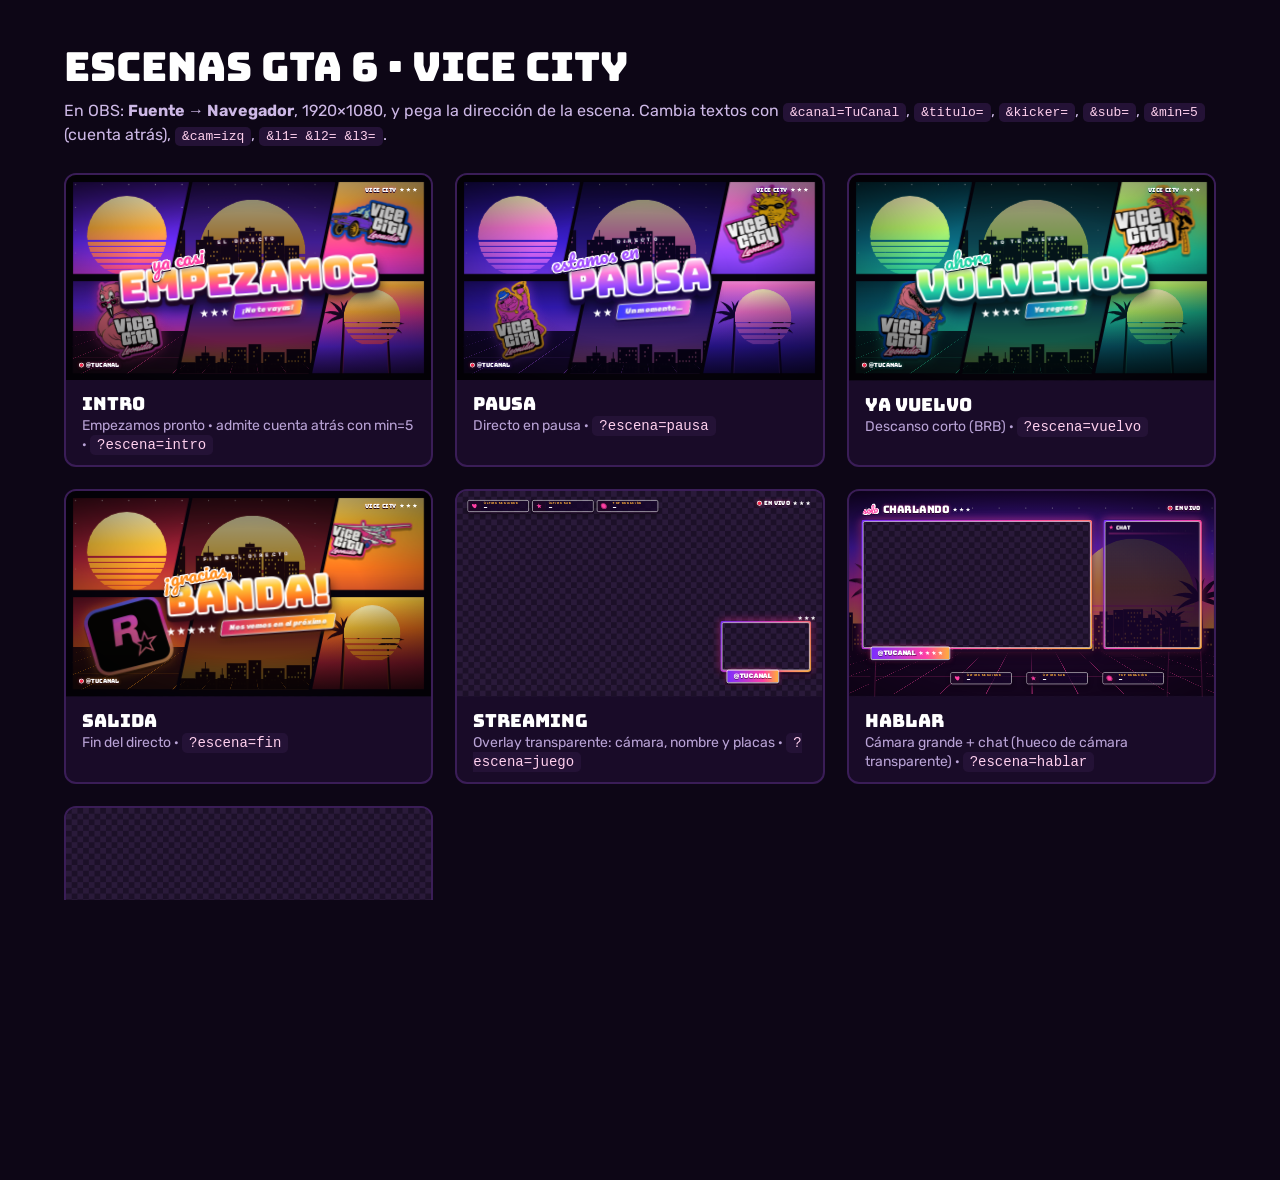
<file: escenas/index.html>
<!doctype html>
<html lang="es"><head><meta charset="utf-8">
<title>Escenas GTA 6 · Vice City</title>
<meta name="viewport" content="width=device-width,initial-scale=1">
<link href="https://fonts.googleapis.com/css2?family=Bungee&family=Pacifico&family=Rubik:ital,wght@0,700;1,800;1,900&display=block" rel="stylesheet">
<!--
  ESCENAS GTA 6 · VICE CITY — fuente de navegador para OBS (1920x1080)
  Elige la escena con ?escena=  intro | pausa | vuelvo | fin | juego | hablar | transicion
  Opciones:  canal=TuCanal   kicker=...  titulo=...  sub=...  min=5 (cuenta atrás)
             cam=izq (cámara a la izquierda en "juego")   l1= l2= l3= (textos de las placas)
  Sin ?escena se abre el menú con todas.
-->
<style>
*{box-sizing:border-box;margin:0;padding:0}
html,body{width:100%;height:100%;overflow:hidden;background:transparent}
body{font-family:'Rubik',sans-serif;-webkit-font-smoothing:antialiased}
body.menu{background:#0d0616;overflow:auto}
:root{--s1:#1b0638;--s2:#6a2cff;--s3:#ff3fa4;--s4:#ffb03a;--s5:#ffe9a8;--accent:#ff3fa4;--accent2:#7b2cff;--ink:#16052a;--glow:rgba(255,63,164,.6)}
.t-intro{--s1:#1b0638;--s2:#6a2cff;--s3:#ff3fa4;--s4:#ffb03a;--s5:#ffe9a8;--accent:#ff3fa4;--accent2:#7b2cff;--ink:#1d0726;--glow:rgba(255,63,164,.6)}
.t-vuelvo{--s1:#031c26;--s2:#0b6f86;--s3:#22d3a6;--s4:#b9f56a;--s5:#f3ffc4;--accent:#22d3a6;--accent2:#0b6fb8;--ink:#04202a;--glow:rgba(34,211,166,.6)}
.t-pausa{--s1:#0f0536;--s2:#3b1fd1;--s3:#9b4bff;--s4:#ff7ad9;--s5:#ffd6f5;--accent:#a04bff;--accent2:#3b3bff;--ink:#12063a;--glow:rgba(160,75,255,.65)}
.t-fin{--s1:#2a0714;--s2:#b0243a;--s3:#ff7a1f;--s4:#ffc93a;--s5:#fff1b0;--accent:#ff8f1f;--accent2:#d0246b;--ink:#2a0a12;--glow:rgba(255,143,31,.6)}

#stage{position:absolute;left:0;top:0;width:1920px;height:1080px;transform-origin:0 0;overflow:hidden}

/* ---------- piezas de paisaje ---------- */
.sky{position:absolute;inset:0;background:linear-gradient(180deg,var(--s1) 0%,var(--s2) 34%,var(--s3) 62%,var(--s4) 84%,var(--s5) 100%)}
.sun{position:absolute;border-radius:50%;background:linear-gradient(180deg,#fff7c2 0%,var(--s4) 40%,var(--s3) 100%);
  -webkit-mask-image:repeating-linear-gradient(180deg,#000 0 22px,transparent 22px 30px),linear-gradient(180deg,#000 52%,transparent 52%);-webkit-mask-composite:source-over;
  filter:drop-shadow(0 0 60px var(--glow))}
.sun.b{-webkit-mask-image:linear-gradient(180deg,#000 0 50%,transparent 50%),repeating-linear-gradient(180deg,#000 0 16px,transparent 16px 30px)}
.city{position:absolute;left:0;right:0;bottom:0}
.city svg{position:absolute;inset:0;width:100%;height:100%}
.grid{position:absolute;left:-50%;right:-50%;bottom:0;height:46%;transform-origin:50% 0;transform:perspective(420px) rotateX(62deg);
  background:linear-gradient(180deg,var(--ink),transparent 70%),
   repeating-linear-gradient(90deg,var(--accent) 0 3px,transparent 3px 120px),
   repeating-linear-gradient(180deg,var(--accent) 0 3px,transparent 3px 90px),var(--ink);
  animation:road 1.6s linear infinite;opacity:.95}
@keyframes road{to{background-position:0 0,0 0,0 90px,0 0}}
.palm{position:absolute;bottom:0;transform-origin:50% 100%;animation:sway 5s ease-in-out infinite alternate}
.palm svg{width:100%;height:100%;overflow:visible}
.palm .body{fill:var(--ink)} .palm .rim{fill:none;stroke:var(--s3);stroke-width:2.2;stroke-linecap:round;opacity:.9}
.palm.f svg{transform:scaleX(-1)}
@keyframes sway{from{transform:rotate(-2.2deg)}to{transform:rotate(2.2deg)}}
.stk{position:absolute;object-fit:contain;filter:drop-shadow(0 14px 0 rgba(0,0,0,.35)) drop-shadow(0 0 30px var(--glow));animation:bob 3.2s ease-in-out infinite alternate}
@keyframes bob{from{transform:translateY(0) rotate(-2deg)}to{transform:translateY(-18px) rotate(2deg)}}
.dots{position:absolute;inset:0;background-image:radial-gradient(rgba(255,255,255,.9) 1.2px,transparent 1.6px),radial-gradient(rgba(255,255,255,.6) 1px,transparent 1.4px);background-size:140px 120px,90px 70px;background-position:20px 30px,60px 10px;
  -webkit-mask-image:linear-gradient(180deg,#000,transparent 55%);animation:tw 2.4s ease-in-out infinite alternate}
@keyframes tw{to{opacity:.45}}
.halft{position:absolute;inset:0;background-image:radial-gradient(rgba(0,0,0,.16) 2px,transparent 2.6px);background-size:10px 10px;-webkit-mask-image:linear-gradient(200deg,transparent 35%,#000);mix-blend-mode:multiply}

/* ---------- collage de paneles inclinados ---------- */
.collage{position:absolute;inset:0;background:#07030d}
.pn{position:absolute;inset:0;opacity:0;animation:pin .9s cubic-bezier(.16,1,.3,1) forwards}
.pn .in{position:absolute;inset:-40px;animation:pan 16s ease-in-out infinite alternate}
.pn:nth-child(even) .in{animation-direction:alternate-reverse}
@keyframes pin{from{opacity:0;transform:translate(var(--fx,0),var(--fy,60px))}to{opacity:1;transform:none}}
@keyframes pan{from{transform:translateX(-26px) scale(1.04)}to{transform:translateX(26px) scale(1.04)}}
.pn .tint{position:absolute;inset:0;background:linear-gradient(180deg,transparent 40%,rgba(0,0,0,.45))}
.pn.dim .in{filter:saturate(.9) brightness(.62)}
.sweep{position:absolute;inset:0;background:linear-gradient(105deg,transparent 44%,rgba(255,255,255,.16) 50%,transparent 56%);background-size:300% 100%;animation:sweep 6s ease-in-out infinite;mix-blend-mode:screen;pointer-events:none}
@keyframes sweep{0%{background-position:150% 0}60%,100%{background-position:-50% 0}}
.vig{position:absolute;inset:0;background:radial-gradient(ellipse at 50% 50%,transparent 45%,rgba(0,0,0,.55) 100%);pointer-events:none}

/* ---------- título ---------- */
.hero{position:absolute;left:0;right:0;top:0;bottom:0;display:flex;flex-direction:column;align-items:center;justify-content:center;transform:rotate(-4deg);z-index:5}
.over{font-weight:700;letter-spacing:.62em;font-size:26px;color:#fff;text-shadow:0 3px 0 var(--ink),0 0 18px var(--glow);margin-bottom:6px;padding-left:.62em;opacity:0;animation:up .6s .5s cubic-bezier(.16,1,.3,1) forwards}
.kick{font-family:'Pacifico',cursive;font-size:104px;line-height:1;color:var(--accent);align-self:center;margin:0 0 -22px -520px;z-index:3;position:relative;transform:rotate(-6deg);white-space:nowrap;
  text-shadow:4px 0 #fff,-4px 0 #fff,0 4px #fff,0 -4px #fff,3px 3px #fff,-3px 3px #fff,3px -3px #fff,-3px -3px #fff,6px 2px #fff,-6px 2px #fff,2px 6px #fff,2px -6px #fff,5px 5px #fff,-5px 5px #fff,5px -5px #fff,-5px -5px #fff,0 12px 0 var(--ink),7px 12px 0 var(--ink),-7px 12px 0 var(--ink),0 18px 30px rgba(0,0,0,.5);
  opacity:0;animation:kin .6s .95s cubic-bezier(.34,1.56,.64,1) forwards}
@keyframes kin{from{opacity:0;transform:rotate(-30deg) scale(0)}to{opacity:1;transform:rotate(-6deg) scale(1)}}
.word{font-family:'Bungee',sans-serif;font-size:210px;line-height:.95;display:grid;white-space:nowrap;opacity:0;animation:slam .6s .6s cubic-bezier(.55,0,1,.45) forwards}
.word>span{grid-area:1/1;text-align:center;position:relative}
.word .d{z-index:1}.word .s{z-index:2}.word .f{z-index:3}
.word .d{color:var(--ink);-webkit-text-stroke:40px var(--ink);transform:translateY(20px);filter:drop-shadow(0 26px 30px rgba(0,0,0,.6))}
.word .s{color:#fff;-webkit-text-stroke:24px #fff}
.word .f{color:transparent;background-image:linear-gradient(105deg,transparent 42%,rgba(255,255,255,.95) 50%,transparent 58%),linear-gradient(180deg,#fff 0%,var(--s4) 30%,var(--s3) 64%,var(--s2) 100%);
  background-size:300% 100%,100% 100%;background-position:150% 0,0 0;background-repeat:no-repeat;-webkit-background-clip:text;background-clip:text;animation:shine 3.4s 1.6s ease-in-out infinite}
@keyframes shine{0%{background-position:150% 0,0 0}55%,100%{background-position:-50% 0,0 0}}
@keyframes slam{from{opacity:0;transform:scale(2.4);filter:blur(14px)}70%{opacity:1;transform:scale(.94);filter:blur(0)}to{opacity:1;transform:scale(1)}}
@keyframes up{from{opacity:0;transform:translateY(20px)}to{opacity:1;transform:none}}
.row{display:flex;align-items:center;gap:26px;margin-top:26px;opacity:0;animation:up .6s 1.3s cubic-bezier(.16,1,.3,1) forwards}
.pill{transform:skewX(-12deg);padding:12px 40px 14px;border:4px solid #fff;border-radius:10px;background:linear-gradient(90deg,var(--accent2),var(--accent) 70%,var(--s4));box-shadow:0 9px 0 var(--ink),0 16px 36px rgba(0,0,0,.5),0 0 36px var(--glow);position:relative;overflow:hidden}
.pill b{display:block;transform:skewX(12deg);font-weight:900;font-style:italic;font-size:40px;color:#fff;text-shadow:0 4px 0 rgba(0,0,0,.4);white-space:nowrap}
.pill::before{content:"";position:absolute;inset:0;background:linear-gradient(100deg,transparent 30%,rgba(255,255,255,.55) 45%,transparent 60%);transform:translateX(-120%);animation:ps 3.4s 2s ease-in-out infinite}
@keyframes ps{0%{transform:translateX(-120%)}50%,100%{transform:translateX(120%)}}
.stars{display:flex;gap:8px}
.stars i{width:46px;height:46px;background:#fff;clip-path:polygon(50% 0,61% 35%,98% 35%,68% 57%,79% 91%,50% 70%,21% 91%,32% 57%,2% 35%,39% 35%);filter:drop-shadow(0 4px 0 var(--ink));animation:wanted 2.4s ease-in-out infinite}
.stars i:nth-child(2){animation-delay:.15s}.stars i:nth-child(3){animation-delay:.3s}.stars i:nth-child(4){animation-delay:.45s}.stars i:nth-child(5){animation-delay:.6s}
@keyframes wanted{0%,55%,100%{opacity:1;transform:scale(1)}65%{opacity:.25;transform:scale(.8)}75%{opacity:1;transform:scale(1.15)}}
.stars.sm i{width:26px;height:26px}
.count{font-family:'Bungee',sans-serif;font-size:58px;color:#fff;text-shadow:0 5px 0 var(--ink),0 0 24px var(--glow);min-width:190px;text-align:center}
.tag{position:absolute;z-index:6;display:flex;align-items:center;gap:16px;font-family:'Bungee',sans-serif;font-size:30px;color:#fff;text-shadow:0 4px 0 var(--ink),0 0 18px var(--glow)}
.tag.bl{left:72px;bottom:60px}.tag.tr{right:72px;top:58px}
.live{display:inline-block;width:18px;height:18px;border-radius:50%;background:#ff2b4f;box-shadow:0 0 0 4px #fff,0 0 20px #ff2b4f;animation:tw 1s ease-in-out infinite alternate}

/* ---------- marcos y placas (juego / hablar) ---------- */
.frame{position:absolute;border-radius:18px;box-shadow:0 12px 0 var(--ink),0 22px 50px rgba(0,0,0,.5),0 0 44px var(--glow)}
.frame::before{content:"";position:absolute;inset:0;border-radius:18px;padding:9px;background:linear-gradient(120deg,var(--accent2),var(--accent) 55%,var(--s4));
  -webkit-mask:linear-gradient(#000 0 0) content-box,linear-gradient(#000 0 0);-webkit-mask-composite:xor;mask-composite:exclude}
.frame::after{content:"";position:absolute;inset:9px;border-radius:10px;border:3px solid #fff;box-shadow:inset 0 0 0 3px var(--ink)}
.frame .cut{position:absolute;right:-22px;top:-26px;z-index:2}
.plate{position:absolute;transform:skewX(-12deg);padding:10px 34px 12px;border:4px solid #fff;border-radius:10px;background:linear-gradient(90deg,var(--accent2),var(--accent) 70%,var(--s4));box-shadow:0 8px 0 var(--ink),0 14px 30px rgba(0,0,0,.45),0 0 30px var(--glow);overflow:hidden;white-space:nowrap}
.plate>span{display:flex;align-items:center;gap:14px;transform:skewX(12deg);font-weight:900;font-style:italic;font-size:34px;color:#fff;text-shadow:0 3px 0 rgba(0,0,0,.45)}
.plate::before{content:"";position:absolute;inset:0;background:linear-gradient(100deg,transparent 30%,rgba(255,255,255,.5) 45%,transparent 60%);transform:translateX(-120%);animation:ps 5s 1s ease-in-out infinite}
.lab{position:absolute;display:flex;align-items:stretch;transform:skewX(-12deg);border:3px solid #fff;border-radius:9px;overflow:hidden;box-shadow:0 7px 0 var(--ink),0 12px 26px rgba(0,0,0,.45);height:62px}
.lab .ic{width:66px;display:grid;place-items:center;background:var(--ink)}
.lab .ic i{width:30px;height:30px;background:var(--accent);transform:skewX(12deg)}
.lab .tx{display:flex;flex-direction:column;justify-content:center;padding:0 26px 0 16px;background:linear-gradient(90deg,rgba(22,5,42,.92),rgba(22,5,42,.72));min-width:250px}
.lab .tx small{transform:skewX(12deg);font-weight:700;font-size:15px;letter-spacing:.2em;color:var(--s4);text-transform:uppercase;line-height:1.1}
.lab .tx b{transform:skewX(12deg);font-weight:900;font-style:italic;font-size:26px;color:#fff;line-height:1.1;white-space:nowrap}
.i-heart{clip-path:path("M15 28 C-6 12 4 -2 15 7 C26 -2 36 12 15 28Z")}
.i-star{clip-path:polygon(50% 0,61% 35%,98% 35%,68% 57%,79% 91%,50% 70%,21% 91%,32% 57%,2% 35%,39% 35%)}
.i-coin{border-radius:50%;box-shadow:inset 0 0 0 5px rgba(0,0,0,.3)}
.chat{position:absolute;border-radius:18px;background:linear-gradient(180deg,rgba(22,5,42,.82),rgba(22,5,42,.62));backdrop-filter:blur(2px)}
.chat h3{position:absolute;left:30px;top:22px;font-family:'Bungee',sans-serif;font-weight:400;font-size:28px;color:#fff;text-shadow:0 3px 0 var(--ink);display:flex;gap:12px;align-items:center}
.chat .ln{position:absolute;left:30px;right:30px;top:72px;height:3px;background:linear-gradient(90deg,var(--accent),transparent)}
.enter{opacity:0;animation:up .7s cubic-bezier(.16,1,.3,1) forwards}

/* ---------- transición ---------- */
.band{position:absolute;top:-10%;height:120%;left:-25%;width:150%;transform:translateX(-130%) skewX(-12deg);will-change:transform}
.band.k{background:var(--ink);overflow:hidden}
.band.k::after{content:"";position:absolute;inset:0;background-image:radial-gradient(var(--accent2) 2.4px,transparent 3px);background-size:22px 22px;opacity:.5;-webkit-mask-image:linear-gradient(200deg,transparent 30%,#000)}
.emb{position:absolute;inset:0;display:flex;flex-direction:column;align-items:center;justify-content:center;gap:10px;transform:scale(0);z-index:3}
.emb img{width:640px;height:420px;object-fit:contain;filter:drop-shadow(0 14px 0 rgba(0,0,0,.4)) drop-shadow(0 0 40px var(--glow))}
.emb .stars i{width:64px;height:64px;animation:none}

#pz>*{position:relative!important;left:auto!important;top:auto!important;right:auto!important;bottom:auto!important}
#pz>.tag,#pz>.lab,#pz>.row{display:flex}

/* ---------- menú ---------- */
.menu #stage{display:none}
#menu{max-width:1200px;margin:0 auto;padding:40px 24px 80px;color:#fff}
#menu h1{font-family:'Bungee',sans-serif;font-weight:400;font-size:40px;margin-bottom:6px}
#menu p{color:#cdb8e6;margin-bottom:26px;line-height:1.5}
#menu code{background:#241236;padding:2px 7px;border-radius:5px;color:#ffd0ee}
#menu .gr{display:grid;grid-template-columns:repeat(auto-fill,minmax(340px,1fr));gap:22px}
#menu a{display:block;text-decoration:none;color:#fff;background:#190b28;border:2px solid #3a1d57;border-radius:12px;overflow:hidden}
#menu a:hover{border-color:#ff3fa4}
#menu iframe{width:1920px;height:1080px;border:0;transform-origin:0 0;pointer-events:none;background:repeating-conic-gradient(#2a1a3a 0 25%,#1c1028 0 50%) 0 0/60px 60px}
#menu .th{height:0;padding-bottom:56.25%;position:relative;overflow:hidden}
#menu .th iframe{position:absolute;left:0;top:0}
#menu .cp{padding:12px 16px}
#menu .cp b{font-family:'Bungee',sans-serif;font-weight:400;font-size:18px;display:block}
#menu .cp span{color:#b9a3d6;font-size:14px}
</style></head>
<body>
<div id="stage"></div>
<div id="menu" hidden></div>
<script>
function escMain(){
const CFG=window.__ESC||null;   // dentro del widget de StreamElements la configuración llega por aquí
const STK=CFG?CFG.stk:'../stickers/';
const Q=CFG?{get:k=>(CFG[k]==null||CFG[k]==='')?null:String(CFG[k]),has:k=>CFG[k]!=null&&CFG[k]!==''}:new URLSearchParams(location.search);
const esc=s=>String(s).replace(/[&<>"']/g,c=>({'&':'&amp;','<':'&lt;','>':'&gt;','"':'&quot;',"'":'&#39;'}[c]));
const P=(k,d)=>esc(Q.has(k)?Q.get(k):d);
const PALM='<svg viewBox="0 0 230 470" aria-hidden="true"><path class="body" d="M96 470 C 100 360, 112 240, 116 96 L 128 97 C 126 240, 116 360, 114 470 Z"/><path class="rim" d="M114 470 C 116 360, 124 240, 127 100"/><path class="body" transform="translate(122 92) rotate(-42)" d="M0 0 C 30 -22, 72 -20, 110 6 C 92 0, 80 4, 70 2 C 58 6, 46 4, 36 6 C 24 8, 12 6, 0 6 Z"/><path class="body" transform="translate(122 92) rotate(-8)" d="M0 0 C 30 -22, 72 -20, 110 6 C 92 0, 80 4, 70 2 C 58 6, 46 4, 36 6 C 24 8, 12 6, 0 6 Z"/><path class="body" transform="translate(122 92) rotate(24) scale(.92)" d="M0 0 C 30 -22, 72 -20, 110 6 C 92 0, 80 4, 70 2 C 58 6, 46 4, 36 6 C 24 8, 12 6, 0 6 Z"/><path class="body" transform="translate(122 92) scale(-1 1) rotate(-48)" d="M0 0 C 30 -22, 72 -20, 110 6 C 92 0, 80 4, 70 2 C 58 6, 46 4, 36 6 C 24 8, 12 6, 0 6 Z"/><path class="body" transform="translate(122 92) scale(-1 1) rotate(-12)" d="M0 0 C 30 -22, 72 -20, 110 6 C 92 0, 80 4, 70 2 C 58 6, 46 4, 36 6 C 24 8, 12 6, 0 6 Z"/><path class="body" transform="translate(122 92) scale(-1 1) rotate(22) scale(.9)" d="M0 0 C 30 -22, 72 -20, 110 6 C 92 0, 80 4, 70 2 C 58 6, 46 4, 36 6 C 24 8, 12 6, 0 6 Z"/><path class="body" transform="translate(122 92) rotate(-78) scale(.8)" d="M0 0 C 30 -22, 72 -20, 110 6 C 92 0, 80 4, 70 2 C 58 6, 46 4, 36 6 C 24 8, 12 6, 0 6 Z"/><path class="body" transform="translate(122 92) scale(-1 1) rotate(-80) scale(.75)" d="M0 0 C 30 -22, 72 -20, 110 6 C 92 0, 80 4, 70 2 C 58 6, 46 4, 36 6 C 24 8, 12 6, 0 6 Z"/><circle class="body" cx="122" cy="96" r="9"/></svg>';
const palm=(x,h,f,d)=>`<div class="palm ${f?'f':''}" style="left:${x}px;width:${Math.round(h*.49)}px;height:${h}px;animation-delay:${d||0}s">${PALM}</div>`;
const stars=(n,c)=>`<div class="stars ${c||''}">${'<i></i>'.repeat(n)}</div>`;

/* Skyline generado (siempre igual para la misma semilla) */
function city(seed,w,h,opts){opts=opts||{};let s=seed;const R=()=>(s=(s*16807)%2147483647)/2147483647;
  let x=-20,out='',win='';
  while(x<w+20){const bw=40+R()*90,bh=h*(.25+R()*.75);const y=h-bh;
    out+=`<rect x="${x.toFixed(0)}" y="${y.toFixed(0)}" width="${bw.toFixed(0)}" height="${bh.toFixed(0)}"/>`;
    if(R()>.6) out+=`<rect x="${(x+bw*.3).toFixed(0)}" y="${(y-18).toFixed(0)}" width="${(bw*.4).toFixed(0)}" height="18"/><rect x="${(x+bw*.48).toFixed(0)}" y="${(y-52).toFixed(0)}" width="4" height="36"/>`;
    for(let wy=y+14;wy<h-10;wy+=22) for(let wx=x+8;wx<x+bw-10;wx+=16) if(R()>.62) win+=`<rect x="${wx.toFixed(0)}" y="${wy.toFixed(0)}" width="7" height="10"/>`;
    x+=bw+(R()>.7?10:0);}
  return `<div class="city" style="height:${h}px;${opts.style||''}"><svg viewBox="0 0 ${w} ${h}" preserveAspectRatio="none"><g fill="var(--ink)">${out}</g><g fill="var(--s4)" opacity="${opts.win==null?.85:opts.win}">${win}</g></svg></div>`;}

/* Paneles inclinados tipo portada: 3 arriba + 3 abajo */
const K=.21,G=18;
function polyTop(a,b,first,last){const y0=36,y1=522,o0=(540-y0)*K,o1=(540-y1)*K;
  return `polygon(${first?36:a+o0}px ${y0}px,${last?1884:b+o0-G}px ${y0}px,${last?1884:b+o1-G}px ${y1}px,${first?36:a+o1}px ${y1}px)`;}
function polyBot(a,b,first,last){const y0=558,y1=1044,o0=(540-y0)*K,o1=(540-y1)*K;
  return `polygon(${first?36:a+o0}px ${y0}px,${last?1884:b+o0-G}px ${y0}px,${last?1884:b+o1-G}px ${y1}px,${first?36:a+o1}px ${y1}px)`;}
function panel(clip,html,i,cls,from){return `<div class="pn ${cls||''}" style="clip-path:${clip};animation-delay:${(i*.09).toFixed(2)}s;--fx:${from[0]}px;--fy:${from[1]}px"><div class="in">${html}</div><div class="tint"></div><div class="halft"></div></div>`;}

function collage(a,b){
  const T=[36,560,1330,1884],B=[36,700,1400,1884];
  const p=[];
  p.push(panel(polyTop(T[0],T[1],true,false),`<div class="sky"></div><div class="dots"></div><div class="sun" style="width:420px;height:420px;left:150px;top:150px"></div>${palm(60,430,0,0)}${palm(400,360,1,-2)}`,0,'',[-80,-40]));
  p.push(panel(polyTop(T[1],T[2],false,false),`<div class="sky"></div><div class="dots"></div><div class="sun b" style="width:560px;height:560px;left:740px;top:170px"></div>${city(7,1920,330,{style:'bottom:520px'})}`,1,'dim',[0,-80]));
  p.push(panel(polyTop(T[2],T[3],false,true),`<div class="sky" style="transform:scaleY(-1)"></div><img class="stk" src="${STK}${a}.png" style="left:1420px;top:90px;width:440px;height:400px">`,2,'',[80,-40]));
  p.push(panel(polyBot(B[0],B[1],true,false),`<div class="sky" style="top:520px"></div><div class="grid" style="height:300px"></div><img class="stk" src="${STK}${b}.png" style="left:70px;top:590px;width:600px;height:420px;animation-delay:-1.4s">`,3,'',[-80,40]));
  p.push(panel(polyBot(B[1],B[2],false,false),`<div class="sky" style="top:520px"></div>${city(23,1920,300,{})}<div class="grid" style="height:130px"></div>`,4,'dim',[0,80]));
  p.push(panel(polyBot(B[2],B[3],false,true),`<div class="sky" style="top:520px;transform:scaleY(-1)"></div><div class="dots"></div>${palm(1380,470,0,-1)}${palm(1640,400,1,-3)}<div class="sun" style="width:300px;height:300px;left:1500px;top:640px"></div>`,5,'',[80,40]));
  return `<div class="collage">${p.join('')}<div class="sweep"></div><div class="vig"></div></div>`;}

function hero(o){
  const w=o.titulo;const big=w.length>9?Math.floor(210*9/w.length):210;
  return `<div class="hero">
    <div class="over">${o.over}</div>
    <div class="kick" style="margin-left:${-Math.round(Math.min(w.length,9)*big*.33+110)}px">${o.kicker}</div>
    <div class="word" style="font-size:${big}px">${['d','s','f'].map(c=>`<span class="${c}">${w}</span>`).join('')}</div>
    <div class="row">${Q.get('verestrellas')!=='no'?stars(o.stars):''}${Q.get('verplaca')!=='no'?`<div class="pill"><b>${o.sub}</b></div>`:''}${o.count?'<div class="count" id="count"></div>':''}</div>
  </div>
  ${Q.get('vercanal')!=='no'?`<div class="tag bl"><span class="live"></span>${o.canal}</div>`:''}
  ${Q.get('verciudad')!=='no'?`<div class="tag tr">VICE CITY ${stars(3,'sm')}</div>`:''}`;}

const canal=P('canal','@TUCANAL');const canalP=canal||'&nbsp;';const pmin=canal?'':'min-width:340px;';
if(Q.has('bucle')){const st=document.createElement('style');st.textContent='.pn .in{animation-duration:5s}.stk{animation-duration:2.5s}.sweep{animation-duration:5s}.word .f{animation-duration:5s}.stars i{animation-duration:2.5s}.grid{animation-duration:1.25s}.dots{animation-duration:2.5s}.pill::before{animation-duration:5s}';document.head.appendChild(st);}
const FULL={
  intro:{t:'t-intro',a:'lowrider',b:'flamenco',over:'EL DIRECTO',kicker:'ya casi',titulo:'EMPEZAMOS',sub:'¡No te vayas!',stars:3,name:'Intro',d:'Empezamos pronto · admite cuenta atrás con min=5'},
  pausa:{t:'t-pausa',a:'sol',b:'manati',over:'DIRECTO',kicker:'estamos en',titulo:'PAUSA',sub:'Un momento…',stars:2,name:'Pausa',d:'Directo en pausa'},
  vuelvo:{t:'t-vuelvo',a:'palmera',b:'caiman',over:'NO TE MUEVAS',kicker:'ahora',titulo:'VOLVEMOS',sub:'Ya regreso',stars:4,name:'Ya vuelvo',d:'Descanso corto (BRB)'},
  fin:{t:'t-fin',a:'avioneta',b:'rstar',over:'FIN DEL DIRECTO',kicker:'¡gracias,',titulo:'BANDA!',sub:'Nos vemos en el próximo',stars:5,name:'Salida',d:'Fin del directo'},
};
const lab=(x,y,ic,t,v,d)=>`<div class="lab enter" style="left:${x}px;top:${y}px;animation-delay:${d}s"><div class="ic"><i class="${ic}"></i></div><div class="tx"><small>${t}</small><b>${v||'&nbsp;'}</b></div></div>`;
const frame=(x,y,w,h,d,extra)=>`<div class="frame enter" style="left:${x}px;top:${y}px;width:${w}px;height:${h}px;animation-delay:${d}s">${extra||''}</div>`;
const L=[['i-heart','Último seguidor',P('l1','—')],['i-star','Último sub',P('l2','—')],['i-coin','Top donación',P('l3','—')]];

function juego(){
  const izq=Q.get('cam')==='izq';const W=480,H=270,x=izq?56:1920-W-56,y=1080-H-128;
  const labs=L.map((l,i)=>lab(56+i*340,48,l[0],l[1],l[2],.5+i*.12)).join('');
  return `<div class="t-intro" style="position:absolute;inset:0">
    ${frame(x,y,W,H,.1,`<div class="cut">${stars(3,'sm')}</div>`)}
    <div class="plate enter" style="left:${x+34}px;top:${y+H-12}px;animation-delay:.35s;${pmin}"><span>${canalP}</span></div>
    ${labs}
    <div class="tag tr" style="top:44px;right:60px"><span class="live"></span>EN VIVO ${stars(3,'sm')}</div>
  </div>`;}

/* Piezas sueltas: en StreamElements cada una es un widget que se mueve, escala u oculta por separado */
function pieza(k){
  const si=n=>Q.get(n)!=='no';const tema=Q.get('tema')||'intro';
  const IC={corazon:'i-heart',estrella:'i-star',moneda:'i-coin'};
  let html,modo='caja',pad=40;
  if(k==='marco') html=frame(0,0,480,270,0,si('estrellas')?`<div class="cut">${stars(3,'sm')}</div>`:'');
  else if(k==='marcogrande') html=frame(0,0,1216,684,0);
  else if(k==='nombre'){modo='alto';html=`<div class="plate enter"><span style="justify-content:space-between">${canalP}${si('estrellas')?' '+stars(4,'sm'):''}</span></div>`;}
  else if(k==='etiqueta'){modo='alto';html=lab(0,0,IC[Q.get('icono')]||'i-heart',P('lt','Último seguidor'),P('lv','—'),0);}
  else if(k==='envivo'){modo='alto';html=`<div class="tag"><span class="live"></span>${P('texto','EN VIVO')}${si('estrellas')?' '+stars(3,'sm'):''}</div>`;}
  else if(k==='titulo'){modo='alto';html=`<div class="tag" style="font-size:54px"><span style="font-family:Pacifico;font-size:50px;color:var(--accent);text-shadow:3px 0 #fff,-3px 0 #fff,0 3px #fff,0 -3px #fff,2px 2px #fff,-2px 2px #fff,2px -2px #fff,-2px -2px #fff,0 8px 0 var(--ink);transform:rotate(-6deg);margin-right:6px">${P('kicker','solo')}</span>${P('texto','CHARLANDO')}${si('estrellas')?' '+stars(3,'sm'):''}</div>`;}
  else if(k==='chat') html=`<div style="position:relative;width:520px;height:684px"><div class="chat" style="inset:0"><h3><i class="i-star" style="width:26px;height:26px;background:var(--accent);display:block"></i>${P('texto','CHAT')}</h3><div class="ln"></div></div>${frame(0,0,520,684,0)}</div>`;
  else if(k==='fondo'){stage.innerHTML=fondoHablar(si('hueco'));return;}
  else if(k==='collage'){const f=FULL[tema]||FULL.intro;stage.className=f.t;stage.innerHTML=collage(f.a,f.b);return;}
  else if(k==='heroe'){const f=FULL[tema]||FULL.intro;const w=P('titulo',f.titulo),big=w.length>9?Math.floor(210*9/w.length):210;
    html=`<div style="display:flex;flex-direction:column;align-items:center;transform:rotate(-4deg);padding:70px 90px 60px">
      <div class="over">${P('over',f.over)}</div>
      <div class="kick" style="margin-left:${-Math.round(Math.min(w.length,9)*big*.33+110)}px">${P('kicker',f.kicker)}</div>
      <div class="word" style="font-size:${big}px">${['d','s','f'].map(c=>`<span class="${c}">${w}</span>`).join('')}</div></div>`;}
  else if(k==='subplaca'){modo='alto';const f=FULL[tema]||FULL.intro;html=`<div class="row" style="margin:0;transform:rotate(-4deg);padding:14px 6px">${si('estrellas')?stars(f.stars):''}<div class="pill"><b>${P('sub',f.sub)}</b></div></div>`;}
  else if(k==='cuenta'){modo='alto';html=`<div class="count" id="count" style="min-width:230px">00:00</div>`;}
  else if(k==='canal'){modo='alto';html=`<div class="tag"><span class="live"></span>${canal}</div>`;}
  else if(k==='ciudad'){modo='alto';html=`<div class="tag">${P('texto','VICE CITY')}${si('estrellas')?' '+stars(3,'sm'):''}</div>`;}
  else return;
  stage.className='t-'+(FULL[tema]?tema:'intro');
  stage.innerHTML=`<div id="pz" style="position:absolute;left:${pad}px;top:${pad}px;display:inline-block">${html}</div>`;
  const pz=document.getElementById('pz');
  const medir=()=>{const w=pz.offsetWidth+pad*2,h=pz.offsetHeight+pad*2+16;stage.style.width=w+'px';stage.style.height=h+'px';
    const sc=modo==='alto'?innerHeight/h:Math.min(innerWidth/w,innerHeight/h);stage.style.transform=`scale(${sc})`;window.__pz=[w,h];};
  addEventListener('resize',medir);medir();if(document.fonts&&document.fonts.ready)document.fonts.ready.then(medir);
  if(k==='cuenta') cuenta(parseFloat(Q.get('min'))||5);
}
function cuenta(min){const end=Date.now()+min*60000,c=document.getElementById('count');const tick=()=>{const r=Math.max(0,Math.round((end-Date.now())/1000));c.textContent=String(Math.floor(r/60)).padStart(2,'0')+':'+String(r%60).padStart(2,'0');};tick();setInterval(tick,250);}

function fondoHablar(hueco){
  const cx=64,cy=150,cw=1216,ch=684;
  return `<div class="t-intro" style="position:absolute;inset:0;${hueco?`
     -webkit-mask-image:linear-gradient(#000,#000),linear-gradient(#000,#000);-webkit-mask-size:100% 100%,${cw-22}px ${ch-22}px;-webkit-mask-position:0 0,${cx+11}px ${cy+11}px;-webkit-mask-repeat:no-repeat;-webkit-mask-composite:xor;mask-composite:exclude`:''}">
     <div class="sky" style="bottom:200px"></div><div style="position:absolute;left:0;right:0;bottom:0;height:240px;background:var(--ink)"></div><div class="dots"></div>
     <div class="sun" style="width:640px;height:640px;left:1180px;top:250px"></div>
     ${city(11,1920,360,{style:'bottom:230px',win:.7})}
     <div class="grid" style="height:240px"></div>
     ${palm(-40,720,0,0)}${palm(1700,640,1,-2)}${palm(1560,470,0,-3.5)}
     <div class="vig"></div><div style="position:absolute;inset:0;background:rgba(14,3,30,.32)"></div><div class="sweep"></div></div>`;}
function hablar(){
  const cx=64,cy=150,cw=1216,ch=684, hx=1336,hw=520;
  return fondoHablar(true)+`<div class="t-intro" style="position:absolute;inset:0">
    <div class="tag" style="left:${cx+8}px;top:54px;font-size:54px"><span style="font-family:Pacifico;font-size:50px;color:var(--accent);text-shadow:3px 0 #fff,-3px 0 #fff,0 3px #fff,0 -3px #fff,2px 2px #fff,-2px 2px #fff,2px -2px #fff,-2px -2px #fff,0 8px 0 var(--ink);transform:rotate(-6deg);margin-right:6px">solo</span>CHARLANDO ${stars(3,'sm')}</div>
    <div class="tag tr" style="top:70px"><span class="live"></span>EN VIVO</div>
    ${frame(cx,cy,cw,ch,.1)}
    <div class="plate enter" style="left:${cx+50}px;top:${cy+ch-16}px;animation-delay:.35s;${canal?'':'min-width:520px;'}"><span style="justify-content:space-between">${canalP} ${stars(4,'sm')}</span></div>
    <div class="chat enter" style="left:${hx}px;top:${cy}px;width:${hw}px;height:${ch}px;animation-delay:.2s"><h3><i class="i-star" style="width:26px;height:26px;background:var(--accent);display:block"></i>CHAT</h3><div class="ln"></div></div>
    ${frame(hx,cy,hw,ch,.2)}
    ${L.map((l,i)=>lab(cx+470+i*400,954,l[0],l[1],l[2],.5+i*.12)).join('')}
  </div>`;}

function transicion(){
  stage.className='t-intro';
  stage.innerHTML=`<div class="band" style="background:var(--s4)"></div><div class="band" style="background:var(--accent)"></div><div class="band" style="background:var(--accent2)"></div><div class="band k"></div>
    <div class="emb"><img src="${STK}${P('sticker','vi')}.png">${stars(5)}</div>`;
  const T=1600,loop=Q.get('loop')!=='0';const o={duration:T+(loop?900:0),iterations:loop?Infinity:1,fill:'both'};const k=T/o.duration;
  const sk=' skewX(-12deg)',IN='cubic-bezier(.7,0,.2,1)';
  stage.querySelectorAll('.band').forEach((b,i)=>{const a=(i*70)/T,z=(850+(3-i)*70)/T,d=470/T;
    b.animate([{transform:'translateX(-130%)'+sk,offset:0},{transform:'translateX(-130%)'+sk,offset:a*k,easing:IN},{transform:'translateX(0)'+sk,offset:(a+d)*k},{transform:'translateX(0)'+sk,offset:z*k,easing:IN},{transform:'translateX(130%)'+sk,offset:(z+d)*k},{transform:'translateX(130%)'+sk,offset:1}],o);});
  stage.querySelector('.emb').animate([{transform:'scale(0) rotate(-20deg)',offset:0},{transform:'scale(0) rotate(-20deg)',offset:.26*k,easing:'cubic-bezier(.34,1.56,.64,1)'},{transform:'scale(1) rotate(-4deg)',offset:.46*k},{transform:'scale(1.04) rotate(-4deg)',offset:.55*k,easing:IN},{transform:'translateX(1900px) scale(.9) rotate(6deg)',offset:.8*k},{transform:'translateX(1900px) scale(.9)',offset:1}],o);
}
const stage=document.getElementById('stage');
const e=Q.get('escena');
if(!e){
  document.body.classList.add('menu');const m=document.getElementById('menu');m.hidden=false;
  const all=[...Object.entries(FULL).map(([k,v])=>[k,v.name,v.d]),['juego','Streaming','Overlay transparente: cámara, nombre y placas'],['hablar','Hablar','Cámara grande + chat (hueco de cámara transparente)'],['transicion','Transición','Cortinilla entre escenas (también en video WebM)']];
  m.innerHTML=`<h1>Escenas GTA 6 · Vice City</h1><p>En OBS: <b>Fuente → Navegador</b>, 1920×1080, y pega la dirección de la escena. Cambia textos con <code>&canal=TuCanal</code>, <code>&titulo=</code>, <code>&kicker=</code>, <code>&sub=</code>, <code>&min=5</code> (cuenta atrás), <code>&cam=izq</code>, <code>&l1= &l2= &l3=</code>.</p><div class="gr">`+
   all.map(([k,n,d])=>`<a href="?escena=${k}"><div class="th"><iframe src="?escena=${k}" loading="lazy"></iframe></div><div class="cp"><b>${n}</b><span>${d} · <code>?escena=${k}</code></span></div></a>`).join('')+`</div>`;
  const fit=()=>m.querySelectorAll('.th').forEach(t=>{t.firstChild.style.transform=`scale(${t.clientWidth/1920})`;});
  addEventListener('resize',fit);fit();return;
}
const fit=()=>{const s=Math.min(innerWidth/1920,innerHeight/1080);stage.style.transform=`scale(${s})`;};
if(e!=='pieza'||Q.get('pieza')==='fondo'||Q.get('pieza')==='collage'){addEventListener('resize',fit);fit();}
if(FULL[e]){const f=FULL[e];stage.className=f.t;
  const min=parseFloat(Q.get('min'))||0;
  stage.innerHTML=collage(f.a,f.b)+hero({over:P('over',f.over),kicker:P('kicker',f.kicker),titulo:P('titulo',f.titulo),sub:P('sub',f.sub),stars:f.stars,canal,count:min>0});
  if(min>0) cuenta(min);
}else if(e==='juego'){stage.innerHTML=juego();}
else if(e==='hablar'){stage.innerHTML=hablar();}
else if(e==='transicion'){transicion();}
else if(e==='pieza'){pieza(Q.get('pieza'));}
}
if(!window.__ESC_WIDGET) escMain();
</script>
</body></html>
</file>
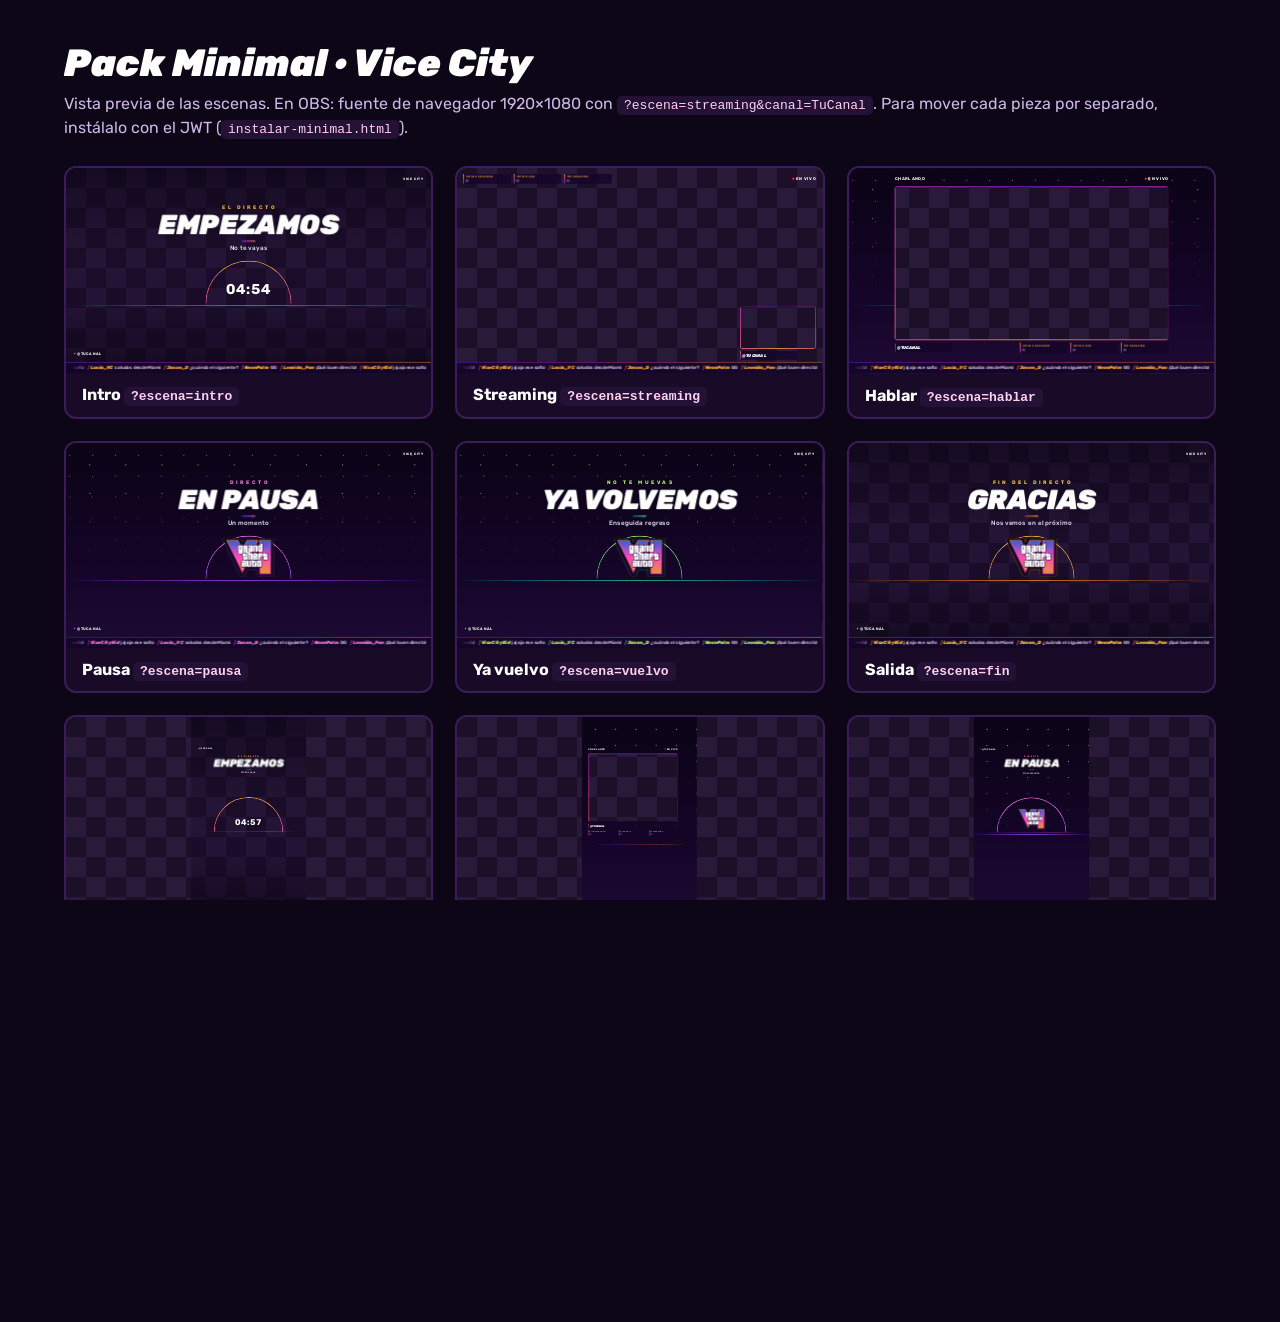
<file: minimal/index.html>
<!doctype html>
<html lang="es"><head><meta charset="utf-8">
<title>Pack Minimal · Vice City</title>
<meta name="viewport" content="width=device-width,initial-scale=1">
<link href="https://fonts.googleapis.com/css2?family=Rubik:ital,wght@0,500;0,700;1,800;1,900&display=block" rel="stylesheet">
<!--
  PACK MINIMAL · VICE CITY — escenas minimalistas con chat horizontal inferior (1920x1080)
  ?escena=intro | streaming | hablar | pausa | vuelvo | fin     (&canal=TuCanal)
  ?pieza=fondo | titulo | logo | cuenta | canal | texto | marco | nombre | etiqueta | envivo | barra | chat | alerta
  Sin parámetros se abre el menú. En StreamElements cada pieza es un widget independiente
  (lo crea instalar-minimal.html con el JWT). La distribución está en el bloque "layout".
-->
<style>
*{box-sizing:border-box;margin:0;padding:0}
html,body{width:100%;height:100%;overflow:hidden;background:transparent}
body{font-family:'Rubik',sans-serif;-webkit-font-smoothing:antialiased;color:#fff}
:root{--ink:#16052a;--a:#7b2cff;--b:#ff3fa4;--c:#ffb03a}
.t-pausa{--a:#3b3bff;--b:#a04bff;--c:#ff7ad9}
.t-vuelvo{--a:#0b6fb8;--b:#22d3a6;--c:#b9f56a}
.t-fin{--a:#d0246b;--b:#ff8f1f;--c:#ffc93a}
#p{position:absolute;inset:0;--g:linear-gradient(90deg,var(--a),var(--b) 60%,var(--c))}
.in{animation:in .7s cubic-bezier(.16,1,.3,1) both;animation-delay:var(--d,0s)}
@keyframes in{from{opacity:0;transform:translateY(18%)}to{opacity:1;transform:none}}
.pill.in,.lab.in{animation-name:placa}
@keyframes placa{from{opacity:0;clip-path:inset(0 100% 0 0);transform:translateX(-8%)}to{opacity:1;clip-path:inset(0 0 0 0);transform:none}}
.pill::after,.lab::after{content:"";position:absolute;top:0;bottom:0;width:30%;left:-40%;background:linear-gradient(100deg,transparent,rgba(255,255,255,.16),transparent);animation:brillo 7s ease-in-out infinite;animation-delay:calc(var(--d,0s) + 1.5s)}
@keyframes brillo{0%{left:-40%}22%,100%{left:120%}}
.lab.in b{animation:in .5s cubic-bezier(.16,1,.3,1) both;animation-delay:calc(var(--d,0s) + .35s)}

/* fondo */
.bg{position:absolute;inset:0;overflow:hidden;background:radial-gradient(90% 60% at 50% 112%,color-mix(in srgb,var(--b) 38%,transparent),transparent 70%),linear-gradient(180deg,#0b0316,#16052a 70%,#1d0a33)}
.bg .st{position:absolute;inset:0 0 34% 0;background-image:radial-gradient(rgba(255,255,255,.75) 1px,transparent 1.5px),radial-gradient(rgba(255,255,255,.45) 1px,transparent 1.4px);background-size:190px 150px,120px 110px;background-position:30px 40px,80px 10px;-webkit-mask-image:linear-gradient(180deg,#000,transparent);animation:tw 3s ease-in-out infinite alternate}
@keyframes tw{to{opacity:.5}}
.bg{--hz:66%;--sol:42vh}
.bg .sun{position:absolute;left:50%;top:var(--hz);width:var(--sol);height:var(--sol);margin:calc(var(--sol)/-2) 0 0 calc(var(--sol)/-2);border-radius:50%;padding:.35vh;background:linear-gradient(180deg,var(--c),var(--b) 55%,var(--a));
  -webkit-mask:linear-gradient(#000 0 0) content-box,linear-gradient(#000 0 0);-webkit-mask-composite:xor;mask-composite:exclude;animation:sun 7s ease-in-out infinite alternate}
.bg .sw{position:absolute;inset:0;-webkit-mask-image:conic-gradient(from -90deg at 50% var(--hz),#000 var(--draw),transparent 0);animation:trazo 1.6s .3s cubic-bezier(.6,0,.2,1) forwards}
@keyframes sun{from{transform:translateY(1.2vh)}to{transform:translateY(-1.2vh)}}
.bg .cut{position:absolute;left:0;right:0;top:var(--hz);bottom:0;background:linear-gradient(180deg,#16052a,#1d0a33)}
.bg .hz{position:absolute;left:8%;right:8%;top:var(--hz);height:2px;background:linear-gradient(90deg,transparent,var(--a),var(--b),var(--c),transparent);animation:hz 1.2s cubic-bezier(.16,1,.3,1) both}
@keyframes hz{from{transform:scaleX(0)}to{transform:none}}
.bg .ray{position:absolute;left:50%;top:var(--hz);width:2px;height:0;margin-left:-1px;background:linear-gradient(180deg,var(--b),transparent);opacity:.5;animation:ray 4s ease-in-out infinite;animation-delay:1.6s}
@keyframes ray{0%{height:0;opacity:.6}60%,100%{height:30%;opacity:0}}
.bg .ln{position:absolute;left:0;right:0;height:1px;background:linear-gradient(90deg,transparent,color-mix(in srgb,var(--b) 55%,transparent),transparent);animation:ln 6s linear infinite}
@keyframes ln{0%{transform:translateY(0);opacity:0}15%{opacity:.5}100%{transform:translateY(26vh);opacity:0}}

/* fondo transparente: "velo" deja ver lo que haya detrás con un oscurecido suave; "nada" no pone nada */
.bg.velo,.bg.nada{background:none}
.bg.velo{background:linear-gradient(180deg,rgba(11,3,22,.62),rgba(22,5,42,.28) 42%,rgba(22,5,42,.34) 66%,rgba(11,3,22,.7))}
.bg.velo .st,.bg.nada .st,.bg.velo .cut,.bg.nada .cut{display:none}
.bg.velo .sw,.bg.nada .sw{clip-path:inset(0 0 calc(100% - var(--hz)) 0)}

/* textos */
.tit{position:absolute;inset:0;display:flex;flex-direction:column;justify-content:center;align-items:center;text-align:center;white-space:nowrap}
.tit.izq{align-items:flex-start;text-align:left}
.tit small{font-weight:700;font-size:8vh;letter-spacing:.5em;padding-left:.5em;color:var(--c);text-transform:uppercase}
.tit.izq small{padding-left:0}
.tit{text-shadow:0 .6vh 4vh rgba(11,3,22,.55)}
.tit h1{font-weight:900;font-style:italic;font-size:44vh;line-height:1.05;text-transform:uppercase;letter-spacing:-.01em}
.tit i{display:block;height:1.6vh;min-height:3px;width:30vh;background:var(--g);border-radius:9px;margin:2.5vh 0 4.5vh;animation:bar 3.2s ease-in-out infinite alternate}
@keyframes bar{from{width:22vh}to{width:60vh}}
.tit span{font-weight:500;font-size:10vh;color:#e6d8f7;letter-spacing:.04em}
.tit.in{animation:none}
.tit.in small{animation:tsm .9s cubic-bezier(.16,1,.3,1) both;animation-delay:var(--d,0s)}
.tit.in h1{animation:th1 .8s cubic-bezier(.16,1,.3,1) both;animation-delay:calc(var(--d,0s) + .2s)}
.tit.in i{animation:tbar .7s cubic-bezier(.16,1,.3,1) both,bar 3.2s ease-in-out infinite alternate;animation-delay:calc(var(--d,0s) + .65s),calc(var(--d,0s) + 1.35s)}
.tit.in span{animation:in .7s cubic-bezier(.16,1,.3,1) both;animation-delay:calc(var(--d,0s) + .85s)}
@keyframes tsm{from{opacity:0;letter-spacing:1.2em}to{opacity:1;letter-spacing:.5em}}
@keyframes th1{from{opacity:0;clip-path:inset(100% 0 0 0);transform:translateY(30%) skewX(-8deg)}to{opacity:1;clip-path:inset(-10% -5% -10% -5%);transform:none}}
@keyframes tbar{from{width:0;opacity:0}to{width:22vh;opacity:1}}
.mono,.row{text-shadow:0 .3vh 2vh rgba(11,3,22,.6)}
.mono{position:absolute;inset:0;display:flex;align-items:center;justify-content:center;font-weight:700;font-size:78vh;font-variant-numeric:tabular-nums;letter-spacing:.04em}
.row{position:absolute;inset:0;display:flex;align-items:center;gap:22vh;white-space:nowrap;font-weight:700;font-size:48vh;letter-spacing:.14em;text-transform:uppercase}
.row.der{justify-content:flex-end}
.dot{flex:none;width:22vh;height:22vh;border-radius:50%;background:var(--b)}
.dot.live{background:#ff2b4f;position:relative;animation:late 1.6s ease-in-out infinite}
.dot.live::after{content:"";position:absolute;inset:0;border-radius:50%;border:2px solid #ff2b4f;animation:onda 1.6s ease-out infinite}
@keyframes late{50%{transform:scale(.82)}}
@keyframes onda{from{transform:scale(1);opacity:.9}to{transform:scale(2.8);opacity:0}}

/* logo */
.logo{position:absolute;inset:0;animation:lin .9s cubic-bezier(.34,1.4,.64,1) both;animation-delay:var(--d,0s)}
.logo img{width:100%;height:100%;object-fit:contain;filter:drop-shadow(0 0 3vh color-mix(in srgb,var(--b) 55%,transparent));animation:lfl 5s ease-in-out infinite alternate}
@keyframes lin{from{opacity:0;transform:scale(.6)}to{opacity:1;transform:none}}
@keyframes lfl{from{transform:translateY(2%)}to{transform:translateY(-2%)}}

/* placas */
.pill{position:absolute;inset:0;display:flex;align-items:center;gap:20vh;padding:0 26vh 0 0;background:rgba(22,5,42,.84);border-radius:10vh;overflow:hidden;white-space:nowrap}
.pill::before{content:"";flex:none;align-self:stretch;width:9vh;min-width:4px;background:linear-gradient(180deg,var(--c),var(--b),var(--a))}
.pill b{font-weight:900;font-style:italic;font-size:46vh}
.lab{position:absolute;inset:0;display:flex;align-items:stretch;gap:16vh;background:rgba(22,5,42,.84);border-radius:10vh;overflow:hidden;white-space:nowrap}
.lab::before{content:"";flex:none;width:8vh;min-width:4px;background:linear-gradient(180deg,var(--c),var(--b),var(--a))}
.lab div{display:flex;flex-direction:column;justify-content:center;gap:4vh;min-width:0}
.lab small{font-weight:700;font-size:21vh;letter-spacing:.2em;color:var(--c);text-transform:uppercase}
.lab b{font-weight:900;font-style:italic;font-size:36vh;overflow:hidden;text-overflow:ellipsis}

/* marco de cámara: el degradado gira despacio por el borde y se dibuja al entrar */
@property --ang{syntax:'<angle>';initial-value:0deg;inherits:false}
@property --draw{syntax:'<percentage>';initial-value:0%;inherits:false}
.fr{position:absolute;inset:0;border-radius:14px;padding:3px;background:conic-gradient(from var(--ang),var(--a),var(--b),var(--c),var(--b),var(--a));animation:giro 9s linear infinite;
  -webkit-mask:linear-gradient(#000 0 0) content-box,linear-gradient(#000 0 0);-webkit-mask-composite:xor;mask-composite:exclude}
@keyframes giro{to{--ang:360deg}}
.frw{position:absolute;inset:0;-webkit-mask-image:conic-gradient(from -90deg,#000 var(--draw),transparent 0);animation:trazo 1.3s cubic-bezier(.6,0,.2,1) forwards;animation-delay:var(--d,0s)}
@keyframes trazo{to{--draw:100%}}
.frc{position:absolute;width:18px;height:18px;border:3px solid #fff;opacity:0;animation:esq .5s ease-out forwards;animation-delay:calc(var(--d,0s) + 1.1s)}
.frc.a{left:-7px;top:-7px;border-right:0;border-bottom:0;border-radius:6px 0 0 0}.frc.b{right:-7px;bottom:-7px;border-left:0;border-top:0;border-radius:0 0 6px 0}
@keyframes esq{from{opacity:0;transform:scale(1.8)}to{opacity:.9;transform:none}}

/* franja y chat */
.bar{position:absolute;inset:0;background:rgba(22,5,42,.86);animation:sube .7s cubic-bezier(.16,1,.3,1) both;animation-delay:var(--d,0s)}
.bar::before{content:"";position:absolute;left:0;right:0;top:0;height:2px;background:linear-gradient(90deg,var(--a),var(--b),var(--c),var(--b),var(--a));background-size:200% 100%;animation:fluye 6s linear infinite}
.bar::after{content:"";position:absolute;top:0;height:2px;width:14%;left:-14%;background:linear-gradient(90deg,transparent,#fff,transparent);animation:chispa 5s ease-in-out infinite;animation-delay:calc(var(--d,0s) + 1s)}
@keyframes sube{from{transform:translateY(100%)}to{transform:none}}
@keyframes fluye{to{background-position:-200% 0}}
@keyframes chispa{0%{left:-14%}45%,100%{left:100%}}
.chat{position:absolute;inset:0;display:flex;align-items:center;justify-content:flex-end;gap:36vh;overflow:hidden;white-space:nowrap;font-size:40vh;
  -webkit-mask-image:linear-gradient(90deg,transparent,#000 6%)}
.chat.izq{justify-content:flex-start;-webkit-mask-image:linear-gradient(270deg,transparent,#000 6%)}
.msg{flex:none;display:flex;align-items:center;gap:14vh;animation:min .45s cubic-bezier(.16,1,.3,1) both}
@keyframes min{from{opacity:0;transform:translateX(60vh)}to{opacity:1;transform:none}}
.msg::before{content:"";width:5vh;min-width:3px;height:44vh;background:linear-gradient(180deg,var(--c),var(--b));transform:skewX(-14deg)}
.msg b{font-weight:900;font-style:italic;color:var(--c)}
.msg span{font-weight:500;color:#f1e8fb}
.msg img{height:52vh;vertical-align:middle;margin:0 2vh}

/* alertas en dos niveles: discreta (píldora pequeña) y destacada (más grande, con el sticker como icono) */
.alw{position:absolute;inset:0;display:flex;justify-content:center;align-items:flex-start}
.al{position:relative;display:flex;align-items:center;gap:8vh;height:52vh;max-width:100%;padding-right:14vh;background:rgba(22,5,42,.92);border-radius:7vh;white-space:nowrap;opacity:0;--ev:var(--b)}
.al::before{content:"";flex:none;align-self:stretch;width:4.5vh;min-width:5px;border-radius:7vh 0 0 7vh;background:linear-gradient(180deg,var(--c),var(--b),var(--a))}
.al::after{content:"";position:absolute;left:0;bottom:0;height:3px;width:100%;border-radius:0 0 7vh 7vh;background:var(--g);transform-origin:0 50%;transform:scaleX(0)}
.al.on{animation:alin .5s cubic-bezier(.16,1,.3,1) forwards}
.al.on::after{animation:alp var(--hold,5s) linear forwards}
.al.off{animation:alout .4s ease-in forwards}
@keyframes alin{from{opacity:0;transform:translateY(-60%)}to{opacity:1;transform:none}}
@keyframes alout{from{opacity:1}to{opacity:0;transform:translateY(-40%)}}
@keyframes alp{from{transform:scaleX(1)}to{transform:scaleX(0)}}
@keyframes alt{from{opacity:0;transform:translateX(-14px)}to{opacity:1;transform:none}}
.al .alc{display:flex;align-items:baseline;gap:8vh;min-width:0}
.al.on small{animation:alt .4s .15s both}.al.on b{animation:alt .45s .28s both}.al.on em{animation:alt .45s .42s both}
.al small{font-weight:700;font-size:12vh;letter-spacing:.22em;color:var(--c);text-transform:uppercase}
.al b{font-weight:900;font-style:italic;font-size:22vh}
.al em{font-style:normal;font-weight:500;font-size:16vh;color:#e6d8f7;overflow:hidden;text-overflow:ellipsis}
.al .ico{display:none}
/* destacada */
.al.big{height:92vh;gap:5vh;padding-right:22vh;border-radius:9vh;margin-top:4vh}
.al.big::before{background:var(--ev);width:5.5vh;border-radius:9vh 0 0 9vh}
.al.big::after{background:linear-gradient(90deg,var(--ev),var(--c));height:4px;border-radius:0 0 9vh 9vh}
.al.big .ico{display:block;flex:none;position:relative;width:104vh;height:92vh;margin:0 0 0 1vh}
.al.big .ico img{position:absolute;left:0;top:5vh;width:100%;height:80vh;object-fit:contain;filter:drop-shadow(0 1.5vh 0 rgba(0,0,0,.35))}
.al.big .ico::before{content:"";position:absolute;left:50%;top:50%;width:44vh;height:44vh;margin:-22vh;border-radius:50%;border:2px solid var(--ev);opacity:0}
.al.big.on .ico img{animation:stk .7s .12s cubic-bezier(.34,1.56,.64,1) both,stf 2.4s 1s ease-in-out infinite alternate}
.al.big.on .ico::before{animation:ring 1.1s .25s ease-out both}
@keyframes stk{from{opacity:0;transform:scale(0) rotate(-25deg)}to{opacity:1;transform:none}}
@keyframes stf{from{transform:rotate(-3deg)}to{transform:rotate(3deg) translateY(-3%)}}
@keyframes ring{from{opacity:.9;transform:scale(.4)}to{opacity:0;transform:scale(2.1)}}
.al.big .alc{flex-direction:column;align-items:flex-start;justify-content:center;gap:2.5vh}
.al.big small{font-size:13vh;color:var(--ev);filter:brightness(1.35)}
.al.big b{font-size:33vh;line-height:1}
.al.big em{font-size:17vh}

/* vista local */
body.menu{background:#0d0616;overflow:auto}
#menu{max-width:1200px;margin:0 auto;padding:40px 24px 80px}
#menu h1{font-weight:900;font-style:italic;font-size:38px;margin-bottom:6px}
#menu p{color:#cdb8e6;margin-bottom:26px;line-height:1.5}
#menu code{background:#241236;padding:2px 7px;border-radius:5px;color:#ffd0ee}
#menu .gr{display:grid;grid-template-columns:repeat(auto-fill,minmax(340px,1fr));gap:22px}
#menu a{display:block;text-decoration:none;color:#fff;background:#190b28;border:2px solid #3a1d57;border-radius:12px;overflow:hidden}
#menu .th{height:0;padding-bottom:56.25%;position:relative;overflow:hidden;background:repeating-conic-gradient(#2a1a3a 0 25%,#1c1028 0 50%) 0 0/40px 40px}
#menu iframe{position:absolute;left:0;top:0;width:1920px;height:1080px;border:0;transform-origin:0 0;pointer-events:none}
#menu .cp{padding:12px 16px;font-weight:700}
#comp{position:absolute;left:0;top:0;width:1920px;height:1080px;transform-origin:0 0}
#comp iframe{position:absolute;border:0;background:transparent}
</style></head>
<body>
<div id="p"></div>
<script id="layout" type="application/json">
{
 "sonidos": "https://cdn.jsdelivr.net/gh/alejox/gta6-alertas@d926553af1227572d2e1112b55b146e9cb55c1c1/sonidos/",
 "logo": "https://cdn.jsdelivr.net/gh/alejox/gta6-alertas@d926553af1227572d2e1112b55b146e9cb55c1c1/stickers/vi.png",
 "alertas": [
  "Alertas",
  "alerta",
  [
   560,
   60,
   800,
   124
  ],
  {}
 ],
 "escenas": {
  "intro": {
   "nombre": "Intro",
   "desc": "Empezamos pronto, con cuenta atrás",
   "tema": "intro",
   "full": {
    "over": "El directo",
    "titulo": "Empezamos",
    "sub": "No te vayas",
    "cuenta": true,
    "fondo": "velo"
   }
  },
  "streaming": {
   "nombre": "Streaming",
   "desc": "Cámara, placas, alertas y chat horizontal",
   "tema": "intro",
   "piezas": [
    [
     "Franja del chat",
     "barra",
     [
      0,
      1020,
      1920,
      60
     ],
     {
      "retraso": "0"
     }
    ],
    [
     "Chat horizontal",
     "chat",
     [
      24,
      1020,
      1872,
      60
     ],
     {
      "retraso": "0.3"
     }
    ],
    [
     "Marco de cámara",
     "marco",
     [
      1488,
      727,
      400,
      225
     ],
     {
      "retraso": "0.25"
     }
    ],
    [
     "Nombre del canal",
     "nombre",
     [
      1488,
      962,
      300,
      46
     ],
     {
      "retraso": "1.2"
     }
    ],
    [
     "Placa · Último seguidor",
     "etiqueta",
     [
      32,
      28,
      250,
      56
     ],
     {
      "lt": "Último seguidor",
      "lv": "—",
      "retraso": "0.5"
     }
    ],
    [
     "Placa · Último sub",
     "etiqueta",
     [
      298,
      28,
      250,
      56
     ],
     {
      "lt": "Último sub",
      "lv": "—",
      "retraso": "0.65"
     }
    ],
    [
     "Placa · Top donación",
     "etiqueta",
     [
      564,
      28,
      250,
      56
     ],
     {
      "lt": "Top donación",
      "lv": "—",
      "retraso": "0.8"
     }
    ],
    [
     "En vivo",
     "envivo",
     [
      1688,
      34,
      200,
      44
     ],
     {
      "lado": "der",
      "retraso": "0.9"
     }
    ]
   ]
  },
  "hablar": {
   "nombre": "Hablar",
   "desc": "Cámara grande y chat horizontal",
   "tema": "intro",
   "piezas": [
    [
     "Fondo",
     "fondo",
     [
      0,
      0,
      1920,
      1080
     ],
     {
      "hueco": "si"
     }
    ],
    [
     "Título",
     "texto",
     [
      240,
      34,
      700,
      44
     ],
     {
      "texto": "Charlando"
     }
    ],
    [
     "En vivo",
     "envivo",
     [
      1480,
      34,
      200,
      44
     ],
     {
      "lado": "der"
     }
    ],
    [
     "Marco de cámara",
     "marco",
     [
      240,
      96,
      1440,
      810
     ],
     {}
    ],
    [
     "Nombre del canal",
     "nombre",
     [
      240,
      922,
      300,
      46
     ],
     {}
    ],
    [
     "Placa · Último seguidor",
     "etiqueta",
     [
      898,
      918,
      250,
      56
     ],
     {
      "lt": "Último seguidor",
      "lv": "—"
     }
    ],
    [
     "Placa · Último sub",
     "etiqueta",
     [
      1164,
      918,
      250,
      56
     ],
     {
      "lt": "Último sub",
      "lv": "—"
     }
    ],
    [
     "Placa · Top donación",
     "etiqueta",
     [
      1430,
      918,
      250,
      56
     ],
     {
      "lt": "Top donación",
      "lv": "—"
     }
    ],
    [
     "Franja del chat",
     "barra",
     [
      0,
      1020,
      1920,
      60
     ],
     {}
    ],
    [
     "Chat horizontal",
     "chat",
     [
      24,
      1020,
      1872,
      60
     ],
     {}
    ]
   ]
  },
  "pausa": {
   "nombre": "Pausa",
   "desc": "Directo en pausa",
   "tema": "pausa",
   "full": {
    "over": "Directo",
    "titulo": "En pausa",
    "sub": "Un momento"
   }
  },
  "vuelvo": {
   "nombre": "Ya vuelvo",
   "desc": "Descanso corto",
   "tema": "vuelvo",
   "full": {
    "over": "No te muevas",
    "titulo": "Ya volvemos",
    "sub": "Enseguida regreso"
   }
  },
  "fin": {
   "nombre": "Salida",
   "desc": "Fin del directo",
   "tema": "fin",
   "full": {
    "over": "Fin del directo",
    "titulo": "Gracias",
    "sub": "Nos vemos en el próximo",
    "fondo": "velo"
   }
  },
  "v_intro": {
   "nombre": "Vertical · Intro",
   "desc": "Empezamos pronto, con cuenta atrás",
   "tema": "intro",
   "lienzo": [
    1080,
    1920
   ],
   "piezas": [
    [
     "Fondo",
     "fondo",
     [
      0,
      0,
      1080,
      1920
     ],
     {
      "horizonte": "56",
      "sol": "34",
      "fondo": "velo"
     }
    ],
    [
     "Nombre del canal",
     "canal",
     [
      60,
      276,
      520,
      40
     ],
     {
      "retraso": "1.5"
     }
    ],
    [
     "Título",
     "titulo",
     [
      180,
      330,
      720,
      230
     ],
     {
      "over": "El directo",
      "titulo": "Empezamos",
      "sub": "No te vayas",
      "retraso": "0.5"
     }
    ],
    [
     "Cuenta atrás",
     "cuenta",
     [
      380,
      930,
      320,
      100
     ],
     {
      "min": "5",
      "retraso": "1.8"
     }
    ],
    [
     "Franja del chat",
     "barra",
     [
      60,
      1110,
      840,
      60
     ],
     {
      "retraso": "0.2",
      "oculto": "si"
     }
    ],
    [
     "Chat horizontal",
     "chat",
     [
      72,
      1110,
      816,
      60
     ],
     {
      "retraso": "0.6",
      "oculto": "si"
     }
    ]
   ]
  },
  "v_hablar": {
   "nombre": "Vertical · Hablar",
   "desc": "Cámara grande y chat horizontal",
   "tema": "intro",
   "lienzo": [
    1080,
    1920
   ],
   "piezas": [
    [
     "Fondo",
     "fondo",
     [
      0,
      0,
      1080,
      1920
     ],
     {
      "hueco": "si",
      "caja": "60,340,840,640",
      "lienzo": "1080,1920",
      "horizonte": "62",
      "sol": "0"
     }
    ],
    [
     "Título",
     "texto",
     [
      60,
      276,
      420,
      44
     ],
     {
      "texto": "Charlando",
      "retraso": "0.9"
     }
    ],
    [
     "En vivo",
     "envivo",
     [
      600,
      276,
      300,
      44
     ],
     {
      "lado": "der",
      "retraso": "0.9"
     }
    ],
    [
     "Marco de cámara",
     "marco",
     [
      60,
      340,
      840,
      640
     ],
     {
      "retraso": "0.25"
     }
    ],
    [
     "Nombre del canal",
     "nombre",
     [
      60,
      994,
      400,
      52
     ],
     {
      "retraso": "1.2"
     }
    ],
    [
     "Placa · Último seguidor",
     "etiqueta",
     [
      60,
      1058,
      270,
      56
     ],
     {
      "lt": "Último seguidor",
      "lv": "—",
      "retraso": "0.5"
     }
    ],
    [
     "Placa · Último sub",
     "etiqueta",
     [
      345,
      1058,
      270,
      56
     ],
     {
      "lt": "Último sub",
      "lv": "—",
      "retraso": "0.65"
     }
    ],
    [
     "Placa · Top donación",
     "etiqueta",
     [
      630,
      1058,
      270,
      56
     ],
     {
      "lt": "Top donación",
      "lv": "—",
      "retraso": "0.8"
     }
    ],
    [
     "Franja del chat",
     "barra",
     [
      60,
      1124,
      840,
      60
     ],
     {
      "retraso": "0.2",
      "oculto": "si"
     }
    ],
    [
     "Chat horizontal",
     "chat",
     [
      72,
      1124,
      816,
      60
     ],
     {
      "retraso": "0.6",
      "oculto": "si"
     }
    ]
   ]
  },
  "v_pausa": {
   "nombre": "Vertical · Pausa",
   "desc": "Directo en pausa",
   "tema": "pausa",
   "lienzo": [
    1080,
    1920
   ],
   "piezas": [
    [
     "Fondo",
     "fondo",
     [
      0,
      0,
      1080,
      1920
     ],
     {
      "horizonte": "56",
      "sol": "34"
     }
    ],
    [
     "Nombre del canal",
     "canal",
     [
      60,
      276,
      520,
      40
     ],
     {
      "retraso": "1.5"
     }
    ],
    [
     "Título",
     "titulo",
     [
      180,
      330,
      720,
      230
     ],
     {
      "over": "Directo",
      "titulo": "En pausa",
      "sub": "Un momento",
      "retraso": "0.5"
     }
    ],
    [
     "Logo",
     "logo",
     [
      390,
      850,
      300,
      200
     ],
     {
      "retraso": "1.3"
     }
    ],
    [
     "Franja del chat",
     "barra",
     [
      60,
      1110,
      840,
      60
     ],
     {
      "retraso": "0.2",
      "oculto": "si"
     }
    ],
    [
     "Chat horizontal",
     "chat",
     [
      72,
      1110,
      816,
      60
     ],
     {
      "retraso": "0.6",
      "oculto": "si"
     }
    ]
   ]
  },
  "v_fin": {
   "nombre": "Vertical · Salida",
   "desc": "Fin del directo",
   "tema": "fin",
   "lienzo": [
    1080,
    1920
   ],
   "piezas": [
    [
     "Fondo",
     "fondo",
     [
      0,
      0,
      1080,
      1920
     ],
     {
      "horizonte": "56",
      "sol": "34",
      "fondo": "velo"
     }
    ],
    [
     "Nombre del canal",
     "canal",
     [
      60,
      276,
      520,
      40
     ],
     {
      "retraso": "1.5"
     }
    ],
    [
     "Título",
     "titulo",
     [
      180,
      330,
      720,
      230
     ],
     {
      "over": "Fin del directo",
      "titulo": "Gracias",
      "sub": "Nos vemos en el próximo",
      "retraso": "0.5"
     }
    ],
    [
     "Logo",
     "logo",
     [
      390,
      850,
      300,
      200
     ],
     {
      "retraso": "1.3"
     }
    ],
    [
     "Franja del chat",
     "barra",
     [
      60,
      1110,
      840,
      60
     ],
     {
      "retraso": "0.2",
      "oculto": "si"
     }
    ],
    [
     "Chat horizontal",
     "chat",
     [
      72,
      1110,
      816,
      60
     ],
     {
      "retraso": "0.6",
      "oculto": "si"
     }
    ]
   ]
  }
 },
 "zonaSegura": {
  "x": 60,
  "y": 260,
  "w": 840,
  "h": 920,
  "nota": "TikTok LIVE + YouTube Shorts, la más restrictiva"
 }
}
</script>
<script>
function minMain(){
const CFG=window.__MIN||null;   // dentro del widget de StreamElements la configuración llega por aquí
const Q=CFG?{get:k=>(CFG[k]==null||CFG[k]==='')?null:String(CFG[k])}:new URLSearchParams(location.search);
const esc=s=>String(s).replace(/[&<>"']/g,c=>({'&':'&amp;','<':'&lt;','>':'&gt;','"':'&quot;',"'":'&#39;'}[c]));
const P=(k,d)=>esc(Q.get(k)==null?d:Q.get(k));
const editor=CFG?!!CFG.__editor:Q.get('demo')==='1';
const root=document.getElementById('p');
const k=Q.get('pieza'); if(!k) return;
root.className='t-'+(Q.get('tema')||'intro');
root.style.setProperty('--d',(parseFloat(Q.get('retraso'))||0)+'s');   // entrada escalonada
const canal=P('canal','@TUCANAL');

if(k==='fondo'){
  const h=(Q.get('hueco')==='si')?(Q.get('caja')||'240,96,1440,810').split(',').map(Number):null, [LW,LH]=(Q.get('lienzo')||'1920,1080').split(',').map(Number);
  const m=h?`-webkit-mask-image:linear-gradient(#000,#000),linear-gradient(#000,#000);-webkit-mask-size:100% 100%,${(h[2]-6)/LW*100}% ${(h[3]-6)/LH*100}%;-webkit-mask-position:0 0,${(h[0]+3)/(LW-h[2]+6)*100}% ${(h[1]+3)/(LH-h[3]+6)*100}%;-webkit-mask-repeat:no-repeat;-webkit-mask-composite:xor;mask-composite:exclude`:'';
  root.innerHTML=`<div class="bg ${({velo:'velo',nada:'nada'})[Q.get('fondo')]||''}" style="${m};${Q.get('horizonte')?`--hz:${parseFloat(Q.get('horizonte'))}%;`:''}${Q.get('sol')?`--sol:${parseFloat(Q.get('sol'))}vh;`:''}"><div class="st"></div><div class="sw"><div class="sun"></div></div><div class="cut"></div><div class="hz"></div><div class="ray"></div>${[0,1,2,3].map(i=>`<div class="ln" style="top:calc(var(--hz) + 1%);animation-delay:${-i*1.5}s"></div>`).join('')}</div>`;
}
else if(k==='titulo') root.innerHTML=`<div class="tit in ${Q.get('lado')==='izq'?'izq':''}"><small>${P('over','El directo')}</small><h1>${P('titulo','Empezamos')}</h1><i></i><span>${P('sub','No te vayas')}</span></div>`;
else if(k==='cuenta'){
  root.innerHTML=`<div class="mono in" id="c">00:00</div>`;
  const end=Date.now()+(parseFloat(Q.get('min'))||5)*60000,c=document.getElementById('c');
  const tick=()=>{const r=Math.max(0,Math.round((end-Date.now())/1000));c.textContent=String(Math.floor(r/60)).padStart(2,'0')+':'+String(r%60).padStart(2,'0');};tick();setInterval(tick,250);
}
else if(k==='canal')  root.innerHTML=`<div class="row in"><span class="dot"></span>${canal}</div>`;
else if(k==='texto')  root.innerHTML=`<div class="row in ${Q.get('lado')==='der'?'der':''}">${P('texto','Vice City')}</div>`;
else if(k==='envivo') root.innerHTML=`<div class="row in ${Q.get('lado')==='der'?'der':''}"><span class="dot live"></span>${P('texto','En vivo')}</div>`;
else if(k==='marco')  root.innerHTML=`<div class="frw"><div class="fr"></div></div><span class="frc a"></span><span class="frc b"></span>`;
else if(k==='nombre') root.innerHTML=`<div class="pill in"><b>${canal}</b></div>`;
else if(k==='etiqueta') root.innerHTML=`<div class="lab in"><div><small>${P('lt','Último seguidor')}</small><b>${P('lv','—')}</b></div></div>`;
else if(k==='logo')   root.innerHTML=`<div class="logo"><img src="${P('logo',(CFG&&CFG.__logo)||'../stickers/vi.png')}" alt=""></div>`;
else if(k==='barra')  root.innerHTML=`<div class="bar"></div>`;
else if(k==='chat')   chat();
else if(k==='alerta') alerta();

/* ---------- chat horizontal ---------- */
function chat(){
  const max=Math.max(1,parseInt(Q.get('max'))||8), izq=Q.get('lado')==='izq', color=Q.get('color')==='usuario';
  root.innerHTML=`<div class="chat ${izq?'izq':''}" id="ch"></div>`;
  const box=document.getElementById('ch');
  function texto(d){
    const t=String(d.text||''); let out='',i=0;
    for(const e of (d.emotes||[]).slice().sort((a,b)=>a.start-b.start)){
      if(!(e.start>=i)) continue; const u=e.urls&&(e.urls['2']||e.urls['1']||e.urls['4']);
      out+=esc(t.slice(i,e.start))+(u?`<img src="${esc(u)}" alt="">`:esc(t.slice(e.start,e.end+1))); i=e.end+1;
    }
    return out+esc(t.slice(i));
  }
  function add(d){
    const m=document.createElement('div'); m.className='msg'; if(d.msgId) m.dataset.id=d.msgId; if(d.userId) m.dataset.user=d.userId;
    const c=color&&/^#[0-9a-f]{3,8}$/i.test(d.displayColor||'')?` style="color:${d.displayColor}"`:'';
    m.innerHTML=`<b${c}>${esc(d.displayName||d.nick||'Anónimo')}</b><span>${texto(d)}</span>`;
    if(izq) box.insertBefore(m,box.firstChild); else box.appendChild(m);
    while(box.children.length>max) box.removeChild(izq?box.lastChild:box.firstChild);
  }
  window.addEventListener('onEventReceived',o=>{
    const d=o.detail||{}, e=d.event||{};
    if(d.listener==='message'&&e.data) add(e.data);
    else if(d.listener==='delete-message') box.querySelectorAll('.msg').forEach(m=>{if(m.dataset.id===e.msgId)m.remove();});
    else if(d.listener==='delete-messages') box.querySelectorAll('.msg').forEach(m=>{if(m.dataset.user===e.userId)m.remove();});
  });
  if(editor){   // mensajes de ejemplo: solo en el editor o en la vista local
    const S=[['Leonida_Fan','¡Qué buen directo!'],['ViceCityKid','jajaja ese salto'],['Lucia_VC','saludos desde Miami'],['Jason_D','¿cuándo el siguiente?'],['NeonPalm','GG']];
    S.forEach(x=>add({displayName:x[0],text:x[1]})); if(!CFG){let n=0;setInterval(()=>{const x=S[n++%S.length];add({displayName:x[0],text:x[1]});},2600);}
  }
}

/* ---------- alertas: discretas y destacadas ---------- */
function alerta(){
  const hold=Math.max(2,parseFloat(Q.get('seg'))||5), snd=Q.get('sonido')!=='no', vol=Math.min(1,Math.max(0,(parseFloat(Q.get('volumen'))||50)/100));
  const minTip=+Q.get('mintip')||0, minBits=+Q.get('minbits')||0, minKicks=+Q.get('minkicks')||0, cur=Q.get('moneda')||'$';
  const destBits=Q.get('destbits')==null?100:+Q.get('destbits'), destKicks=Q.get('destkicks')==null?100:+Q.get('destkicks');
  const conStk=Q.get('stickers')!=='no', STK=(CFG&&CFG.__stk)||'../stickers/';
  // tipo: [título, sonido, sticker, color, destacada]
  const T={follow:['Nuevo seguidor','seguidor','flamenco','#ff3fa4',false],sub:['Nuevo suscriptor','suscriptor','caiman','#2f7bff',true],resub:['Resub','resub','sol','#ffae1f',true],
    gift:['Subs regalados','regalos','avioneta','#ff2f8e',true],tip:['Donación','donacion','manati','#ffa51c',true],raid:['Raid','raid','lowrider','#6a3dff',true],
    kicks:['KICKs','kicks','palmera','#3fd85a',d=>(+d.amount||0)>=destKicks],cheer:['Bits','bits','vi','#ff4fa8',d=>(+d.amount||0)>=destBits],host:['Host','host','rstar','#d03bff',true]};
  root.innerHTML=`<div class="alw"><div class="al" id="al"><span class="ico"><img id="ali" alt=""></span><div class="alc"><small id="alt"></small><b id="aln"></b><em id="alx"></em></div></div></div>`;
  const el=document.getElementById('al'), q=[]; let busy=false;
  if(conStk) Object.values(T).forEach(t=>{const i=new Image();i.src=STK+t[2]+'.png';});   // precarga
  const extra=d=>({resub:`${d.amount} meses`,gift:`regaló ${d.amount} ${+d.amount===1?'sub':'subs'}`,tip:`${cur}${Math.round((+d.amount||0)*100)/100}`,raid:`llega con ${d.amount} espectadores`,kicks:`${d.amount} KICKs`,cheer:`${d.amount} bits`,host:`con ${d.amount} espectadores`}[d.type]||'');
  const fin=()=>{try{SE_API.resumeQueue();}catch(e){}};
  function next(){
    if(busy||!q.length) return; busy=true; const d=q.shift(), t=T[d.type];
    const big=typeof t[4]==='function'?t[4](d):t[4], h=big?hold+3:hold;
    document.getElementById('alt').textContent=t[0]; document.getElementById('aln').textContent=d.name; document.getElementById('alx').textContent=extra(d);
    document.getElementById('ali').src=big&&conStk?STK+t[2]+'.png':''; el.querySelector('.ico').style.display=big&&conStk?'':'none';
    el.style.setProperty('--ev',t[3]); el.style.setProperty('--hold',h+'s');
    if(snd&&CFG&&CFG.__sonidos){try{const a=new Audio(CFG.__sonidos+t[1]+'.mp3');a.volume=vol;a.play().catch(()=>{});}catch(e){}}
    const cls='al'+(big?' big':''); el.className=cls; void el.offsetWidth; el.className=cls+' on';
    setTimeout(()=>{el.className=cls+' off';setTimeout(()=>{busy=false;fin();next();},450);},h*1000);
  }
  const play=d=>{if(!T[d.type]){fin();return;} q.push(d);next();};
  window.addEventListener('onEventReceived',o=>{
    if(!o.detail) return; const L=o.detail.listener, e=o.detail.event||{}, name=e.name||e.displayName||'Anónimo';
    switch(L){
      case 'follower-latest': play({type:'follow',name}); break;
      case 'subscriber-latest':
        if(e.isCommunityGift){fin();return;}
        if(e.bulkGifted) play({type:'gift',name:e.sender||name,amount:e.amount||1});
        else if(e.gifted) play({type:'gift',name:e.sender||name,amount:1});
        else if((+e.amount||1)>1) play({type:'resub',name,amount:e.amount});
        else play({type:'sub',name}); break;
      case 'tip-latest':   (+e.amount||0)>=minTip?play({type:'tip',name,amount:e.amount}):fin(); break;
      case 'raid-latest':  play({type:'raid',name,amount:e.amount}); break;
      case 'kicks-latest': (+e.amount||0)>=minKicks?play({type:'kicks',name,amount:e.amount}):fin(); break;
      case 'cheer-latest': (+e.amount||0)>=minBits?play({type:'cheer',name,amount:e.amount}):fin(); break;
      case 'host-latest':  play({type:'host',name,amount:e.amount}); break;
    }
  });
  if(editor){   // ejemplos (uno destacado y uno discreto): solo en el editor o en la vista local
    const D=Q.get('ejemplo')?[{type:Q.get('ejemplo'),name:'Leonida_Fan',amount:Q.get('cantidad')||5}]:[{type:'sub',name:'Leonida_Fan'},{type:'follow',name:'ViceCityKid'}]; let n=0;
    const demo=()=>play(D[n++%D.length]); setTimeout(demo,2200); setInterval(demo,(hold+6)*1000);
  }
}
}

/* ---------- vista local: menú y escenas compuestas con las mismas piezas ---------- */
function minLocal(){
  const Q=new URLSearchParams(location.search), L=JSON.parse(document.getElementById('layout').textContent);
  if(Q.get('pieza')){minMain();return;}
  const piezas=window.minPiezas(L);
  const e=Q.get('escena'), canal=Q.get('canal')||'@TUCANAL';
  const url=(tema,p)=>'?'+new URLSearchParams({pieza:p[1],tema,canal,demo:'1',...p[3]}).toString();
  if(e&&piezas[e]){
    const [W,H]=L.escenas[e].lienzo||[1920,1080];
    const c=document.createElement('div');c.id='comp';c.style.width=W+'px';c.style.height=H+'px';document.body.appendChild(c);
    piezas[e].filter(p=>p[3].oculto!=='si').forEach(p=>{const f=document.createElement('iframe');f.src=url(L.escenas[e].tema,p);f.style.cssText=`left:${p[2][0]}px;top:${p[2][1]}px;width:${p[2][2]}px;height:${p[2][3]}px`;c.appendChild(f);});
    if(Q.get('guia')&&L.zonaSegura&&L.escenas[e].lienzo){const z=L.zonaSegura,g=document.createElement('div');g.style.cssText=`position:absolute;inset:0;pointer-events:none;z-index:99;background:rgba(255,40,60,.32);-webkit-mask:linear-gradient(#000 0 0),linear-gradient(#000 0 0) ${z.x}px ${z.y}px/${z.w}px ${z.h}px no-repeat;-webkit-mask-composite:xor;mask-composite:exclude;outline:3px dashed #fff;outline-offset:-3px`;
      g.innerHTML=`<div style="position:absolute;left:${z.x}px;top:${z.y}px;width:${z.w}px;height:${z.h}px;border:3px dashed #fff"></div>`;c.appendChild(g);}
    const fit=()=>{const k=Math.min(innerWidth/W,innerHeight/H);c.style.transform=`translateX(${(innerWidth-W*k)/2}px) scale(${k})`;};addEventListener('resize',fit);fit();return;
  }
  document.body.classList.add('menu');const m=document.createElement('div');m.id='menu';document.body.appendChild(m);
  m.innerHTML=`<h1>Pack Minimal · Vice City</h1><p>Vista previa de las escenas. En OBS: fuente de navegador 1920×1080 con <code>?escena=streaming&canal=TuCanal</code>. Para mover cada pieza por separado, instálalo con el JWT (<code>instalar-minimal.html</code>).</p><div class="gr">`+
    Object.keys(piezas).map(k=>`<a href="?escena=${k}"><div class="th"><iframe src="?escena=${k}" loading="lazy" data-v="${L.escenas[k].lienzo?1:''}"></iframe></div><div class="cp">${L.escenas[k].nombre} <code>?escena=${k}</code></div></a>`).join('')+'</div>';
  const fit=()=>m.querySelectorAll('.th').forEach(t=>{const f=t.firstChild,v=f.dataset.v;if(v){f.style.width='1080px';f.style.height='1920px';const k=t.clientHeight/1920;f.style.transform=`translateX(${(t.clientWidth-1080*k)/2}px) scale(${k})`;}else f.style.transform=`scale(${t.clientWidth/1920})`;});addEventListener('resize',fit);fit();
}
/* Lista de piezas de cada escena (la usa también el generador del instalador) */
window.minPiezas=function(L){
  const out={};
  for(const k in L.escenas){const s=L.escenas[k];
    if(s.piezas){out[k]=s.piezas;continue;}
    const f=s.full, p=[
      ['Fondo','fondo',[0,0,1920,1080],f.fondo?{fondo:f.fondo}:{}],
      ['Título','titulo',[360,150,1200,330],{over:f.over,titulo:f.titulo,sub:f.sub,retraso:'0.5'}],
      ['Nombre del canal','canal',[40,956,700,40],{retraso:'1.5'}],
      ['Vice City','texto',[1380,40,500,36],{texto:'Vice City',lado:'der',retraso:'1.5'}],
      ['Franja del chat','barra',[0,1020,1920,60],{retraso:'0.2'}],
      ['Chat horizontal','chat',[24,1020,1872,60],{retraso:'0.6'}]];
    if(!f.cuenta) p.splice(2,0,['Logo','logo',[810,500,300,200],{retraso:'1.3'}]);
    if(f.cuenta) p.splice(2,0,['Cuenta atrás','cuenta',[790,590,340,96],{min:'5',retraso:'1.8'}]);
    out[k]=p;}
  return out;
};
if(!window.__MIN_WIDGET) minLocal();
</script>
</body></html>
</file>
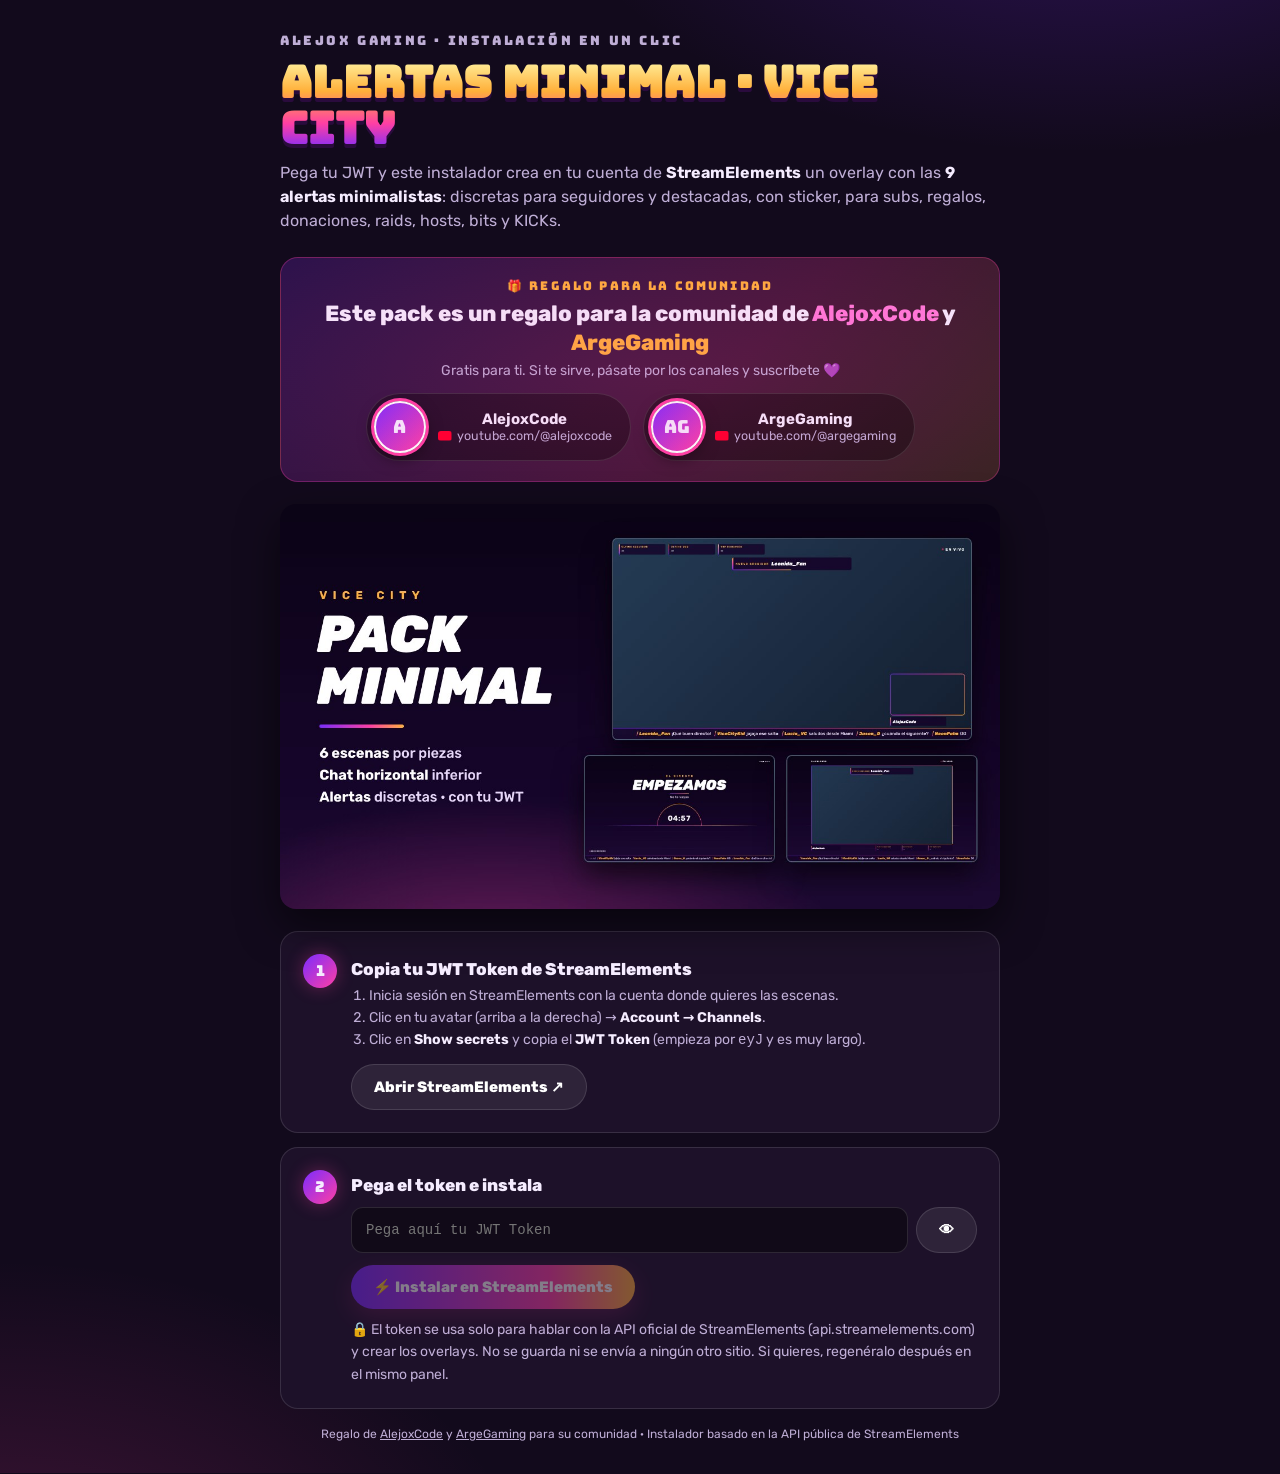
<file: instalar-alertas-minimal.html>
<!DOCTYPE html>
<html lang="es"><head><meta charset="UTF-8"><meta name="viewport" content="width=device-width, initial-scale=1">
<title>Instalar · Alertas Minimal · Vice City</title>
<link href="https://fonts.googleapis.com/css2?family=Bungee&family=Rubik:wght@400;600;800&display=swap" rel="stylesheet">
<style>
:root{--a:#ff3fa4;--b:#7b2cff;--c:#ffb03a;--bg:#120a1c;--card:#1d1129;--line:#ffffff1f;--txt:#f5ecff;--mut:#bfaed6;--ok:#3fd85a}
*{box-sizing:border-box;margin:0;padding:0}
body{min-height:100vh;font-family:Rubik,system-ui,sans-serif;color:var(--txt);
  background:radial-gradient(900px 500px at 85% -10%,#7b2cff44,transparent 60%),radial-gradient(900px 600px at 0% 110%,#ff3fa433,transparent 60%),var(--bg);
  display:grid;place-items:center;padding:32px 16px}
.wrap{width:min(720px,100%)}
.brand{font-family:Bungee;font-size:13px;letter-spacing:.2em;color:var(--mut);margin-bottom:10px}
h1{font-family:Bungee;font-size:clamp(28px,5vw,44px);line-height:1.05;
  background:linear-gradient(180deg,#fff3a1,var(--c) 35%,var(--a) 70%,var(--b));-webkit-background-clip:text;background-clip:text;color:transparent;filter:drop-shadow(0 4px 0 #2a0b3d)}
.sub{color:var(--mut);margin:10px 0 24px;line-height:1.5}
.strip{display:flex;gap:8px;flex-wrap:wrap;margin-bottom:22px}
.strip img{height:74px;width:auto;filter:drop-shadow(0 6px 12px #0008)}
.card{background:var(--card);border:1px solid var(--line);border-radius:18px;padding:22px;margin-bottom:14px}
.step{display:flex;gap:14px;align-items:flex-start}
.num{flex:none;width:34px;height:34px;border-radius:50%;display:grid;place-items:center;font-family:Bungee;font-size:15px;background:linear-gradient(135deg,var(--b),var(--a));box-shadow:0 0 18px #ff3fa455}
.step h2{font-size:17px;font-weight:800;margin:5px 0 6px}
.step ol,.step p{color:var(--mut);font-size:14px;line-height:1.6}
.step ol{margin:6px 0 0 18px}
b{color:var(--txt)}
.btn{display:inline-flex;align-items:center;gap:8px;border:0;cursor:pointer;font:800 15px Rubik,sans-serif;color:#fff;text-decoration:none;padding:13px 22px;border-radius:999px;
  background:linear-gradient(90deg,var(--b),var(--a) 70%,var(--c));box-shadow:0 8px 24px #ff3fa440;margin-top:12px;transition:transform .15s,filter .15s}
.btn:hover{transform:translateY(-1px);filter:brightness(1.1)}
.btn[disabled]{opacity:.45;cursor:not-allowed;transform:none}
.btn.ghost{background:#ffffff14;box-shadow:none;border:1px solid var(--line)}
.field{display:flex;gap:8px;margin-top:12px}
input{flex:1;min-width:0;background:#0006;border:1px solid var(--line);color:var(--txt);border-radius:12px;padding:12px 14px;font:14px ui-monospace,monospace}
input:focus{outline:2px solid var(--a);border-color:transparent}
.note{font-size:12.5px;color:var(--mut);margin-top:10px;line-height:1.5}
.status{margin-top:14px;font-size:14px;line-height:1.5;display:none;padding:12px 14px;border-radius:12px}
.status.show{display:block}.status.err{background:#ff547018;border:1px solid #ff547055;color:#ffc2cc}.status.run{background:#ffffff0d;border:1px solid var(--line)}
.status.ok{background:#2bd67b18;border:1px solid #2bd67b55;color:#c9f7dc}
.bar{height:6px;background:#ffffff14;border-radius:99px;overflow:hidden;margin-top:10px}.bar i{display:block;height:100%;width:0;background:linear-gradient(90deg,var(--b),var(--a));transition:width .3s}
.done{display:none;text-align:center}.done.show{display:block}
.done h2{font-family:Bungee;font-size:26px;margin-bottom:6px;color:var(--ok)}
.urlbox{display:flex;gap:8px;margin-top:14px}

.gift{position:relative;overflow:hidden;background:linear-gradient(135deg,#7b2cff33,#ff3fa433 60%,#ffb03a26);border:1px solid #ff3fa455;border-radius:18px;padding:20px 22px;margin-bottom:22px;text-align:center}
.gift::before{content:"";position:absolute;inset:-40%;background:radial-gradient(closest-side,#ff3fa422,transparent);pointer-events:none}
.gift .tag{font-family:Bungee;font-size:12px;letter-spacing:.18em;color:var(--c)}
.gift h2{font-size:clamp(18px,3.2vw,22px);font-weight:800;margin:6px 0 4px;line-height:1.3}
.gift p{color:var(--mut);font-size:14px;margin-bottom:14px}
.chs{display:flex;gap:12px;justify-content:center;flex-wrap:wrap}
.ch{display:flex;align-items:center;gap:12px;text-decoration:none;color:var(--txt);background:#0006;border:1px solid var(--line);border-radius:999px;padding:7px 18px 7px 7px;transition:transform .15s,border-color .15s,background .15s}
.ch:hover{transform:translateY(-2px);border-color:#ff3fa4;background:#0009}
.ch img,.ch .av{width:52px;height:52px;border-radius:50%;object-fit:cover;border:2px solid #fff;box-shadow:0 0 0 3px #ff3fa4,0 6px 16px #0008;flex:none}
.ch .av{display:grid;place-items:center;font-family:Bungee;font-size:18px;background:linear-gradient(135deg,var(--b),var(--a))}
.ch b{display:block;font-size:15px}
.ch small{display:flex;align-items:center;gap:5px;color:var(--mut);font-size:12.5px}
.ch small::before{content:"";width:14px;height:10px;border-radius:3px;background:#ff0033;clip-path:polygon(0 0,100% 0,100% 100%,0 100%);box-shadow:inset 0 0 0 0 #fff}
.foot{text-align:center;color:var(--mut);font-size:12px;margin-top:18px}
.spin{width:16px;height:16px;border:2px solid #fff4;border-top-color:#fff;border-radius:50%;display:inline-block;animation:s 1s linear infinite;vertical-align:-3px;margin-right:6px}
@keyframes s{to{transform:rotate(360deg)}}

.res{text-align:left;border-top:1px solid var(--line);padding:14px 0 4px;margin-top:14px}.res b{font-size:15px}.res small{color:var(--mut);margin-left:8px}.res .urlbox{margin-top:8px}.res a{color:var(--c);font-size:13px;margin-left:8px}
.done ol{text-align:left;color:var(--mut);font-size:14px;line-height:1.6;margin:14px 0 0 20px}
</style></head><body>
<div class="wrap">
  <div class="brand">ALEJOX GAMING · INSTALACIÓN EN UN CLIC</div>
  <h1>Alertas Minimal · Vice City</h1>
  <p class="sub">Pega tu JWT y este instalador crea en tu cuenta de <b>StreamElements</b> un overlay con las <b>9 alertas minimalistas</b>: discretas para seguidores y destacadas, con sticker, para subs, regalos, donaciones, raids, hosts, bits y KICKs.</p>
  <div class="gift">
    <div class="tag">🎁 REGALO PARA LA COMUNIDAD</div>
    <h2>Este pack es un regalo para la comunidad de <span style="color:#ff7ad9">AlejoxCode</span> y <span style="color:#ffb03a">ArgeGaming</span></h2>
    <p>Gratis para ti. Si te sirve, pásate por los canales y suscríbete 💜</p>
    <div class="chs">
      <a class="ch" href="https://www.youtube.com/@alejoxcode" target="_blank" rel="noopener">
        <img src="https://yt3.googleusercontent.com/79bl50FPwk6FVe7QoL_IUz_Qejiz3ZHeuXxZUhDDHzhgdW-Slv8klzQBI2MV6P1fY1sBGvnQcX8=s240-c-k-c0x00ffffff-no-rj" alt="AlejoxCode" referrerpolicy="no-referrer" onerror="this.outerHTML='<span class=&quot;av&quot;>A</span>'">
        <span><b>AlejoxCode</b><small>youtube.com/@alejoxcode</small></span>
      </a>
      <a class="ch" href="https://www.youtube.com/@argegaming" target="_blank" rel="noopener">
        <img src="https://yt3.googleusercontent.com/qX3i5fCjbuBll7IjRABbkxQirT505oD8kTMJK9cCjJnTztdJ0JwDf0FlDc_mVY8HoCOM1FrdM8A=s240-c-k-c0x00ffffff-no-rj" alt="ArgeGaming" referrerpolicy="no-referrer" onerror="this.outerHTML='<span class=&quot;av&quot;>AG</span>'">
        <span><b>ArgeGaming</b><small>youtube.com/@argegaming</small></span>
      </a>
    </div>
  </div>
  <img class="cover" id="cover" alt="" style="width:100%;border-radius:16px;margin:0 0 18px;box-shadow:0 16px 40px #0008">
  <div id="steps">
    <div class="card step"><div class="num">1</div><div>
      <h2>Copia tu JWT Token de StreamElements</h2>
      <ol><li>Inicia sesión en StreamElements con la cuenta donde quieres las escenas.</li>
      <li>Clic en tu avatar (arriba a la derecha) → <b>Account → Channels</b>.</li>
      <li>Clic en <b>Show secrets</b> y copia el <b>JWT Token</b> (empieza por <code>eyJ</code> y es muy largo).</li></ol>
      <a class="btn ghost" href="https://streamelements.com/dashboard/account/channels" target="_blank" rel="noopener">Abrir StreamElements ↗</a>
    </div></div>
    <div class="card step"><div class="num">2</div><div style="flex:1;min-width:0">
      <h2>Pega el token e instala</h2>
      <div class="field"><input id="jwt" type="password" placeholder="Pega aquí tu JWT Token" autocomplete="off" spellcheck="false"><button class="btn ghost" id="show" type="button" style="margin:0">👁</button></div>
      <button class="btn" id="install" disabled>⚡ Instalar en StreamElements</button>
      <p class="note">🔒 El token se usa solo para hablar con la API oficial de StreamElements (api.streamelements.com) y crear los overlays. No se guarda ni se envía a ningún otro sitio. Si quieres, regenéralo después en el mismo panel.</p>
      <div class="status" id="status"></div>
    </div></div>
  </div>
  <div class="card done" id="done">
    <h2>¡Instalado!</h2>
    <p class="sub" style="margin:4px 0 0">Cada línea es una URL para una <b>Fuente de navegador de 1920×1080</b> en OBS o Streamlabs Desktop.</p>
    <div id="results"></div>
    <ol>
      <li>Añade la URL como <b>Fuente de navegador</b> de 1920×1080 en OBS o Streamlabs Desktop, encima de tu juego y tu cámara, y marca "Controlar audio vía OBS" para oír los sonidos.</li>
      <li>En el editor (enlace "Editar") arrastra la alerta a donde la quieras y cámbiale el tamaño. Dentro del editor se ven dos alertas de ejemplo en bucle.</li>
      <li>En <b>Settings → ⚙️ Elemento</b>: segundos en pantalla, sonido y volumen, sticker sí/no, mínimos de donación, bits y KICKs, y a partir de cuántos bits o KICKs la alerta pasa a destacada.</li>
      <li>Si ya tienes otro Alert Box en la misma escena, ocúltalo para que no salgan dos alertas.</li>
    </ol>
    <p class="note">⚠️ Estas URLs son privadas: no las muestres en stream.</p>
  </div>
  <p class="foot">Regalo de <a href="https://www.youtube.com/@alejoxcode" target="_blank" rel="noopener" style="color:var(--mut)">AlejoxCode</a> y <a href="https://www.youtube.com/@argegaming" target="_blank" rel="noopener" style="color:var(--mut)">ArgeGaming</a> para su comunidad · Instalador basado en la API pública de StreamElements</p>
</div>
<script id="pack" type="application/json">{"html":"<div id=\"p\"><\/div>","css":"@import url('https://fonts.googleapis.com/css2?family=Rubik:ital,wght@0,500;0,700;1,800;1,900&display=block');\n\n*{box-sizing:border-box;margin:0;padding:0}\nhtml,body{width:100%;height:100%;overflow:hidden;background:transparent}\nbody{font-family:'Rubik',sans-serif;-webkit-font-smoothing:antialiased;color:#fff}\n:root{--ink:#16052a;--a:#7b2cff;--b:#ff3fa4;--c:#ffb03a}\n.t-pausa{--a:#3b3bff;--b:#a04bff;--c:#ff7ad9}\n.t-vuelvo{--a:#0b6fb8;--b:#22d3a6;--c:#b9f56a}\n.t-fin{--a:#d0246b;--b:#ff8f1f;--c:#ffc93a}\n#p{position:absolute;inset:0;--g:linear-gradient(90deg,var(--a),var(--b) 60%,var(--c))}\n.in{animation:in .7s cubic-bezier(.16,1,.3,1) both;animation-delay:var(--d,0s)}\n@keyframes in{from{opacity:0;transform:translateY(18%)}to{opacity:1;transform:none}}\n.pill.in,.lab.in{animation-name:placa}\n@keyframes placa{from{opacity:0;clip-path:inset(0 100% 0 0);transform:translateX(-8%)}to{opacity:1;clip-path:inset(0 0 0 0);transform:none}}\n.pill::after,.lab::after{content:\"\";position:absolute;top:0;bottom:0;width:30%;left:-40%;background:linear-gradient(100deg,transparent,rgba(255,255,255,.16),transparent);animation:brillo 7s ease-in-out infinite;animation-delay:calc(var(--d,0s) + 1.5s)}\n@keyframes brillo{0%{left:-40%}22%,100%{left:120%}}\n.lab.in b{animation:in .5s cubic-bezier(.16,1,.3,1) both;animation-delay:calc(var(--d,0s) + .35s)}\n\n/* fondo */\n.bg{position:absolute;inset:0;overflow:hidden;background:radial-gradient(90% 60% at 50% 112%,color-mix(in srgb,var(--b) 38%,transparent),transparent 70%),linear-gradient(180deg,#0b0316,#16052a 70%,#1d0a33)}\n.bg .st{position:absolute;inset:0 0 34% 0;background-image:radial-gradient(rgba(255,255,255,.75) 1px,transparent 1.5px),radial-gradient(rgba(255,255,255,.45) 1px,transparent 1.4px);background-size:190px 150px,120px 110px;background-position:30px 40px,80px 10px;-webkit-mask-image:linear-gradient(180deg,#000,transparent);animation:tw 3s ease-in-out infinite alternate}\n@keyframes tw{to{opacity:.5}}\n.bg{--hz:66%;--sol:42vh}\n.bg .sun{position:absolute;left:50%;top:var(--hz);width:var(--sol);height:var(--sol);margin:calc(var(--sol)/-2) 0 0 calc(var(--sol)/-2);border-radius:50%;padding:.35vh;background:linear-gradient(180deg,var(--c),var(--b) 55%,var(--a));\n  -webkit-mask:linear-gradient(#000 0 0) content-box,linear-gradient(#000 0 0);-webkit-mask-composite:xor;mask-composite:exclude;animation:sun 7s ease-in-out infinite alternate}\n.bg .sw{position:absolute;inset:0;-webkit-mask-image:conic-gradient(from -90deg at 50% var(--hz),#000 var(--draw),transparent 0);animation:trazo 1.6s .3s cubic-bezier(.6,0,.2,1) forwards}\n@keyframes sun{from{transform:translateY(1.2vh)}to{transform:translateY(-1.2vh)}}\n.bg .cut{position:absolute;left:0;right:0;top:var(--hz);bottom:0;background:linear-gradient(180deg,#16052a,#1d0a33)}\n.bg .hz{position:absolute;left:8%;right:8%;top:var(--hz);height:2px;background:linear-gradient(90deg,transparent,var(--a),var(--b),var(--c),transparent);animation:hz 1.2s cubic-bezier(.16,1,.3,1) both}\n@keyframes hz{from{transform:scaleX(0)}to{transform:none}}\n.bg .ray{position:absolute;left:50%;top:var(--hz);width:2px;height:0;margin-left:-1px;background:linear-gradient(180deg,var(--b),transparent);opacity:.5;animation:ray 4s ease-in-out infinite;animation-delay:1.6s}\n@keyframes ray{0%{height:0;opacity:.6}60%,100%{height:30%;opacity:0}}\n.bg .ln{position:absolute;left:0;right:0;height:1px;background:linear-gradient(90deg,transparent,color-mix(in srgb,var(--b) 55%,transparent),transparent);animation:ln 6s linear infinite}\n@keyframes ln{0%{transform:translateY(0);opacity:0}15%{opacity:.5}100%{transform:translateY(26vh);opacity:0}}\n\n/* fondo transparente: \"velo\" deja ver lo que haya detrás con un oscurecido suave; \"nada\" no pone nada */\n.bg.velo,.bg.nada{background:none}\n.bg.velo{background:linear-gradient(180deg,rgba(11,3,22,.62),rgba(22,5,42,.28) 42%,rgba(22,5,42,.34) 66%,rgba(11,3,22,.7))}\n.bg.velo .st,.bg.nada .st,.bg.velo .cut,.bg.nada .cut{display:none}\n.bg.velo .sw,.bg.nada .sw{clip-path:inset(0 0 calc(100% - var(--hz)) 0)}\n\n/* textos */\n.tit{position:absolute;inset:0;display:flex;flex-direction:column;justify-content:center;align-items:center;text-align:center;white-space:nowrap}\n.tit.izq{align-items:flex-start;text-align:left}\n.tit small{font-weight:700;font-size:8vh;letter-spacing:.5em;padding-left:.5em;color:var(--c);text-transform:uppercase}\n.tit.izq small{padding-left:0}\n.tit{text-shadow:0 .6vh 4vh rgba(11,3,22,.55)}\n.tit h1{font-weight:900;font-style:italic;font-size:44vh;line-height:1.05;text-transform:uppercase;letter-spacing:-.01em}\n.tit i{display:block;height:1.6vh;min-height:3px;width:30vh;background:var(--g);border-radius:9px;margin:2.5vh 0 4.5vh;animation:bar 3.2s ease-in-out infinite alternate}\n@keyframes bar{from{width:22vh}to{width:60vh}}\n.tit span{font-weight:500;font-size:10vh;color:#e6d8f7;letter-spacing:.04em}\n.tit.in{animation:none}\n.tit.in small{animation:tsm .9s cubic-bezier(.16,1,.3,1) both;animation-delay:var(--d,0s)}\n.tit.in h1{animation:th1 .8s cubic-bezier(.16,1,.3,1) both;animation-delay:calc(var(--d,0s) + .2s)}\n.tit.in i{animation:tbar .7s cubic-bezier(.16,1,.3,1) both,bar 3.2s ease-in-out infinite alternate;animation-delay:calc(var(--d,0s) + .65s),calc(var(--d,0s) + 1.35s)}\n.tit.in span{animation:in .7s cubic-bezier(.16,1,.3,1) both;animation-delay:calc(var(--d,0s) + .85s)}\n@keyframes tsm{from{opacity:0;letter-spacing:1.2em}to{opacity:1;letter-spacing:.5em}}\n@keyframes th1{from{opacity:0;clip-path:inset(100% 0 0 0);transform:translateY(30%) skewX(-8deg)}to{opacity:1;clip-path:inset(-10% -5% -10% -5%);transform:none}}\n@keyframes tbar{from{width:0;opacity:0}to{width:22vh;opacity:1}}\n.mono,.row{text-shadow:0 .3vh 2vh rgba(11,3,22,.6)}\n.mono{position:absolute;inset:0;display:flex;align-items:center;justify-content:center;font-weight:700;font-size:78vh;font-variant-numeric:tabular-nums;letter-spacing:.04em}\n.row{position:absolute;inset:0;display:flex;align-items:center;gap:22vh;white-space:nowrap;font-weight:700;font-size:48vh;letter-spacing:.14em;text-transform:uppercase}\n.row.der{justify-content:flex-end}\n.dot{flex:none;width:22vh;height:22vh;border-radius:50%;background:var(--b)}\n.dot.live{background:#ff2b4f;position:relative;animation:late 1.6s ease-in-out infinite}\n.dot.live::after{content:\"\";position:absolute;inset:0;border-radius:50%;border:2px solid #ff2b4f;animation:onda 1.6s ease-out infinite}\n@keyframes late{50%{transform:scale(.82)}}\n@keyframes onda{from{transform:scale(1);opacity:.9}to{transform:scale(2.8);opacity:0}}\n\n/* logo */\n.logo{position:absolute;inset:0;animation:lin .9s cubic-bezier(.34,1.4,.64,1) both;animation-delay:var(--d,0s)}\n.logo img{width:100%;height:100%;object-fit:contain;filter:drop-shadow(0 0 3vh color-mix(in srgb,var(--b) 55%,transparent));animation:lfl 5s ease-in-out infinite alternate}\n@keyframes lin{from{opacity:0;transform:scale(.6)}to{opacity:1;transform:none}}\n@keyframes lfl{from{transform:translateY(2%)}to{transform:translateY(-2%)}}\n\n/* placas */\n.pill{position:absolute;inset:0;display:flex;align-items:center;gap:20vh;padding:0 26vh 0 0;background:rgba(22,5,42,.84);border-radius:10vh;overflow:hidden;white-space:nowrap}\n.pill::before{content:\"\";flex:none;align-self:stretch;width:9vh;min-width:4px;background:linear-gradient(180deg,var(--c),var(--b),var(--a))}\n.pill b{font-weight:900;font-style:italic;font-size:46vh}\n.lab{position:absolute;inset:0;display:flex;align-items:stretch;gap:16vh;background:rgba(22,5,42,.84);border-radius:10vh;overflow:hidden;white-space:nowrap}\n.lab::before{content:\"\";flex:none;width:8vh;min-width:4px;background:linear-gradient(180deg,var(--c),var(--b),var(--a))}\n.lab div{display:flex;flex-direction:column;justify-content:center;gap:4vh;min-width:0}\n.lab small{font-weight:700;font-size:21vh;letter-spacing:.2em;color:var(--c);text-transform:uppercase}\n.lab b{font-weight:900;font-style:italic;font-size:36vh;overflow:hidden;text-overflow:ellipsis}\n\n/* marco de cámara: el degradado gira despacio por el borde y se dibuja al entrar */\n@property --ang{syntax:'<angle>';initial-value:0deg;inherits:false}\n@property --draw{syntax:'<percentage>';initial-value:0%;inherits:false}\n.fr{position:absolute;inset:0;border-radius:14px;padding:3px;background:conic-gradient(from var(--ang),var(--a),var(--b),var(--c),var(--b),var(--a));animation:giro 9s linear infinite;\n  -webkit-mask:linear-gradient(#000 0 0) content-box,linear-gradient(#000 0 0);-webkit-mask-composite:xor;mask-composite:exclude}\n@keyframes giro{to{--ang:360deg}}\n.frw{position:absolute;inset:0;-webkit-mask-image:conic-gradient(from -90deg,#000 var(--draw),transparent 0);animation:trazo 1.3s cubic-bezier(.6,0,.2,1) forwards;animation-delay:var(--d,0s)}\n@keyframes trazo{to{--draw:100%}}\n.frc{position:absolute;width:18px;height:18px;border:3px solid #fff;opacity:0;animation:esq .5s ease-out forwards;animation-delay:calc(var(--d,0s) + 1.1s)}\n.frc.a{left:-7px;top:-7px;border-right:0;border-bottom:0;border-radius:6px 0 0 0}.frc.b{right:-7px;bottom:-7px;border-left:0;border-top:0;border-radius:0 0 6px 0}\n@keyframes esq{from{opacity:0;transform:scale(1.8)}to{opacity:.9;transform:none}}\n\n/* franja y chat */\n.bar{position:absolute;inset:0;background:rgba(22,5,42,.86);animation:sube .7s cubic-bezier(.16,1,.3,1) both;animation-delay:var(--d,0s)}\n.bar::before{content:\"\";position:absolute;left:0;right:0;top:0;height:2px;background:linear-gradient(90deg,var(--a),var(--b),var(--c),var(--b),var(--a));background-size:200% 100%;animation:fluye 6s linear infinite}\n.bar::after{content:\"\";position:absolute;top:0;height:2px;width:14%;left:-14%;background:linear-gradient(90deg,transparent,#fff,transparent);animation:chispa 5s ease-in-out infinite;animation-delay:calc(var(--d,0s) + 1s)}\n@keyframes sube{from{transform:translateY(100%)}to{transform:none}}\n@keyframes fluye{to{background-position:-200% 0}}\n@keyframes chispa{0%{left:-14%}45%,100%{left:100%}}\n.chat{position:absolute;inset:0;display:flex;align-items:center;justify-content:flex-end;gap:36vh;overflow:hidden;white-space:nowrap;font-size:40vh;\n  -webkit-mask-image:linear-gradient(90deg,transparent,#000 6%)}\n.chat.izq{justify-content:flex-start;-webkit-mask-image:linear-gradient(270deg,transparent,#000 6%)}\n.msg{flex:none;display:flex;align-items:center;gap:14vh;animation:min .45s cubic-bezier(.16,1,.3,1) both}\n@keyframes min{from{opacity:0;transform:translateX(60vh)}to{opacity:1;transform:none}}\n.msg::before{content:\"\";width:5vh;min-width:3px;height:44vh;background:linear-gradient(180deg,var(--c),var(--b));transform:skewX(-14deg)}\n.msg b{font-weight:900;font-style:italic;color:var(--c)}\n.msg span{font-weight:500;color:#f1e8fb}\n.msg img{height:52vh;vertical-align:middle;margin:0 2vh}\n\n/* alertas en dos niveles: discreta (píldora pequeña) y destacada (más grande, con el sticker como icono) */\n.alw{position:absolute;inset:0;display:flex;justify-content:center;align-items:flex-start}\n.al{position:relative;display:flex;align-items:center;gap:8vh;height:52vh;max-width:100%;padding-right:14vh;background:rgba(22,5,42,.92);border-radius:7vh;white-space:nowrap;opacity:0;--ev:var(--b)}\n.al::before{content:\"\";flex:none;align-self:stretch;width:4.5vh;min-width:5px;border-radius:7vh 0 0 7vh;background:linear-gradient(180deg,var(--c),var(--b),var(--a))}\n.al::after{content:\"\";position:absolute;left:0;bottom:0;height:3px;width:100%;border-radius:0 0 7vh 7vh;background:var(--g);transform-origin:0 50%;transform:scaleX(0)}\n.al.on{animation:alin .5s cubic-bezier(.16,1,.3,1) forwards}\n.al.on::after{animation:alp var(--hold,5s) linear forwards}\n.al.off{animation:alout .4s ease-in forwards}\n@keyframes alin{from{opacity:0;transform:translateY(-60%)}to{opacity:1;transform:none}}\n@keyframes alout{from{opacity:1}to{opacity:0;transform:translateY(-40%)}}\n@keyframes alp{from{transform:scaleX(1)}to{transform:scaleX(0)}}\n@keyframes alt{from{opacity:0;transform:translateX(-14px)}to{opacity:1;transform:none}}\n.al .alc{display:flex;align-items:baseline;gap:8vh;min-width:0}\n.al.on small{animation:alt .4s .15s both}.al.on b{animation:alt .45s .28s both}.al.on em{animation:alt .45s .42s both}\n.al small{font-weight:700;font-size:12vh;letter-spacing:.22em;color:var(--c);text-transform:uppercase}\n.al b{font-weight:900;font-style:italic;font-size:22vh}\n.al em{font-style:normal;font-weight:500;font-size:16vh;color:#e6d8f7;overflow:hidden;text-overflow:ellipsis}\n.al .ico{display:none}\n/* destacada */\n.al.big{height:92vh;gap:5vh;padding-right:22vh;border-radius:9vh;margin-top:4vh}\n.al.big::before{background:var(--ev);width:5.5vh;border-radius:9vh 0 0 9vh}\n.al.big::after{background:linear-gradient(90deg,var(--ev),var(--c));height:4px;border-radius:0 0 9vh 9vh}\n.al.big .ico{display:block;flex:none;position:relative;width:104vh;height:92vh;margin:0 0 0 1vh}\n.al.big .ico img{position:absolute;left:0;top:5vh;width:100%;height:80vh;object-fit:contain;filter:drop-shadow(0 1.5vh 0 rgba(0,0,0,.35))}\n.al.big .ico::before{content:\"\";position:absolute;left:50%;top:50%;width:44vh;height:44vh;margin:-22vh;border-radius:50%;border:2px solid var(--ev);opacity:0}\n.al.big.on .ico img{animation:stk .7s .12s cubic-bezier(.34,1.56,.64,1) both,stf 2.4s 1s ease-in-out infinite alternate}\n.al.big.on .ico::before{animation:ring 1.1s .25s ease-out both}\n@keyframes stk{from{opacity:0;transform:scale(0) rotate(-25deg)}to{opacity:1;transform:none}}\n@keyframes stf{from{transform:rotate(-3deg)}to{transform:rotate(3deg) translateY(-3%)}}\n@keyframes ring{from{opacity:.9;transform:scale(.4)}to{opacity:0;transform:scale(2.1)}}\n.al.big .alc{flex-direction:column;align-items:flex-start;justify-content:center;gap:2.5vh}\n.al.big small{font-size:13vh;color:var(--ev);filter:brightness(1.35)}\n.al.big b{font-size:33vh;line-height:1}\n.al.big em{font-size:17vh}\n\n","js":"window.__MIN_WIDGET=1;\nfunction minMain(){\nconst CFG=window.__MIN||null;   // dentro del widget de StreamElements la configuración llega por aquí\nconst Q=CFG?{get:k=>(CFG[k]==null||CFG[k]==='')?null:String(CFG[k])}:new URLSearchParams(location.search);\nconst esc=s=>String(s).replace(/[&<>\"']/g,c=>({'&':'&amp;','<':'&lt;','>':'&gt;','\"':'&quot;',\"'\":'&#39;'}[c]));\nconst P=(k,d)=>esc(Q.get(k)==null?d:Q.get(k));\nconst editor=CFG?!!CFG.__editor:Q.get('demo')==='1';\nconst root=document.getElementById('p');\nconst k=Q.get('pieza'); if(!k) return;\nroot.className='t-'+(Q.get('tema')||'intro');\nroot.style.setProperty('--d',(parseFloat(Q.get('retraso'))||0)+'s');   // entrada escalonada\nconst canal=P('canal','@TUCANAL');\n\nif(k==='fondo'){\n  const h=(Q.get('hueco')==='si')?(Q.get('caja')||'240,96,1440,810').split(',').map(Number):null, [LW,LH]=(Q.get('lienzo')||'1920,1080').split(',').map(Number);\n  const m=h?`-webkit-mask-image:linear-gradient(#000,#000),linear-gradient(#000,#000);-webkit-mask-size:100% 100%,${(h[2]-6)/LW*100}% ${(h[3]-6)/LH*100}%;-webkit-mask-position:0 0,${(h[0]+3)/(LW-h[2]+6)*100}% ${(h[1]+3)/(LH-h[3]+6)*100}%;-webkit-mask-repeat:no-repeat;-webkit-mask-composite:xor;mask-composite:exclude`:'';\n  root.innerHTML=`<div class=\"bg ${({velo:'velo',nada:'nada'})[Q.get('fondo')]||''}\" style=\"${m};${Q.get('horizonte')?`--hz:${parseFloat(Q.get('horizonte'))}%;`:''}${Q.get('sol')?`--sol:${parseFloat(Q.get('sol'))}vh;`:''}\"><div class=\"st\"><\/div><div class=\"sw\"><div class=\"sun\"><\/div><\/div><div class=\"cut\"><\/div><div class=\"hz\"><\/div><div class=\"ray\"><\/div>${[0,1,2,3].map(i=>`<div class=\"ln\" style=\"top:calc(var(--hz) + 1%);animation-delay:${-i*1.5}s\"><\/div>`).join('')}<\/div>`;\n}\nelse if(k==='titulo') root.innerHTML=`<div class=\"tit in ${Q.get('lado')==='izq'?'izq':''}\"><small>${P('over','El directo')}<\/small><h1>${P('titulo','Empezamos')}<\/h1><i><\/i><span>${P('sub','No te vayas')}<\/span><\/div>`;\nelse if(k==='cuenta'){\n  root.innerHTML=`<div class=\"mono in\" id=\"c\">00:00<\/div>`;\n  const end=Date.now()+(parseFloat(Q.get('min'))||5)*60000,c=document.getElementById('c');\n  const tick=()=>{const r=Math.max(0,Math.round((end-Date.now())/1000));c.textContent=String(Math.floor(r/60)).padStart(2,'0')+':'+String(r%60).padStart(2,'0');};tick();setInterval(tick,250);\n}\nelse if(k==='canal')  root.innerHTML=`<div class=\"row in\"><span class=\"dot\"><\/span>${canal}<\/div>`;\nelse if(k==='texto')  root.innerHTML=`<div class=\"row in ${Q.get('lado')==='der'?'der':''}\">${P('texto','Vice City')}<\/div>`;\nelse if(k==='envivo') root.innerHTML=`<div class=\"row in ${Q.get('lado')==='der'?'der':''}\"><span class=\"dot live\"><\/span>${P('texto','En vivo')}<\/div>`;\nelse if(k==='marco')  root.innerHTML=`<div class=\"frw\"><div class=\"fr\"><\/div><\/div><span class=\"frc a\"><\/span><span class=\"frc b\"><\/span>`;\nelse if(k==='nombre') root.innerHTML=`<div class=\"pill in\"><b>${canal}<\/b><\/div>`;\nelse if(k==='etiqueta') root.innerHTML=`<div class=\"lab in\"><div><small>${P('lt','Último seguidor')}<\/small><b>${P('lv','—')}<\/b><\/div><\/div>`;\nelse if(k==='logo')   root.innerHTML=`<div class=\"logo\"><img src=\"${P('logo',(CFG&&CFG.__logo)||'../stickers/vi.png')}\" alt=\"\"><\/div>`;\nelse if(k==='barra')  root.innerHTML=`<div class=\"bar\"><\/div>`;\nelse if(k==='chat')   chat();\nelse if(k==='alerta') alerta();\n\n/* ---------- chat horizontal ---------- */\nfunction chat(){\n  const max=Math.max(1,parseInt(Q.get('max'))||8), izq=Q.get('lado')==='izq', color=Q.get('color')==='usuario';\n  root.innerHTML=`<div class=\"chat ${izq?'izq':''}\" id=\"ch\"><\/div>`;\n  const box=document.getElementById('ch');\n  function texto(d){\n    const t=String(d.text||''); let out='',i=0;\n    for(const e of (d.emotes||[]).slice().sort((a,b)=>a.start-b.start)){\n      if(!(e.start>=i)) continue; const u=e.urls&&(e.urls['2']||e.urls['1']||e.urls['4']);\n      out+=esc(t.slice(i,e.start))+(u?`<img src=\"${esc(u)}\" alt=\"\">`:esc(t.slice(e.start,e.end+1))); i=e.end+1;\n    }\n    return out+esc(t.slice(i));\n  }\n  function add(d){\n    const m=document.createElement('div'); m.className='msg'; if(d.msgId) m.dataset.id=d.msgId; if(d.userId) m.dataset.user=d.userId;\n    const c=color&&/^#[0-9a-f]{3,8}$/i.test(d.displayColor||'')?` style=\"color:${d.displayColor}\"`:'';\n    m.innerHTML=`<b${c}>${esc(d.displayName||d.nick||'Anónimo')}<\/b><span>${texto(d)}<\/span>`;\n    if(izq) box.insertBefore(m,box.firstChild); else box.appendChild(m);\n    while(box.children.length>max) box.removeChild(izq?box.lastChild:box.firstChild);\n  }\n  window.addEventListener('onEventReceived',o=>{\n    const d=o.detail||{}, e=d.event||{};\n    if(d.listener==='message'&&e.data) add(e.data);\n    else if(d.listener==='delete-message') box.querySelectorAll('.msg').forEach(m=>{if(m.dataset.id===e.msgId)m.remove();});\n    else if(d.listener==='delete-messages') box.querySelectorAll('.msg').forEach(m=>{if(m.dataset.user===e.userId)m.remove();});\n  });\n  if(editor){   // mensajes de ejemplo: solo en el editor o en la vista local\n    const S=[['Leonida_Fan','¡Qué buen directo!'],['ViceCityKid','jajaja ese salto'],['Lucia_VC','saludos desde Miami'],['Jason_D','¿cuándo el siguiente?'],['NeonPalm','GG']];\n    S.forEach(x=>add({displayName:x[0],text:x[1]})); if(!CFG){let n=0;setInterval(()=>{const x=S[n++%S.length];add({displayName:x[0],text:x[1]});},2600);}\n  }\n}\n\n/* ---------- alertas: discretas y destacadas ---------- */\nfunction alerta(){\n  const hold=Math.max(2,parseFloat(Q.get('seg'))||5), snd=Q.get('sonido')!=='no', vol=Math.min(1,Math.max(0,(parseFloat(Q.get('volumen'))||50)/100));\n  const minTip=+Q.get('mintip')||0, minBits=+Q.get('minbits')||0, minKicks=+Q.get('minkicks')||0, cur=Q.get('moneda')||'$';\n  const destBits=Q.get('destbits')==null?100:+Q.get('destbits'), destKicks=Q.get('destkicks')==null?100:+Q.get('destkicks');\n  const conStk=Q.get('stickers')!=='no', STK=(CFG&&CFG.__stk)||'../stickers/';\n  // tipo: [título, sonido, sticker, color, destacada]\n  const T={follow:['Nuevo seguidor','seguidor','flamenco','#ff3fa4',false],sub:['Nuevo suscriptor','suscriptor','caiman','#2f7bff',true],resub:['Resub','resub','sol','#ffae1f',true],\n    gift:['Subs regalados','regalos','avioneta','#ff2f8e',true],tip:['Donación','donacion','manati','#ffa51c',true],raid:['Raid','raid','lowrider','#6a3dff',true],\n    kicks:['KICKs','kicks','palmera','#3fd85a',d=>(+d.amount||0)>=destKicks],cheer:['Bits','bits','vi','#ff4fa8',d=>(+d.amount||0)>=destBits],host:['Host','host','rstar','#d03bff',true]};\n  root.innerHTML=`<div class=\"alw\"><div class=\"al\" id=\"al\"><span class=\"ico\"><img id=\"ali\" alt=\"\"><\/span><div class=\"alc\"><small id=\"alt\"><\/small><b id=\"aln\"><\/b><em id=\"alx\"><\/em><\/div><\/div><\/div>`;\n  const el=document.getElementById('al'), q=[]; let busy=false;\n  if(conStk) Object.values(T).forEach(t=>{const i=new Image();i.src=STK+t[2]+'.png';});   // precarga\n  const extra=d=>({resub:`${d.amount} meses`,gift:`regaló ${d.amount} ${+d.amount===1?'sub':'subs'}`,tip:`${cur}${Math.round((+d.amount||0)*100)/100}`,raid:`llega con ${d.amount} espectadores`,kicks:`${d.amount} KICKs`,cheer:`${d.amount} bits`,host:`con ${d.amount} espectadores`}[d.type]||'');\n  const fin=()=>{try{SE_API.resumeQueue();}catch(e){}};\n  function next(){\n    if(busy||!q.length) return; busy=true; const d=q.shift(), t=T[d.type];\n    const big=typeof t[4]==='function'?t[4](d):t[4], h=big?hold+3:hold;\n    document.getElementById('alt').textContent=t[0]; document.getElementById('aln').textContent=d.name; document.getElementById('alx').textContent=extra(d);\n    document.getElementById('ali').src=big&&conStk?STK+t[2]+'.png':''; el.querySelector('.ico').style.display=big&&conStk?'':'none';\n    el.style.setProperty('--ev',t[3]); el.style.setProperty('--hold',h+'s');\n    if(snd&&CFG&&CFG.__sonidos){try{const a=new Audio(CFG.__sonidos+t[1]+'.mp3');a.volume=vol;a.play().catch(()=>{});}catch(e){}}\n    const cls='al'+(big?' big':''); el.className=cls; void el.offsetWidth; el.className=cls+' on';\n    setTimeout(()=>{el.className=cls+' off';setTimeout(()=>{busy=false;fin();next();},450);},h*1000);\n  }\n  const play=d=>{if(!T[d.type]){fin();return;} q.push(d);next();};\n  window.addEventListener('onEventReceived',o=>{\n    if(!o.detail) return; const L=o.detail.listener, e=o.detail.event||{}, name=e.name||e.displayName||'Anónimo';\n    switch(L){\n      case 'follower-latest': play({type:'follow',name}); break;\n      case 'subscriber-latest':\n        if(e.isCommunityGift){fin();return;}\n        if(e.bulkGifted) play({type:'gift',name:e.sender||name,amount:e.amount||1});\n        else if(e.gifted) play({type:'gift',name:e.sender||name,amount:1});\n        else if((+e.amount||1)>1) play({type:'resub',name,amount:e.amount});\n        else play({type:'sub',name}); break;\n      case 'tip-latest':   (+e.amount||0)>=minTip?play({type:'tip',name,amount:e.amount}):fin(); break;\n      case 'raid-latest':  play({type:'raid',name,amount:e.amount}); break;\n      case 'kicks-latest': (+e.amount||0)>=minKicks?play({type:'kicks',name,amount:e.amount}):fin(); break;\n      case 'cheer-latest': (+e.amount||0)>=minBits?play({type:'cheer',name,amount:e.amount}):fin(); break;\n      case 'host-latest':  play({type:'host',name,amount:e.amount}); break;\n    }\n  });\n  if(editor){   // ejemplos (uno destacado y uno discreto): solo en el editor o en la vista local\n    const D=Q.get('ejemplo')?[{type:Q.get('ejemplo'),name:'Leonida_Fan',amount:Q.get('cantidad')||5}]:[{type:'sub',name:'Leonida_Fan'},{type:'follow',name:'ViceCityKid'}]; let n=0;\n    const demo=()=>play(D[n++%D.length]); setTimeout(demo,2200); setInterval(demo,(hold+6)*1000);\n  }\n}\n}\nwindow.addEventListener('onWidgetLoad', function(ev){\n  var d=ev.detail||{}, f=d.fieldData||{}, c={__sonidos:'https://cdn.jsdelivr.net/gh/alejox/gta6-alertas@d926553af1227572d2e1112b55b146e9cb55c1c1/sonidos/', __stk:'https://cdn.jsdelivr.net/gh/alejox/gta6-alertas@d926553af1227572d2e1112b55b146e9cb55c1c1/stickers/vi.png'.replace(/vi\\.png$/,''), __logo:'https://cdn.jsdelivr.net/gh/alejox/gta6-alertas@d926553af1227572d2e1112b55b146e9cb55c1c1/stickers/vi.png', __editor:!!(d.overlay&&d.overlay.isEditorMode)};\n  for(var k in f) if(/^m[A-Z]/.test(k)) c[k.slice(1).toLowerCase()]=f[k];   // mCanal -> canal\n  window.__MIN=c; minMain();\n});\n","scenes":[{"name":"Alertas Minimal · Vice City","desc":"9 alertas: discretas y destacadas con sticker","widgets":[{"name":"Alertas","visible":true,"listeners":{"tip-latest":true,"follower-latest":true,"subscriber-latest":true,"kicks-latest":true,"raid-latest":true,"host-latest":true,"cheer-latest":true},"css":{"z-index":1,"left":560,"top":60,"width":"800px","height":"124px","opacity":1},"fields":"{\"mPieza\":{\"type\":\"hidden\",\"label\":\"-\",\"value\":\"alerta\"},\"mTema\":{\"type\":\"hidden\",\"label\":\"-\",\"value\":\"intro\"},\"mRetraso\":{\"type\":\"hidden\",\"label\":\"-\",\"value\":\"0\"},\"mSeg\":{\"type\":\"number\",\"label\":\"Segundos en pantalla (las destacadas duran 3 más)\",\"value\":5,\"min\":2,\"max\":30,\"step\":1,\"group\":\"⚙️ Elemento\"},\"mSonido\":{\"type\":\"dropdown\",\"label\":\"Sonido\",\"value\":\"si\",\"options\":{\"si\":\"Sí\",\"no\":\"No\"},\"group\":\"⚙️ Elemento\"},\"mVolumen\":{\"type\":\"number\",\"label\":\"Volumen (0-100)\",\"value\":50,\"min\":0,\"max\":100,\"step\":1,\"group\":\"⚙️ Elemento\"},\"mMoneda\":{\"type\":\"text\",\"label\":\"Símbolo de moneda\",\"value\":\"$\",\"group\":\"⚙️ Elemento\"},\"mStickers\":{\"type\":\"dropdown\",\"label\":\"Sticker en las alertas destacadas\",\"value\":\"si\",\"options\":{\"si\":\"Sí\",\"no\":\"No\"},\"group\":\"⚙️ Elemento\"},\"mDestBits\":{\"type\":\"number\",\"label\":\"Bits para que la alerta sea destacada\",\"value\":100,\"min\":0,\"max\":1000000,\"step\":1,\"group\":\"⚙️ Elemento\"},\"mDestKicks\":{\"type\":\"number\",\"label\":\"KICKs para que la alerta sea destacada\",\"value\":100,\"min\":0,\"max\":1000000,\"step\":1,\"group\":\"⚙️ Elemento\"},\"mMinTip\":{\"type\":\"number\",\"label\":\"Donación mínima\",\"value\":0,\"min\":0,\"max\":100000,\"step\":1,\"group\":\"⚙️ Elemento\"},\"mMinBits\":{\"type\":\"number\",\"label\":\"Bits mínimos\",\"value\":0,\"min\":0,\"max\":1000000,\"step\":1,\"group\":\"⚙️ Elemento\"},\"mMinKicks\":{\"type\":\"number\",\"label\":\"KICKs mínimos\",\"value\":0,\"min\":0,\"max\":1000000,\"step\":1,\"group\":\"⚙️ Elemento\"}}","fieldData":{"mPieza":"alerta","mTema":"intro","mRetraso":"0","mSeg":5,"mSonido":"si","mVolumen":50,"mMoneda":"$","mStickers":"si","mDestBits":100,"mDestKicks":100,"mMinTip":0,"mMinBits":0,"mMinKicks":0}}]}],"cover":"[data-uri]"}</script>
<script>
(() => {
const PACK = JSON.parse(document.getElementById('pack').textContent);
const API = 'https://api.streamelements.com/kappa/v2';
const $ = id => document.getElementById(id);
const jwt = $('jwt'), btn = $('install'), st = $('status');
$('cover').src = PACK.cover;
const clean = s => s.replace(/\s+/g, '').replace(/^Bearer/i, '').replace(/^["']|["']$/g, '');
jwt.addEventListener('input', () => {
  const v = clean(jwt.value), ok = /^eyJ[\w-]+\.[\w-]+\.[\w-]+$/.test(v);
  btn.disabled = !ok;
  if (v && !ok) show('err', 'Eso no parece el <b>JWT Token</b>: debe empezar por <code>eyJ</code> y ser muy largo. No uses el "Account ID" ni el "Overlay token".'); else st.className = 'status';
});
$('show').onclick = () => jwt.type = jwt.type === 'password' ? 'text' : 'password';
function show(type, html, pct){ st.className = 'status show ' + type; st.innerHTML = html + (pct != null ? '<div class="bar"><i style="width:' + pct + '%"></i></div>' : ''); }
async function call(path, token, opts = {}) {
  const headers = { Accept: 'application/json', Authorization: 'Bearer ' + token, ...(opts.headers || {}) };
  const r = await fetch(API + path, { ...opts, headers });
  let data = null; try { data = await r.json(); } catch (e) {}
  if (!r.ok) { const e = new Error((data && (data.message || data.error)) || ('HTTP ' + r.status)); e.status = r.status; throw e; }
  return data;
}
function dataUrlToBlob(u){ const [h, b] = u.split(','); const mime = /data:([^;]+)/.exec(h)[1]; const bin = atob(b); const arr = new Uint8Array(bin.length); for (let i = 0; i < bin.length; i++) arr[i] = bin.charCodeAt(i); return new Blob([arr], { type: mime }); }
btn.onclick = async () => {
  const token = clean(jwt.value); btn.disabled = true;
  try {
    show('run', '<span class="spin"></span>Verificando tu cuenta…', 2);
    const me = await call('/channels/me', token);
    let cover = '';
    try { const fd = new FormData(); fd.append('file', dataUrlToBlob(PACK.cover), 'minimal-vicecity-portada.jpg'); cover = (await call('/uploads/' + me._id, token, { method: 'POST', body: fd })).url || ''; } catch (e) {}
    const results = [];
    for (let i = 0; i < PACK.scenes.length; i++) {
      const s = PACK.scenes[i];
      show('run', '<span class="spin"></span>Creando la escena <b>' + s.name + '</b>… (' + (i + 1) + '/' + PACK.scenes.length + ')', 10 + 90 * (i + 1) / PACK.scenes.length);
      const widgets = s.widgets.map((x, n) => ({
        id: n + 1, group: null, version: 2.2, type: 'se-widget-custom-event-list', name: x.name, visible: x.visible !== false, locked: false, listener: null, listeners: x.listeners,
        css: x.css, variables: { html: PACK.html, css: PACK.css, js: PACK.js, fields: x.fields, fieldData: x.fieldData },
        provider: me.provider || me.providerId || undefined
      }));
      const body = { name: s.name, type: 'regular', settings: s.lienzo ? { width: s.lienzo[0], height: s.lienzo[1], name: s.lienzo[0] + 'x' + s.lienzo[1] } : { width: 1920, height: 1080, name: '1080p' }, widgets };
      if (cover) body.preview = cover;
      const ov = await call('/overlays/' + me._id, token, { method: 'POST', headers: { 'Content-Type': 'application/json' }, body: JSON.stringify(body) });
      results.push({ name: s.name, desc: s.desc, id: ov._id });
    }
    const box = $('results'); box.innerHTML = '';
    results.forEach(r => {
      const d = document.createElement('div'); d.className = 'res';
      d.innerHTML = '<b></b><small></small><a target="_blank" rel="noopener">Editar ↗</a><div class="urlbox"><input readonly><button class="btn ghost" style="margin:0">Copiar</button></div>';
      d.querySelector('b').textContent = r.name; d.querySelector('small').textContent = r.desc;
      d.querySelector('a').href = 'https://streamelements.com/overlay/' + r.id + '/editor';
      const inp = d.querySelector('input'), bt = d.querySelector('button');
      inp.value = me.apiToken ? 'https://streamelements.com/overlay/' + r.id + '/' + me.apiToken : 'Cópiala desde el editor (ícono de enlace arriba a la derecha)';
      bt.onclick = async () => { try { await navigator.clipboard.writeText(inp.value); } catch (e) { inp.select(); document.execCommand('copy'); } bt.textContent = '¡Copiada!'; setTimeout(() => bt.textContent = 'Copiar', 1800); };
      box.appendChild(d);
    });
    $('steps').style.display = 'none'; $('done').classList.add('show'); jwt.value = '';
  } catch (e) {
    show('err', (e.status === 401 || e.status === 403)
      ? 'StreamElements rechazó el token: puede estar vencido o ser de otra cuenta. Vuelve a copiar el <b>JWT Token</b> completo (Account → Channels → Show secrets) o regenéralo.'
      : 'No se pudo instalar: ' + String(e.message).replace(/[<>]/g, '') + '. Intenta de nuevo en un momento.');
    btn.disabled = false;
  }
};
})();
</script>
</body></html>
</file>
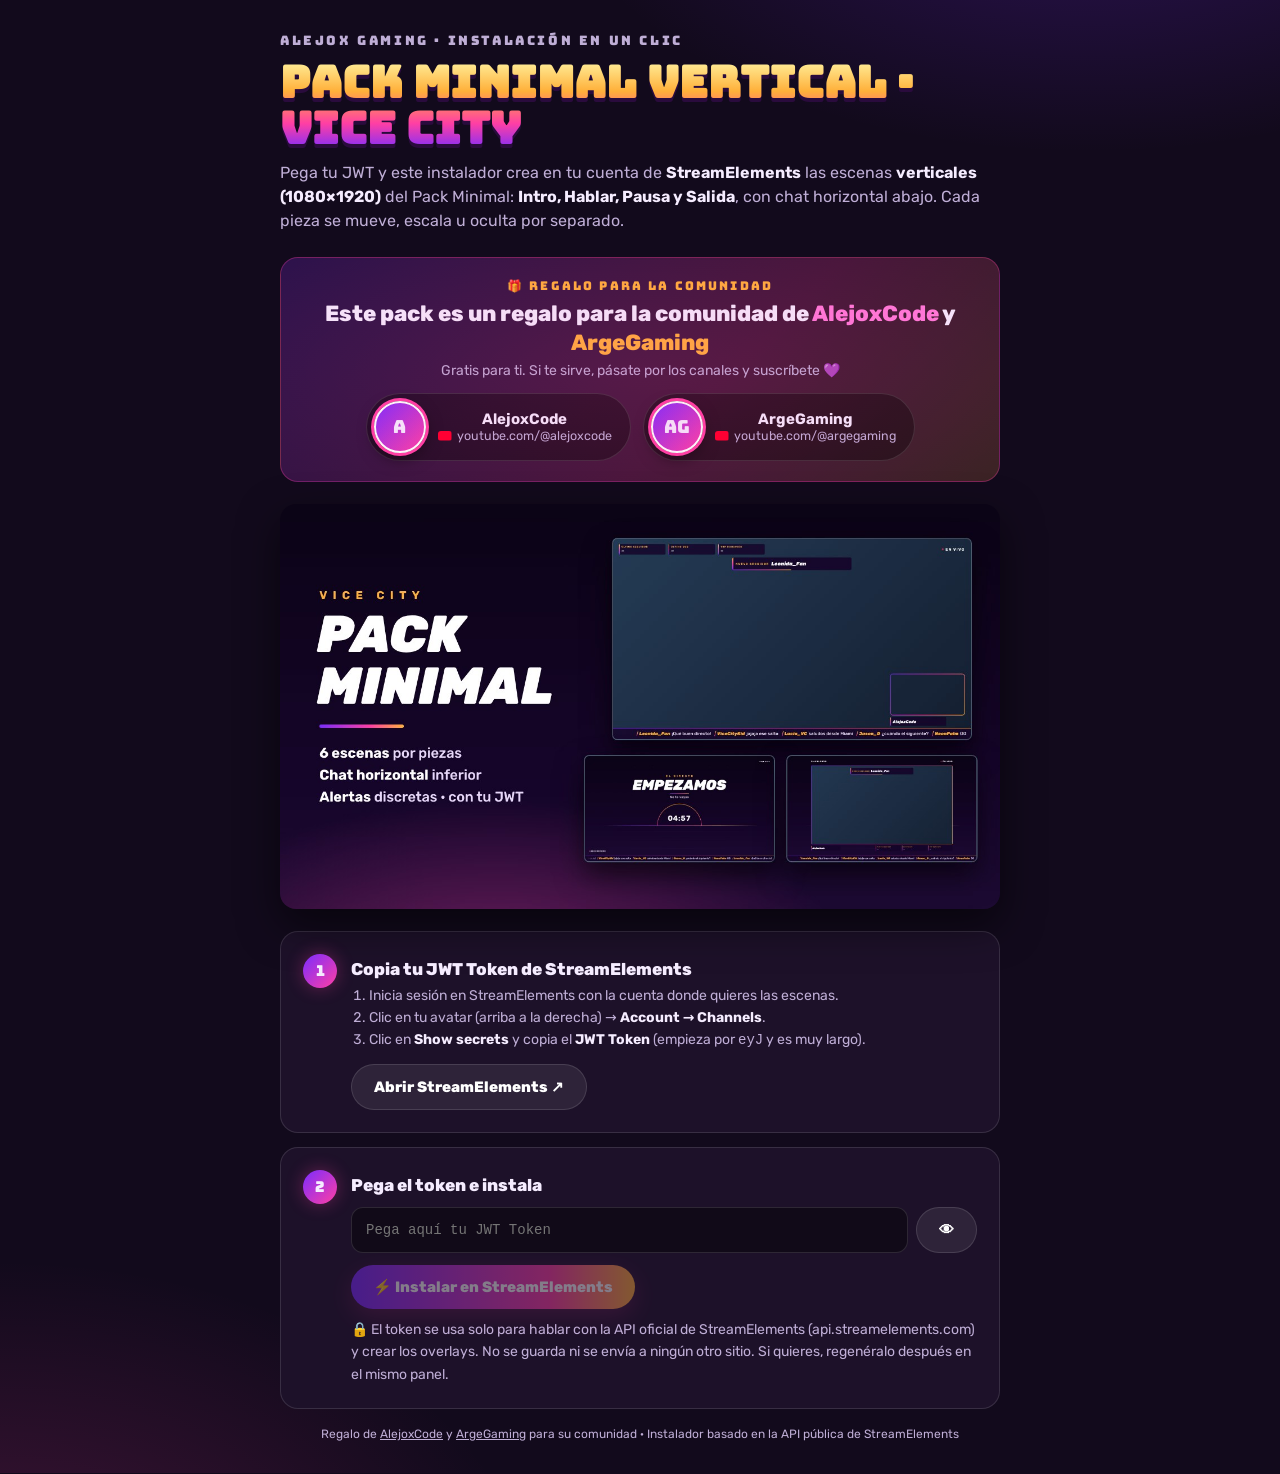
<file: instalar-minimal-vertical.html>
<!DOCTYPE html>
<html lang="es"><head><meta charset="UTF-8"><meta name="viewport" content="width=device-width, initial-scale=1">
<title>Instalar · Pack Minimal Vertical · Vice City</title>
<link href="https://fonts.googleapis.com/css2?family=Bungee&family=Rubik:wght@400;600;800&display=swap" rel="stylesheet">
<style>
:root{--a:#ff3fa4;--b:#7b2cff;--c:#ffb03a;--bg:#120a1c;--card:#1d1129;--line:#ffffff1f;--txt:#f5ecff;--mut:#bfaed6;--ok:#3fd85a}
*{box-sizing:border-box;margin:0;padding:0}
body{min-height:100vh;font-family:Rubik,system-ui,sans-serif;color:var(--txt);
  background:radial-gradient(900px 500px at 85% -10%,#7b2cff44,transparent 60%),radial-gradient(900px 600px at 0% 110%,#ff3fa433,transparent 60%),var(--bg);
  display:grid;place-items:center;padding:32px 16px}
.wrap{width:min(720px,100%)}
.brand{font-family:Bungee;font-size:13px;letter-spacing:.2em;color:var(--mut);margin-bottom:10px}
h1{font-family:Bungee;font-size:clamp(28px,5vw,44px);line-height:1.05;
  background:linear-gradient(180deg,#fff3a1,var(--c) 35%,var(--a) 70%,var(--b));-webkit-background-clip:text;background-clip:text;color:transparent;filter:drop-shadow(0 4px 0 #2a0b3d)}
.sub{color:var(--mut);margin:10px 0 24px;line-height:1.5}
.strip{display:flex;gap:8px;flex-wrap:wrap;margin-bottom:22px}
.strip img{height:74px;width:auto;filter:drop-shadow(0 6px 12px #0008)}
.card{background:var(--card);border:1px solid var(--line);border-radius:18px;padding:22px;margin-bottom:14px}
.step{display:flex;gap:14px;align-items:flex-start}
.num{flex:none;width:34px;height:34px;border-radius:50%;display:grid;place-items:center;font-family:Bungee;font-size:15px;background:linear-gradient(135deg,var(--b),var(--a));box-shadow:0 0 18px #ff3fa455}
.step h2{font-size:17px;font-weight:800;margin:5px 0 6px}
.step ol,.step p{color:var(--mut);font-size:14px;line-height:1.6}
.step ol{margin:6px 0 0 18px}
b{color:var(--txt)}
.btn{display:inline-flex;align-items:center;gap:8px;border:0;cursor:pointer;font:800 15px Rubik,sans-serif;color:#fff;text-decoration:none;padding:13px 22px;border-radius:999px;
  background:linear-gradient(90deg,var(--b),var(--a) 70%,var(--c));box-shadow:0 8px 24px #ff3fa440;margin-top:12px;transition:transform .15s,filter .15s}
.btn:hover{transform:translateY(-1px);filter:brightness(1.1)}
.btn[disabled]{opacity:.45;cursor:not-allowed;transform:none}
.btn.ghost{background:#ffffff14;box-shadow:none;border:1px solid var(--line)}
.field{display:flex;gap:8px;margin-top:12px}
input{flex:1;min-width:0;background:#0006;border:1px solid var(--line);color:var(--txt);border-radius:12px;padding:12px 14px;font:14px ui-monospace,monospace}
input:focus{outline:2px solid var(--a);border-color:transparent}
.note{font-size:12.5px;color:var(--mut);margin-top:10px;line-height:1.5}
.status{margin-top:14px;font-size:14px;line-height:1.5;display:none;padding:12px 14px;border-radius:12px}
.status.show{display:block}.status.err{background:#ff547018;border:1px solid #ff547055;color:#ffc2cc}.status.run{background:#ffffff0d;border:1px solid var(--line)}
.status.ok{background:#2bd67b18;border:1px solid #2bd67b55;color:#c9f7dc}
.bar{height:6px;background:#ffffff14;border-radius:99px;overflow:hidden;margin-top:10px}.bar i{display:block;height:100%;width:0;background:linear-gradient(90deg,var(--b),var(--a));transition:width .3s}
.done{display:none;text-align:center}.done.show{display:block}
.done h2{font-family:Bungee;font-size:26px;margin-bottom:6px;color:var(--ok)}
.urlbox{display:flex;gap:8px;margin-top:14px}

.gift{position:relative;overflow:hidden;background:linear-gradient(135deg,#7b2cff33,#ff3fa433 60%,#ffb03a26);border:1px solid #ff3fa455;border-radius:18px;padding:20px 22px;margin-bottom:22px;text-align:center}
.gift::before{content:"";position:absolute;inset:-40%;background:radial-gradient(closest-side,#ff3fa422,transparent);pointer-events:none}
.gift .tag{font-family:Bungee;font-size:12px;letter-spacing:.18em;color:var(--c)}
.gift h2{font-size:clamp(18px,3.2vw,22px);font-weight:800;margin:6px 0 4px;line-height:1.3}
.gift p{color:var(--mut);font-size:14px;margin-bottom:14px}
.chs{display:flex;gap:12px;justify-content:center;flex-wrap:wrap}
.ch{display:flex;align-items:center;gap:12px;text-decoration:none;color:var(--txt);background:#0006;border:1px solid var(--line);border-radius:999px;padding:7px 18px 7px 7px;transition:transform .15s,border-color .15s,background .15s}
.ch:hover{transform:translateY(-2px);border-color:#ff3fa4;background:#0009}
.ch img,.ch .av{width:52px;height:52px;border-radius:50%;object-fit:cover;border:2px solid #fff;box-shadow:0 0 0 3px #ff3fa4,0 6px 16px #0008;flex:none}
.ch .av{display:grid;place-items:center;font-family:Bungee;font-size:18px;background:linear-gradient(135deg,var(--b),var(--a))}
.ch b{display:block;font-size:15px}
.ch small{display:flex;align-items:center;gap:5px;color:var(--mut);font-size:12.5px}
.ch small::before{content:"";width:14px;height:10px;border-radius:3px;background:#ff0033;clip-path:polygon(0 0,100% 0,100% 100%,0 100%);box-shadow:inset 0 0 0 0 #fff}
.foot{text-align:center;color:var(--mut);font-size:12px;margin-top:18px}
.spin{width:16px;height:16px;border:2px solid #fff4;border-top-color:#fff;border-radius:50%;display:inline-block;animation:s 1s linear infinite;vertical-align:-3px;margin-right:6px}
@keyframes s{to{transform:rotate(360deg)}}

.res{text-align:left;border-top:1px solid var(--line);padding:14px 0 4px;margin-top:14px}.res b{font-size:15px}.res small{color:var(--mut);margin-left:8px}.res .urlbox{margin-top:8px}.res a{color:var(--c);font-size:13px;margin-left:8px}
.done ol{text-align:left;color:var(--mut);font-size:14px;line-height:1.6;margin:14px 0 0 20px}
</style></head><body>
<div class="wrap">
  <div class="brand">ALEJOX GAMING · INSTALACIÓN EN UN CLIC</div>
  <h1>Pack Minimal Vertical · Vice City</h1>
  <p class="sub">Pega tu JWT y este instalador crea en tu cuenta de <b>StreamElements</b> las escenas <b>verticales (1080×1920)</b> del Pack Minimal: <b>Intro, Hablar, Pausa y Salida</b>, con chat horizontal abajo. Cada pieza se mueve, escala u oculta por separado.</p>
  <div class="gift">
    <div class="tag">🎁 REGALO PARA LA COMUNIDAD</div>
    <h2>Este pack es un regalo para la comunidad de <span style="color:#ff7ad9">AlejoxCode</span> y <span style="color:#ffb03a">ArgeGaming</span></h2>
    <p>Gratis para ti. Si te sirve, pásate por los canales y suscríbete 💜</p>
    <div class="chs">
      <a class="ch" href="https://www.youtube.com/@alejoxcode" target="_blank" rel="noopener">
        <img src="https://yt3.googleusercontent.com/79bl50FPwk6FVe7QoL_IUz_Qejiz3ZHeuXxZUhDDHzhgdW-Slv8klzQBI2MV6P1fY1sBGvnQcX8=s240-c-k-c0x00ffffff-no-rj" alt="AlejoxCode" referrerpolicy="no-referrer" onerror="this.outerHTML='<span class=&quot;av&quot;>A</span>'">
        <span><b>AlejoxCode</b><small>youtube.com/@alejoxcode</small></span>
      </a>
      <a class="ch" href="https://www.youtube.com/@argegaming" target="_blank" rel="noopener">
        <img src="https://yt3.googleusercontent.com/qX3i5fCjbuBll7IjRABbkxQirT505oD8kTMJK9cCjJnTztdJ0JwDf0FlDc_mVY8HoCOM1FrdM8A=s240-c-k-c0x00ffffff-no-rj" alt="ArgeGaming" referrerpolicy="no-referrer" onerror="this.outerHTML='<span class=&quot;av&quot;>AG</span>'">
        <span><b>ArgeGaming</b><small>youtube.com/@argegaming</small></span>
      </a>
    </div>
  </div>
  <img class="cover" id="cover" alt="" style="width:100%;border-radius:16px;margin:0 0 18px;box-shadow:0 16px 40px #0008">
  <div id="steps">
    <div class="card step"><div class="num">1</div><div>
      <h2>Copia tu JWT Token de StreamElements</h2>
      <ol><li>Inicia sesión en StreamElements con la cuenta donde quieres las escenas.</li>
      <li>Clic en tu avatar (arriba a la derecha) → <b>Account → Channels</b>.</li>
      <li>Clic en <b>Show secrets</b> y copia el <b>JWT Token</b> (empieza por <code>eyJ</code> y es muy largo).</li></ol>
      <a class="btn ghost" href="https://streamelements.com/dashboard/account/channels" target="_blank" rel="noopener">Abrir StreamElements ↗</a>
    </div></div>
    <div class="card step"><div class="num">2</div><div style="flex:1;min-width:0">
      <h2>Pega el token e instala</h2>
      <div class="field"><input id="jwt" type="password" placeholder="Pega aquí tu JWT Token" autocomplete="off" spellcheck="false"><button class="btn ghost" id="show" type="button" style="margin:0">👁</button></div>
      <button class="btn" id="install" disabled>⚡ Instalar en StreamElements</button>
      <p class="note">🔒 El token se usa solo para hablar con la API oficial de StreamElements (api.streamelements.com) y crear los overlays. No se guarda ni se envía a ningún otro sitio. Si quieres, regenéralo después en el mismo panel.</p>
      <div class="status" id="status"></div>
    </div></div>
  </div>
  <div class="card done" id="done">
    <h2>¡Instalado!</h2>
    <p class="sub" style="margin:4px 0 0">Cada línea es una URL para una <b>Fuente de navegador de 1920×1080</b> en OBS o Streamlabs Desktop.</p>
    <div id="results"></div>
    <ol>
      <li>Añade cada URL como <b>Fuente de navegador de 1080×1920</b> (ancho 1080, alto 1920) en tu escena vertical de OBS (plugin Aitum Vertical o lienzo vertical) o de Streamlabs Desktop (salida doble / vertical).</li>
      <li>En <b>Hablar</b> pon tu cámara debajo de la fuente y ajústala al marco.</li>
      <li>Todo está dentro de la <b>zona segura de TikTok LIVE y YouTube Shorts</b>: nada queda bajo la barra de arriba, los botones de la derecha ni los comentarios de abajo. El chat horizontal viene <b>oculto</b> porque la app ya muestra los comentarios; actívalo con el ojo si lo quieres.</li>
      <li>En <b>Intro</b> y <b>Salida</b> el fondo es transparente con un velo suave: pon detrás lo que quieras mostrar con un filtro de desenfoque.</li>
      <li>En el editor (enlace "Editar") cada pieza es independiente: arrástrala, cámbiale el tamaño u ocúltala. En <b>Settings</b> están <b>⚙️ Canal</b> y <b>⚙️ Elemento</b>.</li>
    </ol>
    <p class="note">⚠️ Estas URLs son privadas: no las muestres en stream.</p>
  </div>
  <p class="foot">Regalo de <a href="https://www.youtube.com/@alejoxcode" target="_blank" rel="noopener" style="color:var(--mut)">AlejoxCode</a> y <a href="https://www.youtube.com/@argegaming" target="_blank" rel="noopener" style="color:var(--mut)">ArgeGaming</a> para su comunidad · Instalador basado en la API pública de StreamElements</p>
</div>
<script id="pack" type="application/json">{"html":"<div id=\"p\"><\/div>","css":"@import url('https://fonts.googleapis.com/css2?family=Rubik:ital,wght@0,500;0,700;1,800;1,900&display=block');\n\n*{box-sizing:border-box;margin:0;padding:0}\nhtml,body{width:100%;height:100%;overflow:hidden;background:transparent}\nbody{font-family:'Rubik',sans-serif;-webkit-font-smoothing:antialiased;color:#fff}\n:root{--ink:#16052a;--a:#7b2cff;--b:#ff3fa4;--c:#ffb03a}\n.t-pausa{--a:#3b3bff;--b:#a04bff;--c:#ff7ad9}\n.t-vuelvo{--a:#0b6fb8;--b:#22d3a6;--c:#b9f56a}\n.t-fin{--a:#d0246b;--b:#ff8f1f;--c:#ffc93a}\n#p{position:absolute;inset:0;--g:linear-gradient(90deg,var(--a),var(--b) 60%,var(--c))}\n.in{animation:in .7s cubic-bezier(.16,1,.3,1) both;animation-delay:var(--d,0s)}\n@keyframes in{from{opacity:0;transform:translateY(18%)}to{opacity:1;transform:none}}\n.pill.in,.lab.in{animation-name:placa}\n@keyframes placa{from{opacity:0;clip-path:inset(0 100% 0 0);transform:translateX(-8%)}to{opacity:1;clip-path:inset(0 0 0 0);transform:none}}\n.pill::after,.lab::after{content:\"\";position:absolute;top:0;bottom:0;width:30%;left:-40%;background:linear-gradient(100deg,transparent,rgba(255,255,255,.16),transparent);animation:brillo 7s ease-in-out infinite;animation-delay:calc(var(--d,0s) + 1.5s)}\n@keyframes brillo{0%{left:-40%}22%,100%{left:120%}}\n.lab.in b{animation:in .5s cubic-bezier(.16,1,.3,1) both;animation-delay:calc(var(--d,0s) + .35s)}\n\n/* fondo */\n.bg{position:absolute;inset:0;overflow:hidden;background:radial-gradient(90% 60% at 50% 112%,color-mix(in srgb,var(--b) 38%,transparent),transparent 70%),linear-gradient(180deg,#0b0316,#16052a 70%,#1d0a33)}\n.bg .st{position:absolute;inset:0 0 34% 0;background-image:radial-gradient(rgba(255,255,255,.75) 1px,transparent 1.5px),radial-gradient(rgba(255,255,255,.45) 1px,transparent 1.4px);background-size:190px 150px,120px 110px;background-position:30px 40px,80px 10px;-webkit-mask-image:linear-gradient(180deg,#000,transparent);animation:tw 3s ease-in-out infinite alternate}\n@keyframes tw{to{opacity:.5}}\n.bg{--hz:66%;--sol:42vh}\n.bg .sun{position:absolute;left:50%;top:var(--hz);width:var(--sol);height:var(--sol);margin:calc(var(--sol)/-2) 0 0 calc(var(--sol)/-2);border-radius:50%;padding:.35vh;background:linear-gradient(180deg,var(--c),var(--b) 55%,var(--a));\n  -webkit-mask:linear-gradient(#000 0 0) content-box,linear-gradient(#000 0 0);-webkit-mask-composite:xor;mask-composite:exclude;animation:sun 7s ease-in-out infinite alternate}\n.bg .sw{position:absolute;inset:0;-webkit-mask-image:conic-gradient(from -90deg at 50% var(--hz),#000 var(--draw),transparent 0);animation:trazo 1.6s .3s cubic-bezier(.6,0,.2,1) forwards}\n@keyframes sun{from{transform:translateY(1.2vh)}to{transform:translateY(-1.2vh)}}\n.bg .cut{position:absolute;left:0;right:0;top:var(--hz);bottom:0;background:linear-gradient(180deg,#16052a,#1d0a33)}\n.bg .hz{position:absolute;left:8%;right:8%;top:var(--hz);height:2px;background:linear-gradient(90deg,transparent,var(--a),var(--b),var(--c),transparent);animation:hz 1.2s cubic-bezier(.16,1,.3,1) both}\n@keyframes hz{from{transform:scaleX(0)}to{transform:none}}\n.bg .ray{position:absolute;left:50%;top:var(--hz);width:2px;height:0;margin-left:-1px;background:linear-gradient(180deg,var(--b),transparent);opacity:.5;animation:ray 4s ease-in-out infinite;animation-delay:1.6s}\n@keyframes ray{0%{height:0;opacity:.6}60%,100%{height:30%;opacity:0}}\n.bg .ln{position:absolute;left:0;right:0;height:1px;background:linear-gradient(90deg,transparent,color-mix(in srgb,var(--b) 55%,transparent),transparent);animation:ln 6s linear infinite}\n@keyframes ln{0%{transform:translateY(0);opacity:0}15%{opacity:.5}100%{transform:translateY(26vh);opacity:0}}\n\n/* fondo transparente: \"velo\" deja ver lo que haya detrás con un oscurecido suave; \"nada\" no pone nada */\n.bg.velo,.bg.nada{background:none}\n.bg.velo{background:linear-gradient(180deg,rgba(11,3,22,.62),rgba(22,5,42,.28) 42%,rgba(22,5,42,.34) 66%,rgba(11,3,22,.7))}\n.bg.velo .st,.bg.nada .st,.bg.velo .cut,.bg.nada .cut{display:none}\n.bg.velo .sw,.bg.nada .sw{clip-path:inset(0 0 calc(100% - var(--hz)) 0)}\n\n/* textos */\n.tit{position:absolute;inset:0;display:flex;flex-direction:column;justify-content:center;align-items:center;text-align:center;white-space:nowrap}\n.tit.izq{align-items:flex-start;text-align:left}\n.tit small{font-weight:700;font-size:8vh;letter-spacing:.5em;padding-left:.5em;color:var(--c);text-transform:uppercase}\n.tit.izq small{padding-left:0}\n.tit{text-shadow:0 .6vh 4vh rgba(11,3,22,.55)}\n.tit h1{font-weight:900;font-style:italic;font-size:44vh;line-height:1.05;text-transform:uppercase;letter-spacing:-.01em}\n.tit i{display:block;height:1.6vh;min-height:3px;width:30vh;background:var(--g);border-radius:9px;margin:2.5vh 0 4.5vh;animation:bar 3.2s ease-in-out infinite alternate}\n@keyframes bar{from{width:22vh}to{width:60vh}}\n.tit span{font-weight:500;font-size:10vh;color:#e6d8f7;letter-spacing:.04em}\n.tit.in{animation:none}\n.tit.in small{animation:tsm .9s cubic-bezier(.16,1,.3,1) both;animation-delay:var(--d,0s)}\n.tit.in h1{animation:th1 .8s cubic-bezier(.16,1,.3,1) both;animation-delay:calc(var(--d,0s) + .2s)}\n.tit.in i{animation:tbar .7s cubic-bezier(.16,1,.3,1) both,bar 3.2s ease-in-out infinite alternate;animation-delay:calc(var(--d,0s) + .65s),calc(var(--d,0s) + 1.35s)}\n.tit.in span{animation:in .7s cubic-bezier(.16,1,.3,1) both;animation-delay:calc(var(--d,0s) + .85s)}\n@keyframes tsm{from{opacity:0;letter-spacing:1.2em}to{opacity:1;letter-spacing:.5em}}\n@keyframes th1{from{opacity:0;clip-path:inset(100% 0 0 0);transform:translateY(30%) skewX(-8deg)}to{opacity:1;clip-path:inset(-10% -5% -10% -5%);transform:none}}\n@keyframes tbar{from{width:0;opacity:0}to{width:22vh;opacity:1}}\n.mono,.row{text-shadow:0 .3vh 2vh rgba(11,3,22,.6)}\n.mono{position:absolute;inset:0;display:flex;align-items:center;justify-content:center;font-weight:700;font-size:78vh;font-variant-numeric:tabular-nums;letter-spacing:.04em}\n.row{position:absolute;inset:0;display:flex;align-items:center;gap:22vh;white-space:nowrap;font-weight:700;font-size:48vh;letter-spacing:.14em;text-transform:uppercase}\n.row.der{justify-content:flex-end}\n.dot{flex:none;width:22vh;height:22vh;border-radius:50%;background:var(--b)}\n.dot.live{background:#ff2b4f;position:relative;animation:late 1.6s ease-in-out infinite}\n.dot.live::after{content:\"\";position:absolute;inset:0;border-radius:50%;border:2px solid #ff2b4f;animation:onda 1.6s ease-out infinite}\n@keyframes late{50%{transform:scale(.82)}}\n@keyframes onda{from{transform:scale(1);opacity:.9}to{transform:scale(2.8);opacity:0}}\n\n/* logo */\n.logo{position:absolute;inset:0;animation:lin .9s cubic-bezier(.34,1.4,.64,1) both;animation-delay:var(--d,0s)}\n.logo img{width:100%;height:100%;object-fit:contain;filter:drop-shadow(0 0 3vh color-mix(in srgb,var(--b) 55%,transparent));animation:lfl 5s ease-in-out infinite alternate}\n@keyframes lin{from{opacity:0;transform:scale(.6)}to{opacity:1;transform:none}}\n@keyframes lfl{from{transform:translateY(2%)}to{transform:translateY(-2%)}}\n\n/* placas */\n.pill{position:absolute;inset:0;display:flex;align-items:center;gap:20vh;padding:0 26vh 0 0;background:rgba(22,5,42,.84);border-radius:10vh;overflow:hidden;white-space:nowrap}\n.pill::before{content:\"\";flex:none;align-self:stretch;width:9vh;min-width:4px;background:linear-gradient(180deg,var(--c),var(--b),var(--a))}\n.pill b{font-weight:900;font-style:italic;font-size:46vh}\n.lab{position:absolute;inset:0;display:flex;align-items:stretch;gap:16vh;background:rgba(22,5,42,.84);border-radius:10vh;overflow:hidden;white-space:nowrap}\n.lab::before{content:\"\";flex:none;width:8vh;min-width:4px;background:linear-gradient(180deg,var(--c),var(--b),var(--a))}\n.lab div{display:flex;flex-direction:column;justify-content:center;gap:4vh;min-width:0}\n.lab small{font-weight:700;font-size:21vh;letter-spacing:.2em;color:var(--c);text-transform:uppercase}\n.lab b{font-weight:900;font-style:italic;font-size:36vh;overflow:hidden;text-overflow:ellipsis}\n\n/* marco de cámara: el degradado gira despacio por el borde y se dibuja al entrar */\n@property --ang{syntax:'<angle>';initial-value:0deg;inherits:false}\n@property --draw{syntax:'<percentage>';initial-value:0%;inherits:false}\n.fr{position:absolute;inset:0;border-radius:14px;padding:3px;background:conic-gradient(from var(--ang),var(--a),var(--b),var(--c),var(--b),var(--a));animation:giro 9s linear infinite;\n  -webkit-mask:linear-gradient(#000 0 0) content-box,linear-gradient(#000 0 0);-webkit-mask-composite:xor;mask-composite:exclude}\n@keyframes giro{to{--ang:360deg}}\n.frw{position:absolute;inset:0;-webkit-mask-image:conic-gradient(from -90deg,#000 var(--draw),transparent 0);animation:trazo 1.3s cubic-bezier(.6,0,.2,1) forwards;animation-delay:var(--d,0s)}\n@keyframes trazo{to{--draw:100%}}\n.frc{position:absolute;width:18px;height:18px;border:3px solid #fff;opacity:0;animation:esq .5s ease-out forwards;animation-delay:calc(var(--d,0s) + 1.1s)}\n.frc.a{left:-7px;top:-7px;border-right:0;border-bottom:0;border-radius:6px 0 0 0}.frc.b{right:-7px;bottom:-7px;border-left:0;border-top:0;border-radius:0 0 6px 0}\n@keyframes esq{from{opacity:0;transform:scale(1.8)}to{opacity:.9;transform:none}}\n\n/* franja y chat */\n.bar{position:absolute;inset:0;background:rgba(22,5,42,.86);animation:sube .7s cubic-bezier(.16,1,.3,1) both;animation-delay:var(--d,0s)}\n.bar::before{content:\"\";position:absolute;left:0;right:0;top:0;height:2px;background:linear-gradient(90deg,var(--a),var(--b),var(--c),var(--b),var(--a));background-size:200% 100%;animation:fluye 6s linear infinite}\n.bar::after{content:\"\";position:absolute;top:0;height:2px;width:14%;left:-14%;background:linear-gradient(90deg,transparent,#fff,transparent);animation:chispa 5s ease-in-out infinite;animation-delay:calc(var(--d,0s) + 1s)}\n@keyframes sube{from{transform:translateY(100%)}to{transform:none}}\n@keyframes fluye{to{background-position:-200% 0}}\n@keyframes chispa{0%{left:-14%}45%,100%{left:100%}}\n.chat{position:absolute;inset:0;display:flex;align-items:center;justify-content:flex-end;gap:36vh;overflow:hidden;white-space:nowrap;font-size:40vh;\n  -webkit-mask-image:linear-gradient(90deg,transparent,#000 6%)}\n.chat.izq{justify-content:flex-start;-webkit-mask-image:linear-gradient(270deg,transparent,#000 6%)}\n.msg{flex:none;display:flex;align-items:center;gap:14vh;animation:min .45s cubic-bezier(.16,1,.3,1) both}\n@keyframes min{from{opacity:0;transform:translateX(60vh)}to{opacity:1;transform:none}}\n.msg::before{content:\"\";width:5vh;min-width:3px;height:44vh;background:linear-gradient(180deg,var(--c),var(--b));transform:skewX(-14deg)}\n.msg b{font-weight:900;font-style:italic;color:var(--c)}\n.msg span{font-weight:500;color:#f1e8fb}\n.msg img{height:52vh;vertical-align:middle;margin:0 2vh}\n\n/* alertas en dos niveles: discreta (píldora pequeña) y destacada (más grande, con el sticker como icono) */\n.alw{position:absolute;inset:0;display:flex;justify-content:center;align-items:flex-start}\n.al{position:relative;display:flex;align-items:center;gap:8vh;height:52vh;max-width:100%;padding-right:14vh;background:rgba(22,5,42,.92);border-radius:7vh;white-space:nowrap;opacity:0;--ev:var(--b)}\n.al::before{content:\"\";flex:none;align-self:stretch;width:4.5vh;min-width:5px;border-radius:7vh 0 0 7vh;background:linear-gradient(180deg,var(--c),var(--b),var(--a))}\n.al::after{content:\"\";position:absolute;left:0;bottom:0;height:3px;width:100%;border-radius:0 0 7vh 7vh;background:var(--g);transform-origin:0 50%;transform:scaleX(0)}\n.al.on{animation:alin .5s cubic-bezier(.16,1,.3,1) forwards}\n.al.on::after{animation:alp var(--hold,5s) linear forwards}\n.al.off{animation:alout .4s ease-in forwards}\n@keyframes alin{from{opacity:0;transform:translateY(-60%)}to{opacity:1;transform:none}}\n@keyframes alout{from{opacity:1}to{opacity:0;transform:translateY(-40%)}}\n@keyframes alp{from{transform:scaleX(1)}to{transform:scaleX(0)}}\n@keyframes alt{from{opacity:0;transform:translateX(-14px)}to{opacity:1;transform:none}}\n.al .alc{display:flex;align-items:baseline;gap:8vh;min-width:0}\n.al.on small{animation:alt .4s .15s both}.al.on b{animation:alt .45s .28s both}.al.on em{animation:alt .45s .42s both}\n.al small{font-weight:700;font-size:12vh;letter-spacing:.22em;color:var(--c);text-transform:uppercase}\n.al b{font-weight:900;font-style:italic;font-size:22vh}\n.al em{font-style:normal;font-weight:500;font-size:16vh;color:#e6d8f7;overflow:hidden;text-overflow:ellipsis}\n.al .ico{display:none}\n/* destacada */\n.al.big{height:92vh;gap:5vh;padding-right:22vh;border-radius:9vh;margin-top:4vh}\n.al.big::before{background:var(--ev);width:5.5vh;border-radius:9vh 0 0 9vh}\n.al.big::after{background:linear-gradient(90deg,var(--ev),var(--c));height:4px;border-radius:0 0 9vh 9vh}\n.al.big .ico{display:block;flex:none;position:relative;width:104vh;height:92vh;margin:0 0 0 1vh}\n.al.big .ico img{position:absolute;left:0;top:5vh;width:100%;height:80vh;object-fit:contain;filter:drop-shadow(0 1.5vh 0 rgba(0,0,0,.35))}\n.al.big .ico::before{content:\"\";position:absolute;left:50%;top:50%;width:44vh;height:44vh;margin:-22vh;border-radius:50%;border:2px solid var(--ev);opacity:0}\n.al.big.on .ico img{animation:stk .7s .12s cubic-bezier(.34,1.56,.64,1) both,stf 2.4s 1s ease-in-out infinite alternate}\n.al.big.on .ico::before{animation:ring 1.1s .25s ease-out both}\n@keyframes stk{from{opacity:0;transform:scale(0) rotate(-25deg)}to{opacity:1;transform:none}}\n@keyframes stf{from{transform:rotate(-3deg)}to{transform:rotate(3deg) translateY(-3%)}}\n@keyframes ring{from{opacity:.9;transform:scale(.4)}to{opacity:0;transform:scale(2.1)}}\n.al.big .alc{flex-direction:column;align-items:flex-start;justify-content:center;gap:2.5vh}\n.al.big small{font-size:13vh;color:var(--ev);filter:brightness(1.35)}\n.al.big b{font-size:33vh;line-height:1}\n.al.big em{font-size:17vh}\n\n","js":"window.__MIN_WIDGET=1;\nfunction minMain(){\nconst CFG=window.__MIN||null;   // dentro del widget de StreamElements la configuración llega por aquí\nconst Q=CFG?{get:k=>(CFG[k]==null||CFG[k]==='')?null:String(CFG[k])}:new URLSearchParams(location.search);\nconst esc=s=>String(s).replace(/[&<>\"']/g,c=>({'&':'&amp;','<':'&lt;','>':'&gt;','\"':'&quot;',\"'\":'&#39;'}[c]));\nconst P=(k,d)=>esc(Q.get(k)==null?d:Q.get(k));\nconst editor=CFG?!!CFG.__editor:Q.get('demo')==='1';\nconst root=document.getElementById('p');\nconst k=Q.get('pieza'); if(!k) return;\nroot.className='t-'+(Q.get('tema')||'intro');\nroot.style.setProperty('--d',(parseFloat(Q.get('retraso'))||0)+'s');   // entrada escalonada\nconst canal=P('canal','@TUCANAL');\n\nif(k==='fondo'){\n  const h=(Q.get('hueco')==='si')?(Q.get('caja')||'240,96,1440,810').split(',').map(Number):null, [LW,LH]=(Q.get('lienzo')||'1920,1080').split(',').map(Number);\n  const m=h?`-webkit-mask-image:linear-gradient(#000,#000),linear-gradient(#000,#000);-webkit-mask-size:100% 100%,${(h[2]-6)/LW*100}% ${(h[3]-6)/LH*100}%;-webkit-mask-position:0 0,${(h[0]+3)/(LW-h[2]+6)*100}% ${(h[1]+3)/(LH-h[3]+6)*100}%;-webkit-mask-repeat:no-repeat;-webkit-mask-composite:xor;mask-composite:exclude`:'';\n  root.innerHTML=`<div class=\"bg ${({velo:'velo',nada:'nada'})[Q.get('fondo')]||''}\" style=\"${m};${Q.get('horizonte')?`--hz:${parseFloat(Q.get('horizonte'))}%;`:''}${Q.get('sol')?`--sol:${parseFloat(Q.get('sol'))}vh;`:''}\"><div class=\"st\"><\/div><div class=\"sw\"><div class=\"sun\"><\/div><\/div><div class=\"cut\"><\/div><div class=\"hz\"><\/div><div class=\"ray\"><\/div>${[0,1,2,3].map(i=>`<div class=\"ln\" style=\"top:calc(var(--hz) + 1%);animation-delay:${-i*1.5}s\"><\/div>`).join('')}<\/div>`;\n}\nelse if(k==='titulo') root.innerHTML=`<div class=\"tit in ${Q.get('lado')==='izq'?'izq':''}\"><small>${P('over','El directo')}<\/small><h1>${P('titulo','Empezamos')}<\/h1><i><\/i><span>${P('sub','No te vayas')}<\/span><\/div>`;\nelse if(k==='cuenta'){\n  root.innerHTML=`<div class=\"mono in\" id=\"c\">00:00<\/div>`;\n  const end=Date.now()+(parseFloat(Q.get('min'))||5)*60000,c=document.getElementById('c');\n  const tick=()=>{const r=Math.max(0,Math.round((end-Date.now())/1000));c.textContent=String(Math.floor(r/60)).padStart(2,'0')+':'+String(r%60).padStart(2,'0');};tick();setInterval(tick,250);\n}\nelse if(k==='canal')  root.innerHTML=`<div class=\"row in\"><span class=\"dot\"><\/span>${canal}<\/div>`;\nelse if(k==='texto')  root.innerHTML=`<div class=\"row in ${Q.get('lado')==='der'?'der':''}\">${P('texto','Vice City')}<\/div>`;\nelse if(k==='envivo') root.innerHTML=`<div class=\"row in ${Q.get('lado')==='der'?'der':''}\"><span class=\"dot live\"><\/span>${P('texto','En vivo')}<\/div>`;\nelse if(k==='marco')  root.innerHTML=`<div class=\"frw\"><div class=\"fr\"><\/div><\/div><span class=\"frc a\"><\/span><span class=\"frc b\"><\/span>`;\nelse if(k==='nombre') root.innerHTML=`<div class=\"pill in\"><b>${canal}<\/b><\/div>`;\nelse if(k==='etiqueta') root.innerHTML=`<div class=\"lab in\"><div><small>${P('lt','Último seguidor')}<\/small><b>${P('lv','—')}<\/b><\/div><\/div>`;\nelse if(k==='logo')   root.innerHTML=`<div class=\"logo\"><img src=\"${P('logo',(CFG&&CFG.__logo)||'../stickers/vi.png')}\" alt=\"\"><\/div>`;\nelse if(k==='barra')  root.innerHTML=`<div class=\"bar\"><\/div>`;\nelse if(k==='chat')   chat();\nelse if(k==='alerta') alerta();\n\n/* ---------- chat horizontal ---------- */\nfunction chat(){\n  const max=Math.max(1,parseInt(Q.get('max'))||8), izq=Q.get('lado')==='izq', color=Q.get('color')==='usuario';\n  root.innerHTML=`<div class=\"chat ${izq?'izq':''}\" id=\"ch\"><\/div>`;\n  const box=document.getElementById('ch');\n  function texto(d){\n    const t=String(d.text||''); let out='',i=0;\n    for(const e of (d.emotes||[]).slice().sort((a,b)=>a.start-b.start)){\n      if(!(e.start>=i)) continue; const u=e.urls&&(e.urls['2']||e.urls['1']||e.urls['4']);\n      out+=esc(t.slice(i,e.start))+(u?`<img src=\"${esc(u)}\" alt=\"\">`:esc(t.slice(e.start,e.end+1))); i=e.end+1;\n    }\n    return out+esc(t.slice(i));\n  }\n  function add(d){\n    const m=document.createElement('div'); m.className='msg'; if(d.msgId) m.dataset.id=d.msgId; if(d.userId) m.dataset.user=d.userId;\n    const c=color&&/^#[0-9a-f]{3,8}$/i.test(d.displayColor||'')?` style=\"color:${d.displayColor}\"`:'';\n    m.innerHTML=`<b${c}>${esc(d.displayName||d.nick||'Anónimo')}<\/b><span>${texto(d)}<\/span>`;\n    if(izq) box.insertBefore(m,box.firstChild); else box.appendChild(m);\n    while(box.children.length>max) box.removeChild(izq?box.lastChild:box.firstChild);\n  }\n  window.addEventListener('onEventReceived',o=>{\n    const d=o.detail||{}, e=d.event||{};\n    if(d.listener==='message'&&e.data) add(e.data);\n    else if(d.listener==='delete-message') box.querySelectorAll('.msg').forEach(m=>{if(m.dataset.id===e.msgId)m.remove();});\n    else if(d.listener==='delete-messages') box.querySelectorAll('.msg').forEach(m=>{if(m.dataset.user===e.userId)m.remove();});\n  });\n  if(editor){   // mensajes de ejemplo: solo en el editor o en la vista local\n    const S=[['Leonida_Fan','¡Qué buen directo!'],['ViceCityKid','jajaja ese salto'],['Lucia_VC','saludos desde Miami'],['Jason_D','¿cuándo el siguiente?'],['NeonPalm','GG']];\n    S.forEach(x=>add({displayName:x[0],text:x[1]})); if(!CFG){let n=0;setInterval(()=>{const x=S[n++%S.length];add({displayName:x[0],text:x[1]});},2600);}\n  }\n}\n\n/* ---------- alertas: discretas y destacadas ---------- */\nfunction alerta(){\n  const hold=Math.max(2,parseFloat(Q.get('seg'))||5), snd=Q.get('sonido')!=='no', vol=Math.min(1,Math.max(0,(parseFloat(Q.get('volumen'))||50)/100));\n  const minTip=+Q.get('mintip')||0, minBits=+Q.get('minbits')||0, minKicks=+Q.get('minkicks')||0, cur=Q.get('moneda')||'$';\n  const destBits=Q.get('destbits')==null?100:+Q.get('destbits'), destKicks=Q.get('destkicks')==null?100:+Q.get('destkicks');\n  const conStk=Q.get('stickers')!=='no', STK=(CFG&&CFG.__stk)||'../stickers/';\n  // tipo: [título, sonido, sticker, color, destacada]\n  const T={follow:['Nuevo seguidor','seguidor','flamenco','#ff3fa4',false],sub:['Nuevo suscriptor','suscriptor','caiman','#2f7bff',true],resub:['Resub','resub','sol','#ffae1f',true],\n    gift:['Subs regalados','regalos','avioneta','#ff2f8e',true],tip:['Donación','donacion','manati','#ffa51c',true],raid:['Raid','raid','lowrider','#6a3dff',true],\n    kicks:['KICKs','kicks','palmera','#3fd85a',d=>(+d.amount||0)>=destKicks],cheer:['Bits','bits','vi','#ff4fa8',d=>(+d.amount||0)>=destBits],host:['Host','host','rstar','#d03bff',true]};\n  root.innerHTML=`<div class=\"alw\"><div class=\"al\" id=\"al\"><span class=\"ico\"><img id=\"ali\" alt=\"\"><\/span><div class=\"alc\"><small id=\"alt\"><\/small><b id=\"aln\"><\/b><em id=\"alx\"><\/em><\/div><\/div><\/div>`;\n  const el=document.getElementById('al'), q=[]; let busy=false;\n  if(conStk) Object.values(T).forEach(t=>{const i=new Image();i.src=STK+t[2]+'.png';});   // precarga\n  const extra=d=>({resub:`${d.amount} meses`,gift:`regaló ${d.amount} ${+d.amount===1?'sub':'subs'}`,tip:`${cur}${Math.round((+d.amount||0)*100)/100}`,raid:`llega con ${d.amount} espectadores`,kicks:`${d.amount} KICKs`,cheer:`${d.amount} bits`,host:`con ${d.amount} espectadores`}[d.type]||'');\n  const fin=()=>{try{SE_API.resumeQueue();}catch(e){}};\n  function next(){\n    if(busy||!q.length) return; busy=true; const d=q.shift(), t=T[d.type];\n    const big=typeof t[4]==='function'?t[4](d):t[4], h=big?hold+3:hold;\n    document.getElementById('alt').textContent=t[0]; document.getElementById('aln').textContent=d.name; document.getElementById('alx').textContent=extra(d);\n    document.getElementById('ali').src=big&&conStk?STK+t[2]+'.png':''; el.querySelector('.ico').style.display=big&&conStk?'':'none';\n    el.style.setProperty('--ev',t[3]); el.style.setProperty('--hold',h+'s');\n    if(snd&&CFG&&CFG.__sonidos){try{const a=new Audio(CFG.__sonidos+t[1]+'.mp3');a.volume=vol;a.play().catch(()=>{});}catch(e){}}\n    const cls='al'+(big?' big':''); el.className=cls; void el.offsetWidth; el.className=cls+' on';\n    setTimeout(()=>{el.className=cls+' off';setTimeout(()=>{busy=false;fin();next();},450);},h*1000);\n  }\n  const play=d=>{if(!T[d.type]){fin();return;} q.push(d);next();};\n  window.addEventListener('onEventReceived',o=>{\n    if(!o.detail) return; const L=o.detail.listener, e=o.detail.event||{}, name=e.name||e.displayName||'Anónimo';\n    switch(L){\n      case 'follower-latest': play({type:'follow',name}); break;\n      case 'subscriber-latest':\n        if(e.isCommunityGift){fin();return;}\n        if(e.bulkGifted) play({type:'gift',name:e.sender||name,amount:e.amount||1});\n        else if(e.gifted) play({type:'gift',name:e.sender||name,amount:1});\n        else if((+e.amount||1)>1) play({type:'resub',name,amount:e.amount});\n        else play({type:'sub',name}); break;\n      case 'tip-latest':   (+e.amount||0)>=minTip?play({type:'tip',name,amount:e.amount}):fin(); break;\n      case 'raid-latest':  play({type:'raid',name,amount:e.amount}); break;\n      case 'kicks-latest': (+e.amount||0)>=minKicks?play({type:'kicks',name,amount:e.amount}):fin(); break;\n      case 'cheer-latest': (+e.amount||0)>=minBits?play({type:'cheer',name,amount:e.amount}):fin(); break;\n      case 'host-latest':  play({type:'host',name,amount:e.amount}); break;\n    }\n  });\n  if(editor){   // ejemplos (uno destacado y uno discreto): solo en el editor o en la vista local\n    const D=Q.get('ejemplo')?[{type:Q.get('ejemplo'),name:'Leonida_Fan',amount:Q.get('cantidad')||5}]:[{type:'sub',name:'Leonida_Fan'},{type:'follow',name:'ViceCityKid'}]; let n=0;\n    const demo=()=>play(D[n++%D.length]); setTimeout(demo,2200); setInterval(demo,(hold+6)*1000);\n  }\n}\n}\nwindow.addEventListener('onWidgetLoad', function(ev){\n  var d=ev.detail||{}, f=d.fieldData||{}, c={__sonidos:'https://cdn.jsdelivr.net/gh/alejox/gta6-alertas@d926553af1227572d2e1112b55b146e9cb55c1c1/sonidos/', __stk:'https://cdn.jsdelivr.net/gh/alejox/gta6-alertas@d926553af1227572d2e1112b55b146e9cb55c1c1/stickers/vi.png'.replace(/vi\\.png$/,''), __logo:'https://cdn.jsdelivr.net/gh/alejox/gta6-alertas@d926553af1227572d2e1112b55b146e9cb55c1c1/stickers/vi.png', __editor:!!(d.overlay&&d.overlay.isEditorMode)};\n  for(var k in f) if(/^m[A-Z]/.test(k)) c[k.slice(1).toLowerCase()]=f[k];   // mCanal -> canal\n  window.__MIN=c; minMain();\n});\n","scenes":[{"name":"Vertical · Intro","desc":"Empezamos pronto, con cuenta atrás","lienzo":[1080,1920],"widgets":[{"name":"Fondo","visible":true,"listeners":{},"css":{"z-index":1,"left":0,"top":0,"width":"1080px","height":"1920px","opacity":1},"fields":"{\"mPieza\":{\"type\":\"hidden\",\"label\":\"-\",\"value\":\"fondo\"},\"mTema\":{\"type\":\"hidden\",\"label\":\"-\",\"value\":\"intro\"},\"mRetraso\":{\"type\":\"hidden\",\"label\":\"-\",\"value\":\"0\"},\"mHorizonte\":{\"type\":\"hidden\",\"label\":\"-\",\"value\":\"56\"},\"mSol\":{\"type\":\"hidden\",\"label\":\"-\",\"value\":\"34\"},\"mFondo\":{\"type\":\"dropdown\",\"label\":\"Fondo\",\"value\":\"velo\",\"options\":{\"solido\":\"Sólido (oscuro)\",\"velo\":\"Transparente con velo oscuro suave\",\"nada\":\"Transparente del todo\"},\"group\":\"⚙️ Elemento\"}}","fieldData":{"mPieza":"fondo","mTema":"intro","mRetraso":"0","mHorizonte":"56","mSol":"34","mFondo":"velo"}},{"name":"Nombre del canal","visible":true,"listeners":{},"css":{"z-index":2,"left":60,"top":276,"width":"520px","height":"40px","opacity":1},"fields":"{\"mPieza\":{\"type\":\"hidden\",\"label\":\"-\",\"value\":\"canal\"},\"mTema\":{\"type\":\"hidden\",\"label\":\"-\",\"value\":\"intro\"},\"mRetraso\":{\"type\":\"hidden\",\"label\":\"-\",\"value\":\"1.5\"},\"mCanal\":{\"type\":\"text\",\"label\":\"Nombre del canal\",\"value\":\"@TUCANAL\",\"group\":\"⚙️ Canal\"}}","fieldData":{"mPieza":"canal","mTema":"intro","mRetraso":"1.5","mCanal":"@TUCANAL"}},{"name":"Título","visible":true,"listeners":{},"css":{"z-index":3,"left":180,"top":330,"width":"720px","height":"230px","opacity":1},"fields":"{\"mPieza\":{\"type\":\"hidden\",\"label\":\"-\",\"value\":\"titulo\"},\"mTema\":{\"type\":\"hidden\",\"label\":\"-\",\"value\":\"intro\"},\"mRetraso\":{\"type\":\"hidden\",\"label\":\"-\",\"value\":\"0.5\"},\"mOver\":{\"type\":\"text\",\"label\":\"Texto pequeño de arriba\",\"value\":\"El directo\",\"group\":\"⚙️ Elemento\"},\"mTitulo\":{\"type\":\"text\",\"label\":\"Título\",\"value\":\"Empezamos\",\"group\":\"⚙️ Elemento\"},\"mSub\":{\"type\":\"text\",\"label\":\"Texto de abajo\",\"value\":\"No te vayas\",\"group\":\"⚙️ Elemento\"},\"mLado\":{\"type\":\"dropdown\",\"label\":\"Alineación\",\"value\":\"centro\",\"options\":{\"centro\":\"Centrado\",\"izq\":\"Izquierda\"},\"group\":\"⚙️ Elemento\"}}","fieldData":{"mPieza":"titulo","mTema":"intro","mRetraso":"0.5","mOver":"El directo","mTitulo":"Empezamos","mSub":"No te vayas","mLado":"centro"}},{"name":"Cuenta atrás","visible":true,"listeners":{},"css":{"z-index":4,"left":380,"top":930,"width":"320px","height":"100px","opacity":1},"fields":"{\"mPieza\":{\"type\":\"hidden\",\"label\":\"-\",\"value\":\"cuenta\"},\"mTema\":{\"type\":\"hidden\",\"label\":\"-\",\"value\":\"intro\"},\"mRetraso\":{\"type\":\"hidden\",\"label\":\"-\",\"value\":\"1.8\"},\"mMin\":{\"type\":\"number\",\"label\":\"Minutos\",\"value\":5,\"min\":1,\"max\":120,\"step\":1,\"group\":\"⚙️ Elemento\"}}","fieldData":{"mPieza":"cuenta","mTema":"intro","mRetraso":"1.8","mMin":5}},{"name":"Franja del chat","visible":false,"listeners":{},"css":{"z-index":5,"left":60,"top":1110,"width":"840px","height":"60px","opacity":1},"fields":"{\"mPieza\":{\"type\":\"hidden\",\"label\":\"-\",\"value\":\"barra\"},\"mTema\":{\"type\":\"hidden\",\"label\":\"-\",\"value\":\"intro\"},\"mRetraso\":{\"type\":\"hidden\",\"label\":\"-\",\"value\":\"0.2\"}}","fieldData":{"mPieza":"barra","mTema":"intro","mRetraso":"0.2"}},{"name":"Chat horizontal","visible":false,"listeners":{},"css":{"z-index":6,"left":72,"top":1110,"width":"816px","height":"60px","opacity":1},"fields":"{\"mPieza\":{\"type\":\"hidden\",\"label\":\"-\",\"value\":\"chat\"},\"mTema\":{\"type\":\"hidden\",\"label\":\"-\",\"value\":\"intro\"},\"mRetraso\":{\"type\":\"hidden\",\"label\":\"-\",\"value\":\"0.6\"},\"mMax\":{\"type\":\"number\",\"label\":\"Máximo de mensajes en pantalla\",\"value\":8,\"min\":1,\"max\":30,\"step\":1,\"group\":\"⚙️ Elemento\"},\"mLado\":{\"type\":\"dropdown\",\"label\":\"Los mensajes nuevos entran por\",\"value\":\"der\",\"options\":{\"der\":\"La derecha\",\"izq\":\"La izquierda\"},\"group\":\"⚙️ Elemento\"},\"mColor\":{\"type\":\"dropdown\",\"label\":\"Color de los nombres\",\"value\":\"acento\",\"options\":{\"acento\":\"Color del pack\",\"usuario\":\"Color de cada usuario\"},\"group\":\"⚙️ Elemento\"}}","fieldData":{"mPieza":"chat","mTema":"intro","mRetraso":"0.6","mMax":8,"mLado":"der","mColor":"acento"}}]},{"name":"Vertical · Hablar","desc":"Cámara grande y chat horizontal","lienzo":[1080,1920],"widgets":[{"name":"Fondo","visible":true,"listeners":{},"css":{"z-index":1,"left":0,"top":0,"width":"1080px","height":"1920px","opacity":1},"fields":"{\"mPieza\":{\"type\":\"hidden\",\"label\":\"-\",\"value\":\"fondo\"},\"mTema\":{\"type\":\"hidden\",\"label\":\"-\",\"value\":\"intro\"},\"mRetraso\":{\"type\":\"hidden\",\"label\":\"-\",\"value\":\"0\"},\"mHorizonte\":{\"type\":\"hidden\",\"label\":\"-\",\"value\":\"62\"},\"mSol\":{\"type\":\"hidden\",\"label\":\"-\",\"value\":\"0\"},\"mHueco\":{\"type\":\"dropdown\",\"label\":\"Hueco transparente para la cámara (posición de fábrica)\",\"value\":\"si\",\"options\":{\"si\":\"Sí\",\"no\":\"No\"},\"group\":\"⚙️ Elemento\"},\"mCaja\":{\"type\":\"hidden\",\"label\":\"-\",\"value\":\"60,340,840,640\"},\"mLienzo\":{\"type\":\"hidden\",\"label\":\"-\",\"value\":\"1080,1920\"}}","fieldData":{"mPieza":"fondo","mTema":"intro","mRetraso":"0","mHorizonte":"62","mSol":"0","mHueco":"si","mCaja":"60,340,840,640","mLienzo":"1080,1920"}},{"name":"Título","visible":true,"listeners":{},"css":{"z-index":2,"left":60,"top":276,"width":"420px","height":"44px","opacity":1},"fields":"{\"mPieza\":{\"type\":\"hidden\",\"label\":\"-\",\"value\":\"texto\"},\"mTema\":{\"type\":\"hidden\",\"label\":\"-\",\"value\":\"intro\"},\"mRetraso\":{\"type\":\"hidden\",\"label\":\"-\",\"value\":\"0.9\"},\"mTexto\":{\"type\":\"text\",\"label\":\"Texto\",\"value\":\"Charlando\",\"group\":\"⚙️ Elemento\"},\"mLado\":{\"type\":\"dropdown\",\"label\":\"Alineación\",\"value\":\"izq\",\"options\":{\"izq\":\"Izquierda\",\"der\":\"Derecha\"},\"group\":\"⚙️ Elemento\"}}","fieldData":{"mPieza":"texto","mTema":"intro","mRetraso":"0.9","mTexto":"Charlando","mLado":"izq"}},{"name":"En vivo","visible":true,"listeners":{},"css":{"z-index":3,"left":600,"top":276,"width":"300px","height":"44px","opacity":1},"fields":"{\"mPieza\":{\"type\":\"hidden\",\"label\":\"-\",\"value\":\"envivo\"},\"mTema\":{\"type\":\"hidden\",\"label\":\"-\",\"value\":\"intro\"},\"mRetraso\":{\"type\":\"hidden\",\"label\":\"-\",\"value\":\"0.9\"},\"mTexto\":{\"type\":\"text\",\"label\":\"Texto\",\"value\":\"En vivo\",\"group\":\"⚙️ Elemento\"},\"mLado\":{\"type\":\"dropdown\",\"label\":\"Alineación\",\"value\":\"der\",\"options\":{\"izq\":\"Izquierda\",\"der\":\"Derecha\"},\"group\":\"⚙️ Elemento\"}}","fieldData":{"mPieza":"envivo","mTema":"intro","mRetraso":"0.9","mTexto":"En vivo","mLado":"der"}},{"name":"Marco de cámara","visible":true,"listeners":{},"css":{"z-index":4,"left":60,"top":340,"width":"840px","height":"640px","opacity":1},"fields":"{\"mPieza\":{\"type\":\"hidden\",\"label\":\"-\",\"value\":\"marco\"},\"mTema\":{\"type\":\"hidden\",\"label\":\"-\",\"value\":\"intro\"},\"mRetraso\":{\"type\":\"hidden\",\"label\":\"-\",\"value\":\"0.25\"}}","fieldData":{"mPieza":"marco","mTema":"intro","mRetraso":"0.25"}},{"name":"Nombre del canal","visible":true,"listeners":{},"css":{"z-index":5,"left":60,"top":994,"width":"400px","height":"52px","opacity":1},"fields":"{\"mPieza\":{\"type\":\"hidden\",\"label\":\"-\",\"value\":\"nombre\"},\"mTema\":{\"type\":\"hidden\",\"label\":\"-\",\"value\":\"intro\"},\"mRetraso\":{\"type\":\"hidden\",\"label\":\"-\",\"value\":\"1.2\"},\"mCanal\":{\"type\":\"text\",\"label\":\"Nombre del canal\",\"value\":\"@TUCANAL\",\"group\":\"⚙️ Canal\"}}","fieldData":{"mPieza":"nombre","mTema":"intro","mRetraso":"1.2","mCanal":"@TUCANAL"}},{"name":"Placa · Último seguidor","visible":true,"listeners":{},"css":{"z-index":6,"left":60,"top":1058,"width":"270px","height":"56px","opacity":1},"fields":"{\"mPieza\":{\"type\":\"hidden\",\"label\":\"-\",\"value\":\"etiqueta\"},\"mTema\":{\"type\":\"hidden\",\"label\":\"-\",\"value\":\"intro\"},\"mRetraso\":{\"type\":\"hidden\",\"label\":\"-\",\"value\":\"0.5\"},\"mLt\":{\"type\":\"text\",\"label\":\"Título\",\"value\":\"Último seguidor\",\"group\":\"⚙️ Elemento\"},\"mLv\":{\"type\":\"text\",\"label\":\"Texto (o deja — y pon encima una etiqueta de StreamElements)\",\"value\":\"—\",\"group\":\"⚙️ Elemento\"}}","fieldData":{"mPieza":"etiqueta","mTema":"intro","mRetraso":"0.5","mLt":"Último seguidor","mLv":"—"}},{"name":"Placa · Último sub","visible":true,"listeners":{},"css":{"z-index":7,"left":345,"top":1058,"width":"270px","height":"56px","opacity":1},"fields":"{\"mPieza\":{\"type\":\"hidden\",\"label\":\"-\",\"value\":\"etiqueta\"},\"mTema\":{\"type\":\"hidden\",\"label\":\"-\",\"value\":\"intro\"},\"mRetraso\":{\"type\":\"hidden\",\"label\":\"-\",\"value\":\"0.65\"},\"mLt\":{\"type\":\"text\",\"label\":\"Título\",\"value\":\"Último sub\",\"group\":\"⚙️ Elemento\"},\"mLv\":{\"type\":\"text\",\"label\":\"Texto (o deja — y pon encima una etiqueta de StreamElements)\",\"value\":\"—\",\"group\":\"⚙️ Elemento\"}}","fieldData":{"mPieza":"etiqueta","mTema":"intro","mRetraso":"0.65","mLt":"Último sub","mLv":"—"}},{"name":"Placa · Top donación","visible":true,"listeners":{},"css":{"z-index":8,"left":630,"top":1058,"width":"270px","height":"56px","opacity":1},"fields":"{\"mPieza\":{\"type\":\"hidden\",\"label\":\"-\",\"value\":\"etiqueta\"},\"mTema\":{\"type\":\"hidden\",\"label\":\"-\",\"value\":\"intro\"},\"mRetraso\":{\"type\":\"hidden\",\"label\":\"-\",\"value\":\"0.8\"},\"mLt\":{\"type\":\"text\",\"label\":\"Título\",\"value\":\"Top donación\",\"group\":\"⚙️ Elemento\"},\"mLv\":{\"type\":\"text\",\"label\":\"Texto (o deja — y pon encima una etiqueta de StreamElements)\",\"value\":\"—\",\"group\":\"⚙️ Elemento\"}}","fieldData":{"mPieza":"etiqueta","mTema":"intro","mRetraso":"0.8","mLt":"Top donación","mLv":"—"}},{"name":"Franja del chat","visible":false,"listeners":{},"css":{"z-index":9,"left":60,"top":1124,"width":"840px","height":"60px","opacity":1},"fields":"{\"mPieza\":{\"type\":\"hidden\",\"label\":\"-\",\"value\":\"barra\"},\"mTema\":{\"type\":\"hidden\",\"label\":\"-\",\"value\":\"intro\"},\"mRetraso\":{\"type\":\"hidden\",\"label\":\"-\",\"value\":\"0.2\"}}","fieldData":{"mPieza":"barra","mTema":"intro","mRetraso":"0.2"}},{"name":"Chat horizontal","visible":false,"listeners":{},"css":{"z-index":10,"left":72,"top":1124,"width":"816px","height":"60px","opacity":1},"fields":"{\"mPieza\":{\"type\":\"hidden\",\"label\":\"-\",\"value\":\"chat\"},\"mTema\":{\"type\":\"hidden\",\"label\":\"-\",\"value\":\"intro\"},\"mRetraso\":{\"type\":\"hidden\",\"label\":\"-\",\"value\":\"0.6\"},\"mMax\":{\"type\":\"number\",\"label\":\"Máximo de mensajes en pantalla\",\"value\":8,\"min\":1,\"max\":30,\"step\":1,\"group\":\"⚙️ Elemento\"},\"mLado\":{\"type\":\"dropdown\",\"label\":\"Los mensajes nuevos entran por\",\"value\":\"der\",\"options\":{\"der\":\"La derecha\",\"izq\":\"La izquierda\"},\"group\":\"⚙️ Elemento\"},\"mColor\":{\"type\":\"dropdown\",\"label\":\"Color de los nombres\",\"value\":\"acento\",\"options\":{\"acento\":\"Color del pack\",\"usuario\":\"Color de cada usuario\"},\"group\":\"⚙️ Elemento\"}}","fieldData":{"mPieza":"chat","mTema":"intro","mRetraso":"0.6","mMax":8,"mLado":"der","mColor":"acento"}}]},{"name":"Vertical · Pausa","desc":"Directo en pausa","lienzo":[1080,1920],"widgets":[{"name":"Fondo","visible":true,"listeners":{},"css":{"z-index":1,"left":0,"top":0,"width":"1080px","height":"1920px","opacity":1},"fields":"{\"mPieza\":{\"type\":\"hidden\",\"label\":\"-\",\"value\":\"fondo\"},\"mTema\":{\"type\":\"hidden\",\"label\":\"-\",\"value\":\"pausa\"},\"mRetraso\":{\"type\":\"hidden\",\"label\":\"-\",\"value\":\"0\"},\"mHorizonte\":{\"type\":\"hidden\",\"label\":\"-\",\"value\":\"56\"},\"mSol\":{\"type\":\"hidden\",\"label\":\"-\",\"value\":\"34\"},\"mFondo\":{\"type\":\"dropdown\",\"label\":\"Fondo\",\"value\":\"solido\",\"options\":{\"solido\":\"Sólido (oscuro)\",\"velo\":\"Transparente con velo oscuro suave\",\"nada\":\"Transparente del todo\"},\"group\":\"⚙️ Elemento\"}}","fieldData":{"mPieza":"fondo","mTema":"pausa","mRetraso":"0","mHorizonte":"56","mSol":"34","mFondo":"solido"}},{"name":"Nombre del canal","visible":true,"listeners":{},"css":{"z-index":2,"left":60,"top":276,"width":"520px","height":"40px","opacity":1},"fields":"{\"mPieza\":{\"type\":\"hidden\",\"label\":\"-\",\"value\":\"canal\"},\"mTema\":{\"type\":\"hidden\",\"label\":\"-\",\"value\":\"pausa\"},\"mRetraso\":{\"type\":\"hidden\",\"label\":\"-\",\"value\":\"1.5\"},\"mCanal\":{\"type\":\"text\",\"label\":\"Nombre del canal\",\"value\":\"@TUCANAL\",\"group\":\"⚙️ Canal\"}}","fieldData":{"mPieza":"canal","mTema":"pausa","mRetraso":"1.5","mCanal":"@TUCANAL"}},{"name":"Título","visible":true,"listeners":{},"css":{"z-index":3,"left":180,"top":330,"width":"720px","height":"230px","opacity":1},"fields":"{\"mPieza\":{\"type\":\"hidden\",\"label\":\"-\",\"value\":\"titulo\"},\"mTema\":{\"type\":\"hidden\",\"label\":\"-\",\"value\":\"pausa\"},\"mRetraso\":{\"type\":\"hidden\",\"label\":\"-\",\"value\":\"0.5\"},\"mOver\":{\"type\":\"text\",\"label\":\"Texto pequeño de arriba\",\"value\":\"Directo\",\"group\":\"⚙️ Elemento\"},\"mTitulo\":{\"type\":\"text\",\"label\":\"Título\",\"value\":\"En pausa\",\"group\":\"⚙️ Elemento\"},\"mSub\":{\"type\":\"text\",\"label\":\"Texto de abajo\",\"value\":\"Un momento\",\"group\":\"⚙️ Elemento\"},\"mLado\":{\"type\":\"dropdown\",\"label\":\"Alineación\",\"value\":\"centro\",\"options\":{\"centro\":\"Centrado\",\"izq\":\"Izquierda\"},\"group\":\"⚙️ Elemento\"}}","fieldData":{"mPieza":"titulo","mTema":"pausa","mRetraso":"0.5","mOver":"Directo","mTitulo":"En pausa","mSub":"Un momento","mLado":"centro"}},{"name":"Logo","visible":true,"listeners":{},"css":{"z-index":4,"left":390,"top":850,"width":"300px","height":"200px","opacity":1},"fields":"{\"mPieza\":{\"type\":\"hidden\",\"label\":\"-\",\"value\":\"logo\"},\"mTema\":{\"type\":\"hidden\",\"label\":\"-\",\"value\":\"pausa\"},\"mRetraso\":{\"type\":\"hidden\",\"label\":\"-\",\"value\":\"1.3\"},\"mLogo\":{\"type\":\"text\",\"label\":\"Imagen del logo (URL; vacío = logo de GTA VI del pack)\",\"value\":\"\",\"group\":\"⚙️ Elemento\"}}","fieldData":{"mPieza":"logo","mTema":"pausa","mRetraso":"1.3","mLogo":""}},{"name":"Franja del chat","visible":false,"listeners":{},"css":{"z-index":5,"left":60,"top":1110,"width":"840px","height":"60px","opacity":1},"fields":"{\"mPieza\":{\"type\":\"hidden\",\"label\":\"-\",\"value\":\"barra\"},\"mTema\":{\"type\":\"hidden\",\"label\":\"-\",\"value\":\"pausa\"},\"mRetraso\":{\"type\":\"hidden\",\"label\":\"-\",\"value\":\"0.2\"}}","fieldData":{"mPieza":"barra","mTema":"pausa","mRetraso":"0.2"}},{"name":"Chat horizontal","visible":false,"listeners":{},"css":{"z-index":6,"left":72,"top":1110,"width":"816px","height":"60px","opacity":1},"fields":"{\"mPieza\":{\"type\":\"hidden\",\"label\":\"-\",\"value\":\"chat\"},\"mTema\":{\"type\":\"hidden\",\"label\":\"-\",\"value\":\"pausa\"},\"mRetraso\":{\"type\":\"hidden\",\"label\":\"-\",\"value\":\"0.6\"},\"mMax\":{\"type\":\"number\",\"label\":\"Máximo de mensajes en pantalla\",\"value\":8,\"min\":1,\"max\":30,\"step\":1,\"group\":\"⚙️ Elemento\"},\"mLado\":{\"type\":\"dropdown\",\"label\":\"Los mensajes nuevos entran por\",\"value\":\"der\",\"options\":{\"der\":\"La derecha\",\"izq\":\"La izquierda\"},\"group\":\"⚙️ Elemento\"},\"mColor\":{\"type\":\"dropdown\",\"label\":\"Color de los nombres\",\"value\":\"acento\",\"options\":{\"acento\":\"Color del pack\",\"usuario\":\"Color de cada usuario\"},\"group\":\"⚙️ Elemento\"}}","fieldData":{"mPieza":"chat","mTema":"pausa","mRetraso":"0.6","mMax":8,"mLado":"der","mColor":"acento"}}]},{"name":"Vertical · Salida","desc":"Fin del directo","lienzo":[1080,1920],"widgets":[{"name":"Fondo","visible":true,"listeners":{},"css":{"z-index":1,"left":0,"top":0,"width":"1080px","height":"1920px","opacity":1},"fields":"{\"mPieza\":{\"type\":\"hidden\",\"label\":\"-\",\"value\":\"fondo\"},\"mTema\":{\"type\":\"hidden\",\"label\":\"-\",\"value\":\"fin\"},\"mRetraso\":{\"type\":\"hidden\",\"label\":\"-\",\"value\":\"0\"},\"mHorizonte\":{\"type\":\"hidden\",\"label\":\"-\",\"value\":\"56\"},\"mSol\":{\"type\":\"hidden\",\"label\":\"-\",\"value\":\"34\"},\"mFondo\":{\"type\":\"dropdown\",\"label\":\"Fondo\",\"value\":\"velo\",\"options\":{\"solido\":\"Sólido (oscuro)\",\"velo\":\"Transparente con velo oscuro suave\",\"nada\":\"Transparente del todo\"},\"group\":\"⚙️ Elemento\"}}","fieldData":{"mPieza":"fondo","mTema":"fin","mRetraso":"0","mHorizonte":"56","mSol":"34","mFondo":"velo"}},{"name":"Nombre del canal","visible":true,"listeners":{},"css":{"z-index":2,"left":60,"top":276,"width":"520px","height":"40px","opacity":1},"fields":"{\"mPieza\":{\"type\":\"hidden\",\"label\":\"-\",\"value\":\"canal\"},\"mTema\":{\"type\":\"hidden\",\"label\":\"-\",\"value\":\"fin\"},\"mRetraso\":{\"type\":\"hidden\",\"label\":\"-\",\"value\":\"1.5\"},\"mCanal\":{\"type\":\"text\",\"label\":\"Nombre del canal\",\"value\":\"@TUCANAL\",\"group\":\"⚙️ Canal\"}}","fieldData":{"mPieza":"canal","mTema":"fin","mRetraso":"1.5","mCanal":"@TUCANAL"}},{"name":"Título","visible":true,"listeners":{},"css":{"z-index":3,"left":180,"top":330,"width":"720px","height":"230px","opacity":1},"fields":"{\"mPieza\":{\"type\":\"hidden\",\"label\":\"-\",\"value\":\"titulo\"},\"mTema\":{\"type\":\"hidden\",\"label\":\"-\",\"value\":\"fin\"},\"mRetraso\":{\"type\":\"hidden\",\"label\":\"-\",\"value\":\"0.5\"},\"mOver\":{\"type\":\"text\",\"label\":\"Texto pequeño de arriba\",\"value\":\"Fin del directo\",\"group\":\"⚙️ Elemento\"},\"mTitulo\":{\"type\":\"text\",\"label\":\"Título\",\"value\":\"Gracias\",\"group\":\"⚙️ Elemento\"},\"mSub\":{\"type\":\"text\",\"label\":\"Texto de abajo\",\"value\":\"Nos vemos en el próximo\",\"group\":\"⚙️ Elemento\"},\"mLado\":{\"type\":\"dropdown\",\"label\":\"Alineación\",\"value\":\"centro\",\"options\":{\"centro\":\"Centrado\",\"izq\":\"Izquierda\"},\"group\":\"⚙️ Elemento\"}}","fieldData":{"mPieza":"titulo","mTema":"fin","mRetraso":"0.5","mOver":"Fin del directo","mTitulo":"Gracias","mSub":"Nos vemos en el próximo","mLado":"centro"}},{"name":"Logo","visible":true,"listeners":{},"css":{"z-index":4,"left":390,"top":850,"width":"300px","height":"200px","opacity":1},"fields":"{\"mPieza\":{\"type\":\"hidden\",\"label\":\"-\",\"value\":\"logo\"},\"mTema\":{\"type\":\"hidden\",\"label\":\"-\",\"value\":\"fin\"},\"mRetraso\":{\"type\":\"hidden\",\"label\":\"-\",\"value\":\"1.3\"},\"mLogo\":{\"type\":\"text\",\"label\":\"Imagen del logo (URL; vacío = logo de GTA VI del pack)\",\"value\":\"\",\"group\":\"⚙️ Elemento\"}}","fieldData":{"mPieza":"logo","mTema":"fin","mRetraso":"1.3","mLogo":""}},{"name":"Franja del chat","visible":false,"listeners":{},"css":{"z-index":5,"left":60,"top":1110,"width":"840px","height":"60px","opacity":1},"fields":"{\"mPieza\":{\"type\":\"hidden\",\"label\":\"-\",\"value\":\"barra\"},\"mTema\":{\"type\":\"hidden\",\"label\":\"-\",\"value\":\"fin\"},\"mRetraso\":{\"type\":\"hidden\",\"label\":\"-\",\"value\":\"0.2\"}}","fieldData":{"mPieza":"barra","mTema":"fin","mRetraso":"0.2"}},{"name":"Chat horizontal","visible":false,"listeners":{},"css":{"z-index":6,"left":72,"top":1110,"width":"816px","height":"60px","opacity":1},"fields":"{\"mPieza\":{\"type\":\"hidden\",\"label\":\"-\",\"value\":\"chat\"},\"mTema\":{\"type\":\"hidden\",\"label\":\"-\",\"value\":\"fin\"},\"mRetraso\":{\"type\":\"hidden\",\"label\":\"-\",\"value\":\"0.6\"},\"mMax\":{\"type\":\"number\",\"label\":\"Máximo de mensajes en pantalla\",\"value\":8,\"min\":1,\"max\":30,\"step\":1,\"group\":\"⚙️ Elemento\"},\"mLado\":{\"type\":\"dropdown\",\"label\":\"Los mensajes nuevos entran por\",\"value\":\"der\",\"options\":{\"der\":\"La derecha\",\"izq\":\"La izquierda\"},\"group\":\"⚙️ Elemento\"},\"mColor\":{\"type\":\"dropdown\",\"label\":\"Color de los nombres\",\"value\":\"acento\",\"options\":{\"acento\":\"Color del pack\",\"usuario\":\"Color de cada usuario\"},\"group\":\"⚙️ Elemento\"}}","fieldData":{"mPieza":"chat","mTema":"fin","mRetraso":"0.6","mMax":8,"mLado":"der","mColor":"acento"}}]}],"cover":"[data-uri]"}</script>
<script>
(() => {
const PACK = JSON.parse(document.getElementById('pack').textContent);
const API = 'https://api.streamelements.com/kappa/v2';
const $ = id => document.getElementById(id);
const jwt = $('jwt'), btn = $('install'), st = $('status');
$('cover').src = PACK.cover;
const clean = s => s.replace(/\s+/g, '').replace(/^Bearer/i, '').replace(/^["']|["']$/g, '');
jwt.addEventListener('input', () => {
  const v = clean(jwt.value), ok = /^eyJ[\w-]+\.[\w-]+\.[\w-]+$/.test(v);
  btn.disabled = !ok;
  if (v && !ok) show('err', 'Eso no parece el <b>JWT Token</b>: debe empezar por <code>eyJ</code> y ser muy largo. No uses el "Account ID" ni el "Overlay token".'); else st.className = 'status';
});
$('show').onclick = () => jwt.type = jwt.type === 'password' ? 'text' : 'password';
function show(type, html, pct){ st.className = 'status show ' + type; st.innerHTML = html + (pct != null ? '<div class="bar"><i style="width:' + pct + '%"></i></div>' : ''); }
async function call(path, token, opts = {}) {
  const headers = { Accept: 'application/json', Authorization: 'Bearer ' + token, ...(opts.headers || {}) };
  const r = await fetch(API + path, { ...opts, headers });
  let data = null; try { data = await r.json(); } catch (e) {}
  if (!r.ok) { const e = new Error((data && (data.message || data.error)) || ('HTTP ' + r.status)); e.status = r.status; throw e; }
  return data;
}
function dataUrlToBlob(u){ const [h, b] = u.split(','); const mime = /data:([^;]+)/.exec(h)[1]; const bin = atob(b); const arr = new Uint8Array(bin.length); for (let i = 0; i < bin.length; i++) arr[i] = bin.charCodeAt(i); return new Blob([arr], { type: mime }); }
btn.onclick = async () => {
  const token = clean(jwt.value); btn.disabled = true;
  try {
    show('run', '<span class="spin"></span>Verificando tu cuenta…', 2);
    const me = await call('/channels/me', token);
    let cover = '';
    try { const fd = new FormData(); fd.append('file', dataUrlToBlob(PACK.cover), 'minimal-vicecity-portada.jpg'); cover = (await call('/uploads/' + me._id, token, { method: 'POST', body: fd })).url || ''; } catch (e) {}
    const results = [];
    for (let i = 0; i < PACK.scenes.length; i++) {
      const s = PACK.scenes[i];
      show('run', '<span class="spin"></span>Creando la escena <b>' + s.name + '</b>… (' + (i + 1) + '/' + PACK.scenes.length + ')', 10 + 90 * (i + 1) / PACK.scenes.length);
      const widgets = s.widgets.map((x, n) => ({
        id: n + 1, group: null, version: 2.2, type: 'se-widget-custom-event-list', name: x.name, visible: x.visible !== false, locked: false, listener: null, listeners: x.listeners,
        css: x.css, variables: { html: PACK.html, css: PACK.css, js: PACK.js, fields: x.fields, fieldData: x.fieldData },
        provider: me.provider || me.providerId || undefined
      }));
      const body = { name: s.name, type: 'regular', settings: s.lienzo ? { width: s.lienzo[0], height: s.lienzo[1], name: s.lienzo[0] + 'x' + s.lienzo[1] } : { width: 1920, height: 1080, name: '1080p' }, widgets };
      if (cover) body.preview = cover;
      const ov = await call('/overlays/' + me._id, token, { method: 'POST', headers: { 'Content-Type': 'application/json' }, body: JSON.stringify(body) });
      results.push({ name: s.name, desc: s.desc, id: ov._id });
    }
    const box = $('results'); box.innerHTML = '';
    results.forEach(r => {
      const d = document.createElement('div'); d.className = 'res';
      d.innerHTML = '<b></b><small></small><a target="_blank" rel="noopener">Editar ↗</a><div class="urlbox"><input readonly><button class="btn ghost" style="margin:0">Copiar</button></div>';
      d.querySelector('b').textContent = r.name; d.querySelector('small').textContent = r.desc;
      d.querySelector('a').href = 'https://streamelements.com/overlay/' + r.id + '/editor';
      const inp = d.querySelector('input'), bt = d.querySelector('button');
      inp.value = me.apiToken ? 'https://streamelements.com/overlay/' + r.id + '/' + me.apiToken : 'Cópiala desde el editor (ícono de enlace arriba a la derecha)';
      bt.onclick = async () => { try { await navigator.clipboard.writeText(inp.value); } catch (e) { inp.select(); document.execCommand('copy'); } bt.textContent = '¡Copiada!'; setTimeout(() => bt.textContent = 'Copiar', 1800); };
      box.appendChild(d);
    });
    $('steps').style.display = 'none'; $('done').classList.add('show'); jwt.value = '';
  } catch (e) {
    show('err', (e.status === 401 || e.status === 403)
      ? 'StreamElements rechazó el token: puede estar vencido o ser de otra cuenta. Vuelve a copiar el <b>JWT Token</b> completo (Account → Channels → Show secrets) o regenéralo.'
      : 'No se pudo instalar: ' + String(e.message).replace(/[<>]/g, '') + '. Intenta de nuevo en un momento.');
    btn.disabled = false;
  }
};
})();
</script>
</body></html>
</file>
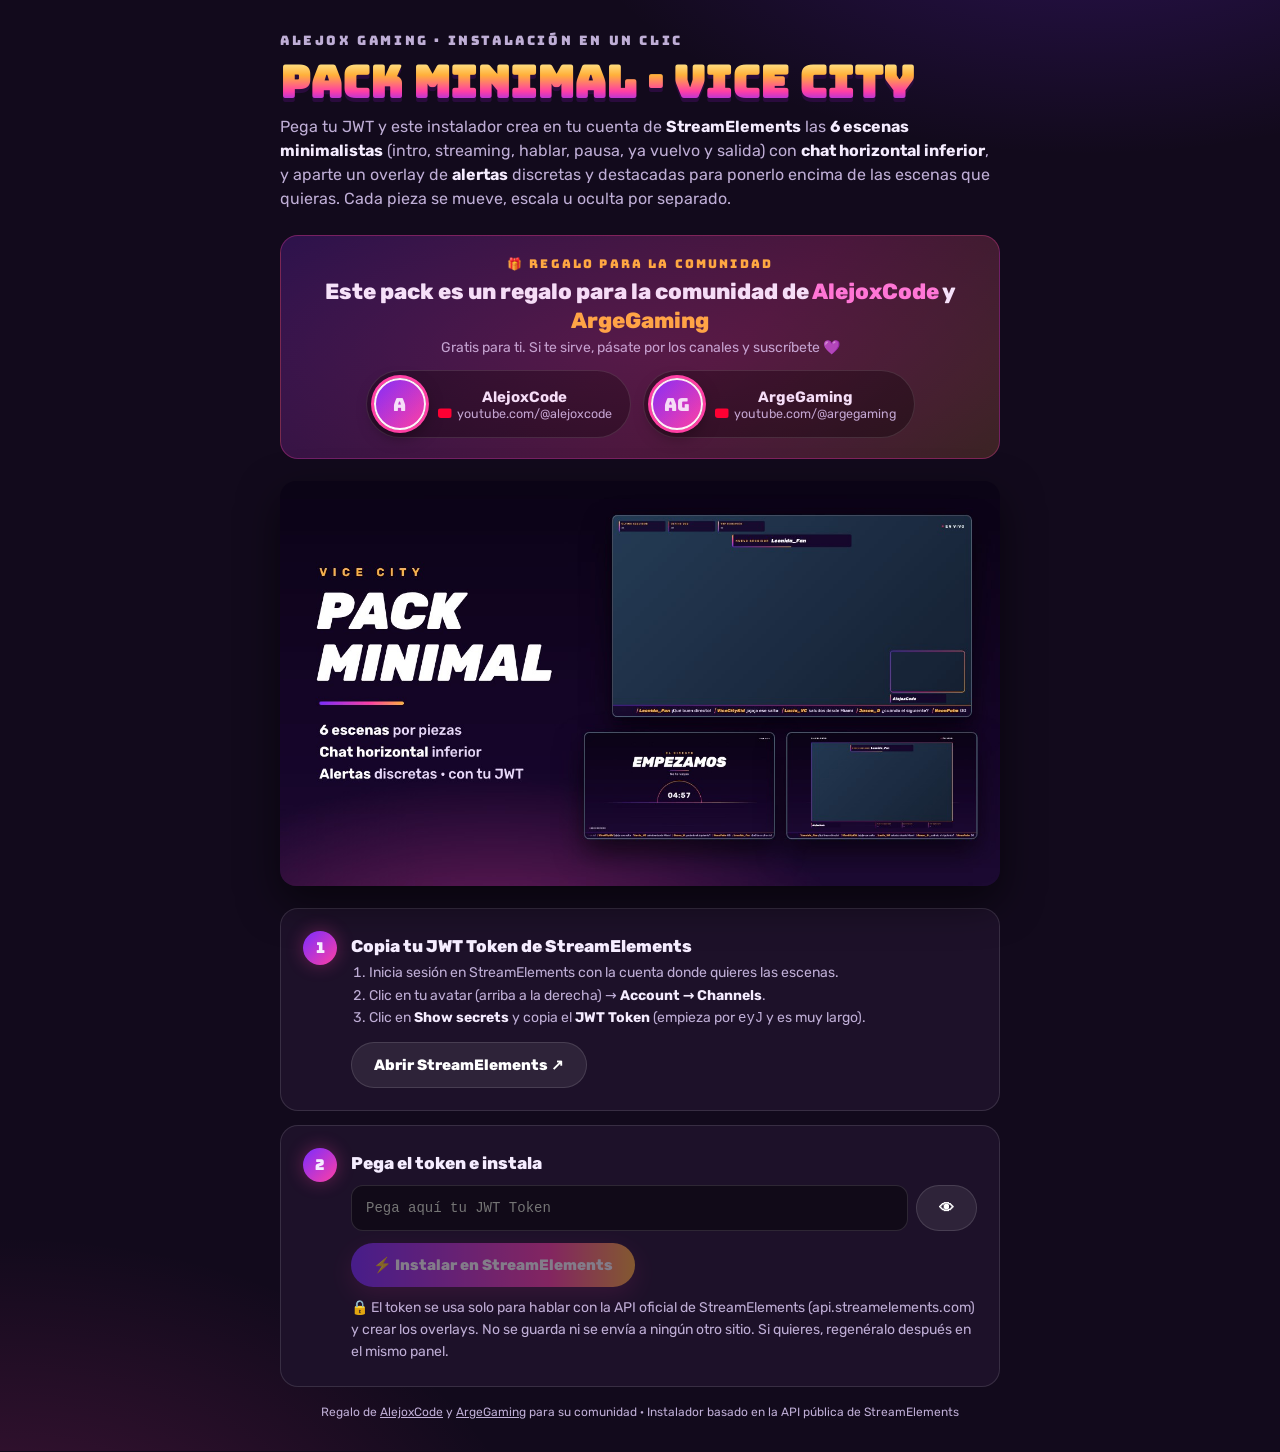
<file: instalar-minimal.html>
<!DOCTYPE html>
<html lang="es"><head><meta charset="UTF-8"><meta name="viewport" content="width=device-width, initial-scale=1">
<title>Instalar · Pack Minimal · Vice City</title>
<link href="https://fonts.googleapis.com/css2?family=Bungee&family=Rubik:wght@400;600;800&display=swap" rel="stylesheet">
<style>
:root{--a:#ff3fa4;--b:#7b2cff;--c:#ffb03a;--bg:#120a1c;--card:#1d1129;--line:#ffffff1f;--txt:#f5ecff;--mut:#bfaed6;--ok:#3fd85a}
*{box-sizing:border-box;margin:0;padding:0}
body{min-height:100vh;font-family:Rubik,system-ui,sans-serif;color:var(--txt);
  background:radial-gradient(900px 500px at 85% -10%,#7b2cff44,transparent 60%),radial-gradient(900px 600px at 0% 110%,#ff3fa433,transparent 60%),var(--bg);
  display:grid;place-items:center;padding:32px 16px}
.wrap{width:min(720px,100%)}
.brand{font-family:Bungee;font-size:13px;letter-spacing:.2em;color:var(--mut);margin-bottom:10px}
h1{font-family:Bungee;font-size:clamp(28px,5vw,44px);line-height:1.05;
  background:linear-gradient(180deg,#fff3a1,var(--c) 35%,var(--a) 70%,var(--b));-webkit-background-clip:text;background-clip:text;color:transparent;filter:drop-shadow(0 4px 0 #2a0b3d)}
.sub{color:var(--mut);margin:10px 0 24px;line-height:1.5}
.strip{display:flex;gap:8px;flex-wrap:wrap;margin-bottom:22px}
.strip img{height:74px;width:auto;filter:drop-shadow(0 6px 12px #0008)}
.card{background:var(--card);border:1px solid var(--line);border-radius:18px;padding:22px;margin-bottom:14px}
.step{display:flex;gap:14px;align-items:flex-start}
.num{flex:none;width:34px;height:34px;border-radius:50%;display:grid;place-items:center;font-family:Bungee;font-size:15px;background:linear-gradient(135deg,var(--b),var(--a));box-shadow:0 0 18px #ff3fa455}
.step h2{font-size:17px;font-weight:800;margin:5px 0 6px}
.step ol,.step p{color:var(--mut);font-size:14px;line-height:1.6}
.step ol{margin:6px 0 0 18px}
b{color:var(--txt)}
.btn{display:inline-flex;align-items:center;gap:8px;border:0;cursor:pointer;font:800 15px Rubik,sans-serif;color:#fff;text-decoration:none;padding:13px 22px;border-radius:999px;
  background:linear-gradient(90deg,var(--b),var(--a) 70%,var(--c));box-shadow:0 8px 24px #ff3fa440;margin-top:12px;transition:transform .15s,filter .15s}
.btn:hover{transform:translateY(-1px);filter:brightness(1.1)}
.btn[disabled]{opacity:.45;cursor:not-allowed;transform:none}
.btn.ghost{background:#ffffff14;box-shadow:none;border:1px solid var(--line)}
.field{display:flex;gap:8px;margin-top:12px}
input{flex:1;min-width:0;background:#0006;border:1px solid var(--line);color:var(--txt);border-radius:12px;padding:12px 14px;font:14px ui-monospace,monospace}
input:focus{outline:2px solid var(--a);border-color:transparent}
.note{font-size:12.5px;color:var(--mut);margin-top:10px;line-height:1.5}
.status{margin-top:14px;font-size:14px;line-height:1.5;display:none;padding:12px 14px;border-radius:12px}
.status.show{display:block}.status.err{background:#ff547018;border:1px solid #ff547055;color:#ffc2cc}.status.run{background:#ffffff0d;border:1px solid var(--line)}
.status.ok{background:#2bd67b18;border:1px solid #2bd67b55;color:#c9f7dc}
.bar{height:6px;background:#ffffff14;border-radius:99px;overflow:hidden;margin-top:10px}.bar i{display:block;height:100%;width:0;background:linear-gradient(90deg,var(--b),var(--a));transition:width .3s}
.done{display:none;text-align:center}.done.show{display:block}
.done h2{font-family:Bungee;font-size:26px;margin-bottom:6px;color:var(--ok)}
.urlbox{display:flex;gap:8px;margin-top:14px}

.gift{position:relative;overflow:hidden;background:linear-gradient(135deg,#7b2cff33,#ff3fa433 60%,#ffb03a26);border:1px solid #ff3fa455;border-radius:18px;padding:20px 22px;margin-bottom:22px;text-align:center}
.gift::before{content:"";position:absolute;inset:-40%;background:radial-gradient(closest-side,#ff3fa422,transparent);pointer-events:none}
.gift .tag{font-family:Bungee;font-size:12px;letter-spacing:.18em;color:var(--c)}
.gift h2{font-size:clamp(18px,3.2vw,22px);font-weight:800;margin:6px 0 4px;line-height:1.3}
.gift p{color:var(--mut);font-size:14px;margin-bottom:14px}
.chs{display:flex;gap:12px;justify-content:center;flex-wrap:wrap}
.ch{display:flex;align-items:center;gap:12px;text-decoration:none;color:var(--txt);background:#0006;border:1px solid var(--line);border-radius:999px;padding:7px 18px 7px 7px;transition:transform .15s,border-color .15s,background .15s}
.ch:hover{transform:translateY(-2px);border-color:#ff3fa4;background:#0009}
.ch img,.ch .av{width:52px;height:52px;border-radius:50%;object-fit:cover;border:2px solid #fff;box-shadow:0 0 0 3px #ff3fa4,0 6px 16px #0008;flex:none}
.ch .av{display:grid;place-items:center;font-family:Bungee;font-size:18px;background:linear-gradient(135deg,var(--b),var(--a))}
.ch b{display:block;font-size:15px}
.ch small{display:flex;align-items:center;gap:5px;color:var(--mut);font-size:12.5px}
.ch small::before{content:"";width:14px;height:10px;border-radius:3px;background:#ff0033;clip-path:polygon(0 0,100% 0,100% 100%,0 100%);box-shadow:inset 0 0 0 0 #fff}
.foot{text-align:center;color:var(--mut);font-size:12px;margin-top:18px}
.spin{width:16px;height:16px;border:2px solid #fff4;border-top-color:#fff;border-radius:50%;display:inline-block;animation:s 1s linear infinite;vertical-align:-3px;margin-right:6px}
@keyframes s{to{transform:rotate(360deg)}}

.res{text-align:left;border-top:1px solid var(--line);padding:14px 0 4px;margin-top:14px}.res b{font-size:15px}.res small{color:var(--mut);margin-left:8px}.res .urlbox{margin-top:8px}.res a{color:var(--c);font-size:13px;margin-left:8px}
.done ol{text-align:left;color:var(--mut);font-size:14px;line-height:1.6;margin:14px 0 0 20px}
</style></head><body>
<div class="wrap">
  <div class="brand">ALEJOX GAMING · INSTALACIÓN EN UN CLIC</div>
  <h1>Pack Minimal · Vice City</h1>
  <p class="sub">Pega tu JWT y este instalador crea en tu cuenta de <b>StreamElements</b> las <b>6 escenas minimalistas</b> (intro, streaming, hablar, pausa, ya vuelvo y salida) con <b>chat horizontal inferior</b>, y aparte un overlay de <b>alertas</b> discretas y destacadas para ponerlo encima de las escenas que quieras. Cada pieza se mueve, escala u oculta por separado.</p>
  <div class="gift">
    <div class="tag">🎁 REGALO PARA LA COMUNIDAD</div>
    <h2>Este pack es un regalo para la comunidad de <span style="color:#ff7ad9">AlejoxCode</span> y <span style="color:#ffb03a">ArgeGaming</span></h2>
    <p>Gratis para ti. Si te sirve, pásate por los canales y suscríbete 💜</p>
    <div class="chs">
      <a class="ch" href="https://www.youtube.com/@alejoxcode" target="_blank" rel="noopener">
        <img src="https://yt3.googleusercontent.com/79bl50FPwk6FVe7QoL_IUz_Qejiz3ZHeuXxZUhDDHzhgdW-Slv8klzQBI2MV6P1fY1sBGvnQcX8=s240-c-k-c0x00ffffff-no-rj" alt="AlejoxCode" referrerpolicy="no-referrer" onerror="this.outerHTML='<span class=&quot;av&quot;>A</span>'">
        <span><b>AlejoxCode</b><small>youtube.com/@alejoxcode</small></span>
      </a>
      <a class="ch" href="https://www.youtube.com/@argegaming" target="_blank" rel="noopener">
        <img src="https://yt3.googleusercontent.com/qX3i5fCjbuBll7IjRABbkxQirT505oD8kTMJK9cCjJnTztdJ0JwDf0FlDc_mVY8HoCOM1FrdM8A=s240-c-k-c0x00ffffff-no-rj" alt="ArgeGaming" referrerpolicy="no-referrer" onerror="this.outerHTML='<span class=&quot;av&quot;>AG</span>'">
        <span><b>ArgeGaming</b><small>youtube.com/@argegaming</small></span>
      </a>
    </div>
  </div>
  <img class="cover" id="cover" alt="" style="width:100%;border-radius:16px;margin:0 0 18px;box-shadow:0 16px 40px #0008">
  <div id="steps">
    <div class="card step"><div class="num">1</div><div>
      <h2>Copia tu JWT Token de StreamElements</h2>
      <ol><li>Inicia sesión en StreamElements con la cuenta donde quieres las escenas.</li>
      <li>Clic en tu avatar (arriba a la derecha) → <b>Account → Channels</b>.</li>
      <li>Clic en <b>Show secrets</b> y copia el <b>JWT Token</b> (empieza por <code>eyJ</code> y es muy largo).</li></ol>
      <a class="btn ghost" href="https://streamelements.com/dashboard/account/channels" target="_blank" rel="noopener">Abrir StreamElements ↗</a>
    </div></div>
    <div class="card step"><div class="num">2</div><div style="flex:1;min-width:0">
      <h2>Pega el token e instala</h2>
      <div class="field"><input id="jwt" type="password" placeholder="Pega aquí tu JWT Token" autocomplete="off" spellcheck="false"><button class="btn ghost" id="show" type="button" style="margin:0">👁</button></div>
      <button class="btn" id="install" disabled>⚡ Instalar en StreamElements</button>
      <p class="note">🔒 El token se usa solo para hablar con la API oficial de StreamElements (api.streamelements.com) y crear los overlays. No se guarda ni se envía a ningún otro sitio. Si quieres, regenéralo después en el mismo panel.</p>
      <div class="status" id="status"></div>
    </div></div>
  </div>
  <div class="card done" id="done">
    <h2>¡Instalado!</h2>
    <p class="sub" style="margin:4px 0 0">Cada línea es una URL para una <b>Fuente de navegador de 1920×1080</b> en OBS o Streamlabs Desktop.</p>
    <div id="results"></div>
    <ol>
      <li>Crea una escena por cada línea de <b>Intro</b> a <b>Salida</b> y añade su URL como <b>Fuente de navegador</b> de 1920×1080.</li>
      <li>La URL de <b>Alertas</b> es independiente: añádela como otra Fuente de navegador de 1920×1080, <b>encima de todo</b>, en las escenas donde quieras alertas (normalmente Streaming y Hablar). Marca "Controlar audio vía OBS" para oír los sonidos.</li>
      <li>En <b>Streaming</b> y <b>Hablar</b> pon tu cámara debajo de la fuente y ajústala al marco.</li>
      <li>En el editor (enlace "Editar") cada pieza es independiente: arrástrala, cámbiale el tamaño u ocúltala con el ojo. En <b>Settings</b> están las secciones <b>⚙️ Canal</b> y <b>⚙️ Elemento</b>.</li>
      <li>El chat y el aviso de alerta muestran ejemplos solo dentro del editor; en el directo salen los reales.</li>
    </ol>
    <p class="note">⚠️ Estas URLs son privadas: no las muestres en stream.</p>
  </div>
  <p class="foot">Regalo de <a href="https://www.youtube.com/@alejoxcode" target="_blank" rel="noopener" style="color:var(--mut)">AlejoxCode</a> y <a href="https://www.youtube.com/@argegaming" target="_blank" rel="noopener" style="color:var(--mut)">ArgeGaming</a> para su comunidad · Instalador basado en la API pública de StreamElements</p>
</div>
<script id="pack" type="application/json">{"html":"<div id=\"p\"><\/div>","css":"@import url('https://fonts.googleapis.com/css2?family=Rubik:ital,wght@0,500;0,700;1,800;1,900&display=block');\n\n*{box-sizing:border-box;margin:0;padding:0}\nhtml,body{width:100%;height:100%;overflow:hidden;background:transparent}\nbody{font-family:'Rubik',sans-serif;-webkit-font-smoothing:antialiased;color:#fff}\n:root{--ink:#16052a;--a:#7b2cff;--b:#ff3fa4;--c:#ffb03a}\n.t-pausa{--a:#3b3bff;--b:#a04bff;--c:#ff7ad9}\n.t-vuelvo{--a:#0b6fb8;--b:#22d3a6;--c:#b9f56a}\n.t-fin{--a:#d0246b;--b:#ff8f1f;--c:#ffc93a}\n#p{position:absolute;inset:0;--g:linear-gradient(90deg,var(--a),var(--b) 60%,var(--c))}\n.in{animation:in .7s cubic-bezier(.16,1,.3,1) both;animation-delay:var(--d,0s)}\n@keyframes in{from{opacity:0;transform:translateY(18%)}to{opacity:1;transform:none}}\n.pill.in,.lab.in{animation-name:placa}\n@keyframes placa{from{opacity:0;clip-path:inset(0 100% 0 0);transform:translateX(-8%)}to{opacity:1;clip-path:inset(0 0 0 0);transform:none}}\n.pill::after,.lab::after{content:\"\";position:absolute;top:0;bottom:0;width:30%;left:-40%;background:linear-gradient(100deg,transparent,rgba(255,255,255,.16),transparent);animation:brillo 7s ease-in-out infinite;animation-delay:calc(var(--d,0s) + 1.5s)}\n@keyframes brillo{0%{left:-40%}22%,100%{left:120%}}\n.lab.in b{animation:in .5s cubic-bezier(.16,1,.3,1) both;animation-delay:calc(var(--d,0s) + .35s)}\n\n/* fondo */\n.bg{position:absolute;inset:0;overflow:hidden;background:radial-gradient(90% 60% at 50% 112%,color-mix(in srgb,var(--b) 38%,transparent),transparent 70%),linear-gradient(180deg,#0b0316,#16052a 70%,#1d0a33)}\n.bg .st{position:absolute;inset:0 0 34% 0;background-image:radial-gradient(rgba(255,255,255,.75) 1px,transparent 1.5px),radial-gradient(rgba(255,255,255,.45) 1px,transparent 1.4px);background-size:190px 150px,120px 110px;background-position:30px 40px,80px 10px;-webkit-mask-image:linear-gradient(180deg,#000,transparent);animation:tw 3s ease-in-out infinite alternate}\n@keyframes tw{to{opacity:.5}}\n.bg{--hz:66%;--sol:42vh}\n.bg .sun{position:absolute;left:50%;top:var(--hz);width:var(--sol);height:var(--sol);margin:calc(var(--sol)/-2) 0 0 calc(var(--sol)/-2);border-radius:50%;padding:.35vh;background:linear-gradient(180deg,var(--c),var(--b) 55%,var(--a));\n  -webkit-mask:linear-gradient(#000 0 0) content-box,linear-gradient(#000 0 0);-webkit-mask-composite:xor;mask-composite:exclude;animation:sun 7s ease-in-out infinite alternate}\n.bg .sw{position:absolute;inset:0;-webkit-mask-image:conic-gradient(from -90deg at 50% var(--hz),#000 var(--draw),transparent 0);animation:trazo 1.6s .3s cubic-bezier(.6,0,.2,1) forwards}\n@keyframes sun{from{transform:translateY(1.2vh)}to{transform:translateY(-1.2vh)}}\n.bg .cut{position:absolute;left:0;right:0;top:var(--hz);bottom:0;background:linear-gradient(180deg,#16052a,#1d0a33)}\n.bg .hz{position:absolute;left:8%;right:8%;top:var(--hz);height:2px;background:linear-gradient(90deg,transparent,var(--a),var(--b),var(--c),transparent);animation:hz 1.2s cubic-bezier(.16,1,.3,1) both}\n@keyframes hz{from{transform:scaleX(0)}to{transform:none}}\n.bg .ray{position:absolute;left:50%;top:var(--hz);width:2px;height:0;margin-left:-1px;background:linear-gradient(180deg,var(--b),transparent);opacity:.5;animation:ray 4s ease-in-out infinite;animation-delay:1.6s}\n@keyframes ray{0%{height:0;opacity:.6}60%,100%{height:30%;opacity:0}}\n.bg .ln{position:absolute;left:0;right:0;height:1px;background:linear-gradient(90deg,transparent,color-mix(in srgb,var(--b) 55%,transparent),transparent);animation:ln 6s linear infinite}\n@keyframes ln{0%{transform:translateY(0);opacity:0}15%{opacity:.5}100%{transform:translateY(26vh);opacity:0}}\n\n/* fondo transparente: \"velo\" deja ver lo que haya detrás con un oscurecido suave; \"nada\" no pone nada */\n.bg.velo,.bg.nada{background:none}\n.bg.velo{background:linear-gradient(180deg,rgba(11,3,22,.62),rgba(22,5,42,.28) 42%,rgba(22,5,42,.34) 66%,rgba(11,3,22,.7))}\n.bg.velo .st,.bg.nada .st,.bg.velo .cut,.bg.nada .cut{display:none}\n.bg.velo .sw,.bg.nada .sw{clip-path:inset(0 0 calc(100% - var(--hz)) 0)}\n\n/* textos */\n.tit{position:absolute;inset:0;display:flex;flex-direction:column;justify-content:center;align-items:center;text-align:center;white-space:nowrap}\n.tit.izq{align-items:flex-start;text-align:left}\n.tit small{font-weight:700;font-size:8vh;letter-spacing:.5em;padding-left:.5em;color:var(--c);text-transform:uppercase}\n.tit.izq small{padding-left:0}\n.tit{text-shadow:0 .6vh 4vh rgba(11,3,22,.55)}\n.tit h1{font-weight:900;font-style:italic;font-size:44vh;line-height:1.05;text-transform:uppercase;letter-spacing:-.01em}\n.tit i{display:block;height:1.6vh;min-height:3px;width:30vh;background:var(--g);border-radius:9px;margin:2.5vh 0 4.5vh;animation:bar 3.2s ease-in-out infinite alternate}\n@keyframes bar{from{width:22vh}to{width:60vh}}\n.tit span{font-weight:500;font-size:10vh;color:#e6d8f7;letter-spacing:.04em}\n.tit.in{animation:none}\n.tit.in small{animation:tsm .9s cubic-bezier(.16,1,.3,1) both;animation-delay:var(--d,0s)}\n.tit.in h1{animation:th1 .8s cubic-bezier(.16,1,.3,1) both;animation-delay:calc(var(--d,0s) + .2s)}\n.tit.in i{animation:tbar .7s cubic-bezier(.16,1,.3,1) both,bar 3.2s ease-in-out infinite alternate;animation-delay:calc(var(--d,0s) + .65s),calc(var(--d,0s) + 1.35s)}\n.tit.in span{animation:in .7s cubic-bezier(.16,1,.3,1) both;animation-delay:calc(var(--d,0s) + .85s)}\n@keyframes tsm{from{opacity:0;letter-spacing:1.2em}to{opacity:1;letter-spacing:.5em}}\n@keyframes th1{from{opacity:0;clip-path:inset(100% 0 0 0);transform:translateY(30%) skewX(-8deg)}to{opacity:1;clip-path:inset(-10% -5% -10% -5%);transform:none}}\n@keyframes tbar{from{width:0;opacity:0}to{width:22vh;opacity:1}}\n.mono,.row{text-shadow:0 .3vh 2vh rgba(11,3,22,.6)}\n.mono{position:absolute;inset:0;display:flex;align-items:center;justify-content:center;font-weight:700;font-size:78vh;font-variant-numeric:tabular-nums;letter-spacing:.04em}\n.row{position:absolute;inset:0;display:flex;align-items:center;gap:22vh;white-space:nowrap;font-weight:700;font-size:48vh;letter-spacing:.14em;text-transform:uppercase}\n.row.der{justify-content:flex-end}\n.dot{flex:none;width:22vh;height:22vh;border-radius:50%;background:var(--b)}\n.dot.live{background:#ff2b4f;position:relative;animation:late 1.6s ease-in-out infinite}\n.dot.live::after{content:\"\";position:absolute;inset:0;border-radius:50%;border:2px solid #ff2b4f;animation:onda 1.6s ease-out infinite}\n@keyframes late{50%{transform:scale(.82)}}\n@keyframes onda{from{transform:scale(1);opacity:.9}to{transform:scale(2.8);opacity:0}}\n\n/* logo */\n.logo{position:absolute;inset:0;animation:lin .9s cubic-bezier(.34,1.4,.64,1) both;animation-delay:var(--d,0s)}\n.logo img{width:100%;height:100%;object-fit:contain;filter:drop-shadow(0 0 3vh color-mix(in srgb,var(--b) 55%,transparent));animation:lfl 5s ease-in-out infinite alternate}\n@keyframes lin{from{opacity:0;transform:scale(.6)}to{opacity:1;transform:none}}\n@keyframes lfl{from{transform:translateY(2%)}to{transform:translateY(-2%)}}\n\n/* placas */\n.pill{position:absolute;inset:0;display:flex;align-items:center;gap:20vh;padding:0 26vh 0 0;background:rgba(22,5,42,.84);border-radius:10vh;overflow:hidden;white-space:nowrap}\n.pill::before{content:\"\";flex:none;align-self:stretch;width:9vh;min-width:4px;background:linear-gradient(180deg,var(--c),var(--b),var(--a))}\n.pill b{font-weight:900;font-style:italic;font-size:46vh}\n.lab{position:absolute;inset:0;display:flex;align-items:stretch;gap:16vh;background:rgba(22,5,42,.84);border-radius:10vh;overflow:hidden;white-space:nowrap}\n.lab::before{content:\"\";flex:none;width:8vh;min-width:4px;background:linear-gradient(180deg,var(--c),var(--b),var(--a))}\n.lab div{display:flex;flex-direction:column;justify-content:center;gap:4vh;min-width:0}\n.lab small{font-weight:700;font-size:21vh;letter-spacing:.2em;color:var(--c);text-transform:uppercase}\n.lab b{font-weight:900;font-style:italic;font-size:36vh;overflow:hidden;text-overflow:ellipsis}\n\n/* marco de cámara: el degradado gira despacio por el borde y se dibuja al entrar */\n@property --ang{syntax:'<angle>';initial-value:0deg;inherits:false}\n@property --draw{syntax:'<percentage>';initial-value:0%;inherits:false}\n.fr{position:absolute;inset:0;border-radius:14px;padding:3px;background:conic-gradient(from var(--ang),var(--a),var(--b),var(--c),var(--b),var(--a));animation:giro 9s linear infinite;\n  -webkit-mask:linear-gradient(#000 0 0) content-box,linear-gradient(#000 0 0);-webkit-mask-composite:xor;mask-composite:exclude}\n@keyframes giro{to{--ang:360deg}}\n.frw{position:absolute;inset:0;-webkit-mask-image:conic-gradient(from -90deg,#000 var(--draw),transparent 0);animation:trazo 1.3s cubic-bezier(.6,0,.2,1) forwards;animation-delay:var(--d,0s)}\n@keyframes trazo{to{--draw:100%}}\n.frc{position:absolute;width:18px;height:18px;border:3px solid #fff;opacity:0;animation:esq .5s ease-out forwards;animation-delay:calc(var(--d,0s) + 1.1s)}\n.frc.a{left:-7px;top:-7px;border-right:0;border-bottom:0;border-radius:6px 0 0 0}.frc.b{right:-7px;bottom:-7px;border-left:0;border-top:0;border-radius:0 0 6px 0}\n@keyframes esq{from{opacity:0;transform:scale(1.8)}to{opacity:.9;transform:none}}\n\n/* franja y chat */\n.bar{position:absolute;inset:0;background:rgba(22,5,42,.86);animation:sube .7s cubic-bezier(.16,1,.3,1) both;animation-delay:var(--d,0s)}\n.bar::before{content:\"\";position:absolute;left:0;right:0;top:0;height:2px;background:linear-gradient(90deg,var(--a),var(--b),var(--c),var(--b),var(--a));background-size:200% 100%;animation:fluye 6s linear infinite}\n.bar::after{content:\"\";position:absolute;top:0;height:2px;width:14%;left:-14%;background:linear-gradient(90deg,transparent,#fff,transparent);animation:chispa 5s ease-in-out infinite;animation-delay:calc(var(--d,0s) + 1s)}\n@keyframes sube{from{transform:translateY(100%)}to{transform:none}}\n@keyframes fluye{to{background-position:-200% 0}}\n@keyframes chispa{0%{left:-14%}45%,100%{left:100%}}\n.chat{position:absolute;inset:0;display:flex;align-items:center;justify-content:flex-end;gap:36vh;overflow:hidden;white-space:nowrap;font-size:40vh;\n  -webkit-mask-image:linear-gradient(90deg,transparent,#000 6%)}\n.chat.izq{justify-content:flex-start;-webkit-mask-image:linear-gradient(270deg,transparent,#000 6%)}\n.msg{flex:none;display:flex;align-items:center;gap:14vh;animation:min .45s cubic-bezier(.16,1,.3,1) both}\n@keyframes min{from{opacity:0;transform:translateX(60vh)}to{opacity:1;transform:none}}\n.msg::before{content:\"\";width:5vh;min-width:3px;height:44vh;background:linear-gradient(180deg,var(--c),var(--b));transform:skewX(-14deg)}\n.msg b{font-weight:900;font-style:italic;color:var(--c)}\n.msg span{font-weight:500;color:#f1e8fb}\n.msg img{height:52vh;vertical-align:middle;margin:0 2vh}\n\n/* alertas en dos niveles: discreta (píldora pequeña) y destacada (más grande, con el sticker como icono) */\n.alw{position:absolute;inset:0;display:flex;justify-content:center;align-items:flex-start}\n.al{position:relative;display:flex;align-items:center;gap:8vh;height:52vh;max-width:100%;padding-right:14vh;background:rgba(22,5,42,.92);border-radius:7vh;white-space:nowrap;opacity:0;--ev:var(--b)}\n.al::before{content:\"\";flex:none;align-self:stretch;width:4.5vh;min-width:5px;border-radius:7vh 0 0 7vh;background:linear-gradient(180deg,var(--c),var(--b),var(--a))}\n.al::after{content:\"\";position:absolute;left:0;bottom:0;height:3px;width:100%;border-radius:0 0 7vh 7vh;background:var(--g);transform-origin:0 50%;transform:scaleX(0)}\n.al.on{animation:alin .5s cubic-bezier(.16,1,.3,1) forwards}\n.al.on::after{animation:alp var(--hold,5s) linear forwards}\n.al.off{animation:alout .4s ease-in forwards}\n@keyframes alin{from{opacity:0;transform:translateY(-60%)}to{opacity:1;transform:none}}\n@keyframes alout{from{opacity:1}to{opacity:0;transform:translateY(-40%)}}\n@keyframes alp{from{transform:scaleX(1)}to{transform:scaleX(0)}}\n@keyframes alt{from{opacity:0;transform:translateX(-14px)}to{opacity:1;transform:none}}\n.al .alc{display:flex;align-items:baseline;gap:8vh;min-width:0}\n.al.on small{animation:alt .4s .15s both}.al.on b{animation:alt .45s .28s both}.al.on em{animation:alt .45s .42s both}\n.al small{font-weight:700;font-size:12vh;letter-spacing:.22em;color:var(--c);text-transform:uppercase}\n.al b{font-weight:900;font-style:italic;font-size:22vh}\n.al em{font-style:normal;font-weight:500;font-size:16vh;color:#e6d8f7;overflow:hidden;text-overflow:ellipsis}\n.al .ico{display:none}\n/* destacada */\n.al.big{height:92vh;gap:5vh;padding-right:22vh;border-radius:9vh;margin-top:4vh}\n.al.big::before{background:var(--ev);width:5.5vh;border-radius:9vh 0 0 9vh}\n.al.big::after{background:linear-gradient(90deg,var(--ev),var(--c));height:4px;border-radius:0 0 9vh 9vh}\n.al.big .ico{display:block;flex:none;position:relative;width:104vh;height:92vh;margin:0 0 0 1vh}\n.al.big .ico img{position:absolute;left:0;top:5vh;width:100%;height:80vh;object-fit:contain;filter:drop-shadow(0 1.5vh 0 rgba(0,0,0,.35))}\n.al.big .ico::before{content:\"\";position:absolute;left:50%;top:50%;width:44vh;height:44vh;margin:-22vh;border-radius:50%;border:2px solid var(--ev);opacity:0}\n.al.big.on .ico img{animation:stk .7s .12s cubic-bezier(.34,1.56,.64,1) both,stf 2.4s 1s ease-in-out infinite alternate}\n.al.big.on .ico::before{animation:ring 1.1s .25s ease-out both}\n@keyframes stk{from{opacity:0;transform:scale(0) rotate(-25deg)}to{opacity:1;transform:none}}\n@keyframes stf{from{transform:rotate(-3deg)}to{transform:rotate(3deg) translateY(-3%)}}\n@keyframes ring{from{opacity:.9;transform:scale(.4)}to{opacity:0;transform:scale(2.1)}}\n.al.big .alc{flex-direction:column;align-items:flex-start;justify-content:center;gap:2.5vh}\n.al.big small{font-size:13vh;color:var(--ev);filter:brightness(1.35)}\n.al.big b{font-size:33vh;line-height:1}\n.al.big em{font-size:17vh}\n\n","js":"window.__MIN_WIDGET=1;\nfunction minMain(){\nconst CFG=window.__MIN||null;   // dentro del widget de StreamElements la configuración llega por aquí\nconst Q=CFG?{get:k=>(CFG[k]==null||CFG[k]==='')?null:String(CFG[k])}:new URLSearchParams(location.search);\nconst esc=s=>String(s).replace(/[&<>\"']/g,c=>({'&':'&amp;','<':'&lt;','>':'&gt;','\"':'&quot;',\"'\":'&#39;'}[c]));\nconst P=(k,d)=>esc(Q.get(k)==null?d:Q.get(k));\nconst editor=CFG?!!CFG.__editor:Q.get('demo')==='1';\nconst root=document.getElementById('p');\nconst k=Q.get('pieza'); if(!k) return;\nroot.className='t-'+(Q.get('tema')||'intro');\nroot.style.setProperty('--d',(parseFloat(Q.get('retraso'))||0)+'s');   // entrada escalonada\nconst canal=P('canal','@TUCANAL');\n\nif(k==='fondo'){\n  const h=(Q.get('hueco')==='si')?(Q.get('caja')||'240,96,1440,810').split(',').map(Number):null, [LW,LH]=(Q.get('lienzo')||'1920,1080').split(',').map(Number);\n  const m=h?`-webkit-mask-image:linear-gradient(#000,#000),linear-gradient(#000,#000);-webkit-mask-size:100% 100%,${(h[2]-6)/LW*100}% ${(h[3]-6)/LH*100}%;-webkit-mask-position:0 0,${(h[0]+3)/(LW-h[2]+6)*100}% ${(h[1]+3)/(LH-h[3]+6)*100}%;-webkit-mask-repeat:no-repeat;-webkit-mask-composite:xor;mask-composite:exclude`:'';\n  root.innerHTML=`<div class=\"bg ${({velo:'velo',nada:'nada'})[Q.get('fondo')]||''}\" style=\"${m};${Q.get('horizonte')?`--hz:${parseFloat(Q.get('horizonte'))}%;`:''}${Q.get('sol')?`--sol:${parseFloat(Q.get('sol'))}vh;`:''}\"><div class=\"st\"><\/div><div class=\"sw\"><div class=\"sun\"><\/div><\/div><div class=\"cut\"><\/div><div class=\"hz\"><\/div><div class=\"ray\"><\/div>${[0,1,2,3].map(i=>`<div class=\"ln\" style=\"top:calc(var(--hz) + 1%);animation-delay:${-i*1.5}s\"><\/div>`).join('')}<\/div>`;\n}\nelse if(k==='titulo') root.innerHTML=`<div class=\"tit in ${Q.get('lado')==='izq'?'izq':''}\"><small>${P('over','El directo')}<\/small><h1>${P('titulo','Empezamos')}<\/h1><i><\/i><span>${P('sub','No te vayas')}<\/span><\/div>`;\nelse if(k==='cuenta'){\n  root.innerHTML=`<div class=\"mono in\" id=\"c\">00:00<\/div>`;\n  const end=Date.now()+(parseFloat(Q.get('min'))||5)*60000,c=document.getElementById('c');\n  const tick=()=>{const r=Math.max(0,Math.round((end-Date.now())/1000));c.textContent=String(Math.floor(r/60)).padStart(2,'0')+':'+String(r%60).padStart(2,'0');};tick();setInterval(tick,250);\n}\nelse if(k==='canal')  root.innerHTML=`<div class=\"row in\"><span class=\"dot\"><\/span>${canal}<\/div>`;\nelse if(k==='texto')  root.innerHTML=`<div class=\"row in ${Q.get('lado')==='der'?'der':''}\">${P('texto','Vice City')}<\/div>`;\nelse if(k==='envivo') root.innerHTML=`<div class=\"row in ${Q.get('lado')==='der'?'der':''}\"><span class=\"dot live\"><\/span>${P('texto','En vivo')}<\/div>`;\nelse if(k==='marco')  root.innerHTML=`<div class=\"frw\"><div class=\"fr\"><\/div><\/div><span class=\"frc a\"><\/span><span class=\"frc b\"><\/span>`;\nelse if(k==='nombre') root.innerHTML=`<div class=\"pill in\"><b>${canal}<\/b><\/div>`;\nelse if(k==='etiqueta') root.innerHTML=`<div class=\"lab in\"><div><small>${P('lt','Último seguidor')}<\/small><b>${P('lv','—')}<\/b><\/div><\/div>`;\nelse if(k==='logo')   root.innerHTML=`<div class=\"logo\"><img src=\"${P('logo',(CFG&&CFG.__logo)||'../stickers/vi.png')}\" alt=\"\"><\/div>`;\nelse if(k==='barra')  root.innerHTML=`<div class=\"bar\"><\/div>`;\nelse if(k==='chat')   chat();\nelse if(k==='alerta') alerta();\n\n/* ---------- chat horizontal ---------- */\nfunction chat(){\n  const max=Math.max(1,parseInt(Q.get('max'))||8), izq=Q.get('lado')==='izq', color=Q.get('color')==='usuario';\n  root.innerHTML=`<div class=\"chat ${izq?'izq':''}\" id=\"ch\"><\/div>`;\n  const box=document.getElementById('ch');\n  function texto(d){\n    const t=String(d.text||''); let out='',i=0;\n    for(const e of (d.emotes||[]).slice().sort((a,b)=>a.start-b.start)){\n      if(!(e.start>=i)) continue; const u=e.urls&&(e.urls['2']||e.urls['1']||e.urls['4']);\n      out+=esc(t.slice(i,e.start))+(u?`<img src=\"${esc(u)}\" alt=\"\">`:esc(t.slice(e.start,e.end+1))); i=e.end+1;\n    }\n    return out+esc(t.slice(i));\n  }\n  function add(d){\n    const m=document.createElement('div'); m.className='msg'; if(d.msgId) m.dataset.id=d.msgId; if(d.userId) m.dataset.user=d.userId;\n    const c=color&&/^#[0-9a-f]{3,8}$/i.test(d.displayColor||'')?` style=\"color:${d.displayColor}\"`:'';\n    m.innerHTML=`<b${c}>${esc(d.displayName||d.nick||'Anónimo')}<\/b><span>${texto(d)}<\/span>`;\n    if(izq) box.insertBefore(m,box.firstChild); else box.appendChild(m);\n    while(box.children.length>max) box.removeChild(izq?box.lastChild:box.firstChild);\n  }\n  window.addEventListener('onEventReceived',o=>{\n    const d=o.detail||{}, e=d.event||{};\n    if(d.listener==='message'&&e.data) add(e.data);\n    else if(d.listener==='delete-message') box.querySelectorAll('.msg').forEach(m=>{if(m.dataset.id===e.msgId)m.remove();});\n    else if(d.listener==='delete-messages') box.querySelectorAll('.msg').forEach(m=>{if(m.dataset.user===e.userId)m.remove();});\n  });\n  if(editor){   // mensajes de ejemplo: solo en el editor o en la vista local\n    const S=[['Leonida_Fan','¡Qué buen directo!'],['ViceCityKid','jajaja ese salto'],['Lucia_VC','saludos desde Miami'],['Jason_D','¿cuándo el siguiente?'],['NeonPalm','GG']];\n    S.forEach(x=>add({displayName:x[0],text:x[1]})); if(!CFG){let n=0;setInterval(()=>{const x=S[n++%S.length];add({displayName:x[0],text:x[1]});},2600);}\n  }\n}\n\n/* ---------- alertas: discretas y destacadas ---------- */\nfunction alerta(){\n  const hold=Math.max(2,parseFloat(Q.get('seg'))||5), snd=Q.get('sonido')!=='no', vol=Math.min(1,Math.max(0,(parseFloat(Q.get('volumen'))||50)/100));\n  const minTip=+Q.get('mintip')||0, minBits=+Q.get('minbits')||0, minKicks=+Q.get('minkicks')||0, cur=Q.get('moneda')||'$';\n  const destBits=Q.get('destbits')==null?100:+Q.get('destbits'), destKicks=Q.get('destkicks')==null?100:+Q.get('destkicks');\n  const conStk=Q.get('stickers')!=='no', STK=(CFG&&CFG.__stk)||'../stickers/';\n  // tipo: [título, sonido, sticker, color, destacada]\n  const T={follow:['Nuevo seguidor','seguidor','flamenco','#ff3fa4',false],sub:['Nuevo suscriptor','suscriptor','caiman','#2f7bff',true],resub:['Resub','resub','sol','#ffae1f',true],\n    gift:['Subs regalados','regalos','avioneta','#ff2f8e',true],tip:['Donación','donacion','manati','#ffa51c',true],raid:['Raid','raid','lowrider','#6a3dff',true],\n    kicks:['KICKs','kicks','palmera','#3fd85a',d=>(+d.amount||0)>=destKicks],cheer:['Bits','bits','vi','#ff4fa8',d=>(+d.amount||0)>=destBits],host:['Host','host','rstar','#d03bff',true]};\n  root.innerHTML=`<div class=\"alw\"><div class=\"al\" id=\"al\"><span class=\"ico\"><img id=\"ali\" alt=\"\"><\/span><div class=\"alc\"><small id=\"alt\"><\/small><b id=\"aln\"><\/b><em id=\"alx\"><\/em><\/div><\/div><\/div>`;\n  const el=document.getElementById('al'), q=[]; let busy=false;\n  if(conStk) Object.values(T).forEach(t=>{const i=new Image();i.src=STK+t[2]+'.png';});   // precarga\n  const extra=d=>({resub:`${d.amount} meses`,gift:`regaló ${d.amount} ${+d.amount===1?'sub':'subs'}`,tip:`${cur}${Math.round((+d.amount||0)*100)/100}`,raid:`llega con ${d.amount} espectadores`,kicks:`${d.amount} KICKs`,cheer:`${d.amount} bits`,host:`con ${d.amount} espectadores`}[d.type]||'');\n  const fin=()=>{try{SE_API.resumeQueue();}catch(e){}};\n  function next(){\n    if(busy||!q.length) return; busy=true; const d=q.shift(), t=T[d.type];\n    const big=typeof t[4]==='function'?t[4](d):t[4], h=big?hold+3:hold;\n    document.getElementById('alt').textContent=t[0]; document.getElementById('aln').textContent=d.name; document.getElementById('alx').textContent=extra(d);\n    document.getElementById('ali').src=big&&conStk?STK+t[2]+'.png':''; el.querySelector('.ico').style.display=big&&conStk?'':'none';\n    el.style.setProperty('--ev',t[3]); el.style.setProperty('--hold',h+'s');\n    if(snd&&CFG&&CFG.__sonidos){try{const a=new Audio(CFG.__sonidos+t[1]+'.mp3');a.volume=vol;a.play().catch(()=>{});}catch(e){}}\n    const cls='al'+(big?' big':''); el.className=cls; void el.offsetWidth; el.className=cls+' on';\n    setTimeout(()=>{el.className=cls+' off';setTimeout(()=>{busy=false;fin();next();},450);},h*1000);\n  }\n  const play=d=>{if(!T[d.type]){fin();return;} q.push(d);next();};\n  window.addEventListener('onEventReceived',o=>{\n    if(!o.detail) return; const L=o.detail.listener, e=o.detail.event||{}, name=e.name||e.displayName||'Anónimo';\n    switch(L){\n      case 'follower-latest': play({type:'follow',name}); break;\n      case 'subscriber-latest':\n        if(e.isCommunityGift){fin();return;}\n        if(e.bulkGifted) play({type:'gift',name:e.sender||name,amount:e.amount||1});\n        else if(e.gifted) play({type:'gift',name:e.sender||name,amount:1});\n        else if((+e.amount||1)>1) play({type:'resub',name,amount:e.amount});\n        else play({type:'sub',name}); break;\n      case 'tip-latest':   (+e.amount||0)>=minTip?play({type:'tip',name,amount:e.amount}):fin(); break;\n      case 'raid-latest':  play({type:'raid',name,amount:e.amount}); break;\n      case 'kicks-latest': (+e.amount||0)>=minKicks?play({type:'kicks',name,amount:e.amount}):fin(); break;\n      case 'cheer-latest': (+e.amount||0)>=minBits?play({type:'cheer',name,amount:e.amount}):fin(); break;\n      case 'host-latest':  play({type:'host',name,amount:e.amount}); break;\n    }\n  });\n  if(editor){   // ejemplos (uno destacado y uno discreto): solo en el editor o en la vista local\n    const D=Q.get('ejemplo')?[{type:Q.get('ejemplo'),name:'Leonida_Fan',amount:Q.get('cantidad')||5}]:[{type:'sub',name:'Leonida_Fan'},{type:'follow',name:'ViceCityKid'}]; let n=0;\n    const demo=()=>play(D[n++%D.length]); setTimeout(demo,2200); setInterval(demo,(hold+6)*1000);\n  }\n}\n}\nwindow.addEventListener('onWidgetLoad', function(ev){\n  var d=ev.detail||{}, f=d.fieldData||{}, c={__sonidos:'https://cdn.jsdelivr.net/gh/alejox/gta6-alertas@d926553af1227572d2e1112b55b146e9cb55c1c1/sonidos/', __stk:'https://cdn.jsdelivr.net/gh/alejox/gta6-alertas@d926553af1227572d2e1112b55b146e9cb55c1c1/stickers/vi.png'.replace(/vi\\.png$/,''), __logo:'https://cdn.jsdelivr.net/gh/alejox/gta6-alertas@d926553af1227572d2e1112b55b146e9cb55c1c1/stickers/vi.png', __editor:!!(d.overlay&&d.overlay.isEditorMode)};\n  for(var k in f) if(/^m[A-Z]/.test(k)) c[k.slice(1).toLowerCase()]=f[k];   // mCanal -> canal\n  window.__MIN=c; minMain();\n});\n","scenes":[{"name":"Minimal · Alertas","desc":"9 alertas: ponla encima de Streaming y Hablar","widgets":[{"name":"Alertas","visible":true,"listeners":{"tip-latest":true,"follower-latest":true,"subscriber-latest":true,"kicks-latest":true,"raid-latest":true,"host-latest":true,"cheer-latest":true},"css":{"z-index":1,"left":560,"top":60,"width":"800px","height":"124px","opacity":1},"fields":"{\"mPieza\":{\"type\":\"hidden\",\"label\":\"-\",\"value\":\"alerta\"},\"mTema\":{\"type\":\"hidden\",\"label\":\"-\",\"value\":\"intro\"},\"mRetraso\":{\"type\":\"hidden\",\"label\":\"-\",\"value\":\"0\"},\"mSeg\":{\"type\":\"number\",\"label\":\"Segundos en pantalla (las destacadas duran 3 más)\",\"value\":5,\"min\":2,\"max\":30,\"step\":1,\"group\":\"⚙️ Elemento\"},\"mSonido\":{\"type\":\"dropdown\",\"label\":\"Sonido\",\"value\":\"si\",\"options\":{\"si\":\"Sí\",\"no\":\"No\"},\"group\":\"⚙️ Elemento\"},\"mVolumen\":{\"type\":\"number\",\"label\":\"Volumen (0-100)\",\"value\":50,\"min\":0,\"max\":100,\"step\":1,\"group\":\"⚙️ Elemento\"},\"mMoneda\":{\"type\":\"text\",\"label\":\"Símbolo de moneda\",\"value\":\"$\",\"group\":\"⚙️ Elemento\"},\"mStickers\":{\"type\":\"dropdown\",\"label\":\"Sticker en las alertas destacadas\",\"value\":\"si\",\"options\":{\"si\":\"Sí\",\"no\":\"No\"},\"group\":\"⚙️ Elemento\"},\"mDestBits\":{\"type\":\"number\",\"label\":\"Bits para que la alerta sea destacada\",\"value\":100,\"min\":0,\"max\":1000000,\"step\":1,\"group\":\"⚙️ Elemento\"},\"mDestKicks\":{\"type\":\"number\",\"label\":\"KICKs para que la alerta sea destacada\",\"value\":100,\"min\":0,\"max\":1000000,\"step\":1,\"group\":\"⚙️ Elemento\"},\"mMinTip\":{\"type\":\"number\",\"label\":\"Donación mínima\",\"value\":0,\"min\":0,\"max\":100000,\"step\":1,\"group\":\"⚙️ Elemento\"},\"mMinBits\":{\"type\":\"number\",\"label\":\"Bits mínimos\",\"value\":0,\"min\":0,\"max\":1000000,\"step\":1,\"group\":\"⚙️ Elemento\"},\"mMinKicks\":{\"type\":\"number\",\"label\":\"KICKs mínimos\",\"value\":0,\"min\":0,\"max\":1000000,\"step\":1,\"group\":\"⚙️ Elemento\"}}","fieldData":{"mPieza":"alerta","mTema":"intro","mRetraso":"0","mSeg":5,"mSonido":"si","mVolumen":50,"mMoneda":"$","mStickers":"si","mDestBits":100,"mDestKicks":100,"mMinTip":0,"mMinBits":0,"mMinKicks":0}}]},{"name":"Minimal · Intro","desc":"Empezamos pronto, con cuenta atrás","widgets":[{"name":"Fondo","visible":true,"listeners":{},"css":{"z-index":1,"left":0,"top":0,"width":"1920px","height":"1080px","opacity":1},"fields":"{\"mPieza\":{\"type\":\"hidden\",\"label\":\"-\",\"value\":\"fondo\"},\"mTema\":{\"type\":\"hidden\",\"label\":\"-\",\"value\":\"intro\"},\"mRetraso\":{\"type\":\"hidden\",\"label\":\"-\",\"value\":\"0\"},\"mFondo\":{\"type\":\"dropdown\",\"label\":\"Fondo\",\"value\":\"velo\",\"options\":{\"solido\":\"Sólido (oscuro)\",\"velo\":\"Transparente con velo oscuro suave\",\"nada\":\"Transparente del todo\"},\"group\":\"⚙️ Elemento\"}}","fieldData":{"mPieza":"fondo","mTema":"intro","mRetraso":"0","mFondo":"velo"}},{"name":"Título","visible":true,"listeners":{},"css":{"z-index":2,"left":360,"top":150,"width":"1200px","height":"330px","opacity":1},"fields":"{\"mPieza\":{\"type\":\"hidden\",\"label\":\"-\",\"value\":\"titulo\"},\"mTema\":{\"type\":\"hidden\",\"label\":\"-\",\"value\":\"intro\"},\"mRetraso\":{\"type\":\"hidden\",\"label\":\"-\",\"value\":\"0.5\"},\"mOver\":{\"type\":\"text\",\"label\":\"Texto pequeño de arriba\",\"value\":\"El directo\",\"group\":\"⚙️ Elemento\"},\"mTitulo\":{\"type\":\"text\",\"label\":\"Título\",\"value\":\"Empezamos\",\"group\":\"⚙️ Elemento\"},\"mSub\":{\"type\":\"text\",\"label\":\"Texto de abajo\",\"value\":\"No te vayas\",\"group\":\"⚙️ Elemento\"},\"mLado\":{\"type\":\"dropdown\",\"label\":\"Alineación\",\"value\":\"centro\",\"options\":{\"centro\":\"Centrado\",\"izq\":\"Izquierda\"},\"group\":\"⚙️ Elemento\"}}","fieldData":{"mPieza":"titulo","mTema":"intro","mRetraso":"0.5","mOver":"El directo","mTitulo":"Empezamos","mSub":"No te vayas","mLado":"centro"}},{"name":"Cuenta atrás","visible":true,"listeners":{},"css":{"z-index":3,"left":790,"top":590,"width":"340px","height":"96px","opacity":1},"fields":"{\"mPieza\":{\"type\":\"hidden\",\"label\":\"-\",\"value\":\"cuenta\"},\"mTema\":{\"type\":\"hidden\",\"label\":\"-\",\"value\":\"intro\"},\"mRetraso\":{\"type\":\"hidden\",\"label\":\"-\",\"value\":\"1.8\"},\"mMin\":{\"type\":\"number\",\"label\":\"Minutos\",\"value\":5,\"min\":1,\"max\":120,\"step\":1,\"group\":\"⚙️ Elemento\"}}","fieldData":{"mPieza":"cuenta","mTema":"intro","mRetraso":"1.8","mMin":5}},{"name":"Nombre del canal","visible":true,"listeners":{},"css":{"z-index":4,"left":40,"top":956,"width":"700px","height":"40px","opacity":1},"fields":"{\"mPieza\":{\"type\":\"hidden\",\"label\":\"-\",\"value\":\"canal\"},\"mTema\":{\"type\":\"hidden\",\"label\":\"-\",\"value\":\"intro\"},\"mRetraso\":{\"type\":\"hidden\",\"label\":\"-\",\"value\":\"1.5\"},\"mCanal\":{\"type\":\"text\",\"label\":\"Nombre del canal\",\"value\":\"@TUCANAL\",\"group\":\"⚙️ Canal\"}}","fieldData":{"mPieza":"canal","mTema":"intro","mRetraso":"1.5","mCanal":"@TUCANAL"}},{"name":"Vice City","visible":true,"listeners":{},"css":{"z-index":5,"left":1380,"top":40,"width":"500px","height":"36px","opacity":1},"fields":"{\"mPieza\":{\"type\":\"hidden\",\"label\":\"-\",\"value\":\"texto\"},\"mTema\":{\"type\":\"hidden\",\"label\":\"-\",\"value\":\"intro\"},\"mRetraso\":{\"type\":\"hidden\",\"label\":\"-\",\"value\":\"1.5\"},\"mTexto\":{\"type\":\"text\",\"label\":\"Texto\",\"value\":\"Vice City\",\"group\":\"⚙️ Elemento\"},\"mLado\":{\"type\":\"dropdown\",\"label\":\"Alineación\",\"value\":\"der\",\"options\":{\"izq\":\"Izquierda\",\"der\":\"Derecha\"},\"group\":\"⚙️ Elemento\"}}","fieldData":{"mPieza":"texto","mTema":"intro","mRetraso":"1.5","mTexto":"Vice City","mLado":"der"}},{"name":"Franja del chat","visible":true,"listeners":{},"css":{"z-index":6,"left":0,"top":1020,"width":"1920px","height":"60px","opacity":1},"fields":"{\"mPieza\":{\"type\":\"hidden\",\"label\":\"-\",\"value\":\"barra\"},\"mTema\":{\"type\":\"hidden\",\"label\":\"-\",\"value\":\"intro\"},\"mRetraso\":{\"type\":\"hidden\",\"label\":\"-\",\"value\":\"0.2\"}}","fieldData":{"mPieza":"barra","mTema":"intro","mRetraso":"0.2"}},{"name":"Chat horizontal","visible":true,"listeners":{},"css":{"z-index":7,"left":24,"top":1020,"width":"1872px","height":"60px","opacity":1},"fields":"{\"mPieza\":{\"type\":\"hidden\",\"label\":\"-\",\"value\":\"chat\"},\"mTema\":{\"type\":\"hidden\",\"label\":\"-\",\"value\":\"intro\"},\"mRetraso\":{\"type\":\"hidden\",\"label\":\"-\",\"value\":\"0.6\"},\"mMax\":{\"type\":\"number\",\"label\":\"Máximo de mensajes en pantalla\",\"value\":8,\"min\":1,\"max\":30,\"step\":1,\"group\":\"⚙️ Elemento\"},\"mLado\":{\"type\":\"dropdown\",\"label\":\"Los mensajes nuevos entran por\",\"value\":\"der\",\"options\":{\"der\":\"La derecha\",\"izq\":\"La izquierda\"},\"group\":\"⚙️ Elemento\"},\"mColor\":{\"type\":\"dropdown\",\"label\":\"Color de los nombres\",\"value\":\"acento\",\"options\":{\"acento\":\"Color del pack\",\"usuario\":\"Color de cada usuario\"},\"group\":\"⚙️ Elemento\"}}","fieldData":{"mPieza":"chat","mTema":"intro","mRetraso":"0.6","mMax":8,"mLado":"der","mColor":"acento"}}]},{"name":"Minimal · Streaming","desc":"Cámara, placas, alertas y chat horizontal","widgets":[{"name":"Franja del chat","visible":true,"listeners":{},"css":{"z-index":1,"left":0,"top":1020,"width":"1920px","height":"60px","opacity":1},"fields":"{\"mPieza\":{\"type\":\"hidden\",\"label\":\"-\",\"value\":\"barra\"},\"mTema\":{\"type\":\"hidden\",\"label\":\"-\",\"value\":\"intro\"},\"mRetraso\":{\"type\":\"hidden\",\"label\":\"-\",\"value\":\"0\"}}","fieldData":{"mPieza":"barra","mTema":"intro","mRetraso":"0"}},{"name":"Chat horizontal","visible":true,"listeners":{},"css":{"z-index":2,"left":24,"top":1020,"width":"1872px","height":"60px","opacity":1},"fields":"{\"mPieza\":{\"type\":\"hidden\",\"label\":\"-\",\"value\":\"chat\"},\"mTema\":{\"type\":\"hidden\",\"label\":\"-\",\"value\":\"intro\"},\"mRetraso\":{\"type\":\"hidden\",\"label\":\"-\",\"value\":\"0.3\"},\"mMax\":{\"type\":\"number\",\"label\":\"Máximo de mensajes en pantalla\",\"value\":8,\"min\":1,\"max\":30,\"step\":1,\"group\":\"⚙️ Elemento\"},\"mLado\":{\"type\":\"dropdown\",\"label\":\"Los mensajes nuevos entran por\",\"value\":\"der\",\"options\":{\"der\":\"La derecha\",\"izq\":\"La izquierda\"},\"group\":\"⚙️ Elemento\"},\"mColor\":{\"type\":\"dropdown\",\"label\":\"Color de los nombres\",\"value\":\"acento\",\"options\":{\"acento\":\"Color del pack\",\"usuario\":\"Color de cada usuario\"},\"group\":\"⚙️ Elemento\"}}","fieldData":{"mPieza":"chat","mTema":"intro","mRetraso":"0.3","mMax":8,"mLado":"der","mColor":"acento"}},{"name":"Marco de cámara","visible":true,"listeners":{},"css":{"z-index":3,"left":1488,"top":727,"width":"400px","height":"225px","opacity":1},"fields":"{\"mPieza\":{\"type\":\"hidden\",\"label\":\"-\",\"value\":\"marco\"},\"mTema\":{\"type\":\"hidden\",\"label\":\"-\",\"value\":\"intro\"},\"mRetraso\":{\"type\":\"hidden\",\"label\":\"-\",\"value\":\"0.25\"}}","fieldData":{"mPieza":"marco","mTema":"intro","mRetraso":"0.25"}},{"name":"Nombre del canal","visible":true,"listeners":{},"css":{"z-index":4,"left":1488,"top":962,"width":"300px","height":"46px","opacity":1},"fields":"{\"mPieza\":{\"type\":\"hidden\",\"label\":\"-\",\"value\":\"nombre\"},\"mTema\":{\"type\":\"hidden\",\"label\":\"-\",\"value\":\"intro\"},\"mRetraso\":{\"type\":\"hidden\",\"label\":\"-\",\"value\":\"1.2\"},\"mCanal\":{\"type\":\"text\",\"label\":\"Nombre del canal\",\"value\":\"@TUCANAL\",\"group\":\"⚙️ Canal\"}}","fieldData":{"mPieza":"nombre","mTema":"intro","mRetraso":"1.2","mCanal":"@TUCANAL"}},{"name":"Placa · Último seguidor","visible":true,"listeners":{},"css":{"z-index":5,"left":32,"top":28,"width":"250px","height":"56px","opacity":1},"fields":"{\"mPieza\":{\"type\":\"hidden\",\"label\":\"-\",\"value\":\"etiqueta\"},\"mTema\":{\"type\":\"hidden\",\"label\":\"-\",\"value\":\"intro\"},\"mRetraso\":{\"type\":\"hidden\",\"label\":\"-\",\"value\":\"0.5\"},\"mLt\":{\"type\":\"text\",\"label\":\"Título\",\"value\":\"Último seguidor\",\"group\":\"⚙️ Elemento\"},\"mLv\":{\"type\":\"text\",\"label\":\"Texto (o deja — y pon encima una etiqueta de StreamElements)\",\"value\":\"—\",\"group\":\"⚙️ Elemento\"}}","fieldData":{"mPieza":"etiqueta","mTema":"intro","mRetraso":"0.5","mLt":"Último seguidor","mLv":"—"}},{"name":"Placa · Último sub","visible":true,"listeners":{},"css":{"z-index":6,"left":298,"top":28,"width":"250px","height":"56px","opacity":1},"fields":"{\"mPieza\":{\"type\":\"hidden\",\"label\":\"-\",\"value\":\"etiqueta\"},\"mTema\":{\"type\":\"hidden\",\"label\":\"-\",\"value\":\"intro\"},\"mRetraso\":{\"type\":\"hidden\",\"label\":\"-\",\"value\":\"0.65\"},\"mLt\":{\"type\":\"text\",\"label\":\"Título\",\"value\":\"Último sub\",\"group\":\"⚙️ Elemento\"},\"mLv\":{\"type\":\"text\",\"label\":\"Texto (o deja — y pon encima una etiqueta de StreamElements)\",\"value\":\"—\",\"group\":\"⚙️ Elemento\"}}","fieldData":{"mPieza":"etiqueta","mTema":"intro","mRetraso":"0.65","mLt":"Último sub","mLv":"—"}},{"name":"Placa · Top donación","visible":true,"listeners":{},"css":{"z-index":7,"left":564,"top":28,"width":"250px","height":"56px","opacity":1},"fields":"{\"mPieza\":{\"type\":\"hidden\",\"label\":\"-\",\"value\":\"etiqueta\"},\"mTema\":{\"type\":\"hidden\",\"label\":\"-\",\"value\":\"intro\"},\"mRetraso\":{\"type\":\"hidden\",\"label\":\"-\",\"value\":\"0.8\"},\"mLt\":{\"type\":\"text\",\"label\":\"Título\",\"value\":\"Top donación\",\"group\":\"⚙️ Elemento\"},\"mLv\":{\"type\":\"text\",\"label\":\"Texto (o deja — y pon encima una etiqueta de StreamElements)\",\"value\":\"—\",\"group\":\"⚙️ Elemento\"}}","fieldData":{"mPieza":"etiqueta","mTema":"intro","mRetraso":"0.8","mLt":"Top donación","mLv":"—"}},{"name":"En vivo","visible":true,"listeners":{},"css":{"z-index":8,"left":1688,"top":34,"width":"200px","height":"44px","opacity":1},"fields":"{\"mPieza\":{\"type\":\"hidden\",\"label\":\"-\",\"value\":\"envivo\"},\"mTema\":{\"type\":\"hidden\",\"label\":\"-\",\"value\":\"intro\"},\"mRetraso\":{\"type\":\"hidden\",\"label\":\"-\",\"value\":\"0.9\"},\"mTexto\":{\"type\":\"text\",\"label\":\"Texto\",\"value\":\"En vivo\",\"group\":\"⚙️ Elemento\"},\"mLado\":{\"type\":\"dropdown\",\"label\":\"Alineación\",\"value\":\"der\",\"options\":{\"izq\":\"Izquierda\",\"der\":\"Derecha\"},\"group\":\"⚙️ Elemento\"}}","fieldData":{"mPieza":"envivo","mTema":"intro","mRetraso":"0.9","mTexto":"En vivo","mLado":"der"}}]},{"name":"Minimal · Hablar","desc":"Cámara grande y chat horizontal","widgets":[{"name":"Fondo","visible":true,"listeners":{},"css":{"z-index":1,"left":0,"top":0,"width":"1920px","height":"1080px","opacity":1},"fields":"{\"mPieza\":{\"type\":\"hidden\",\"label\":\"-\",\"value\":\"fondo\"},\"mTema\":{\"type\":\"hidden\",\"label\":\"-\",\"value\":\"intro\"},\"mRetraso\":{\"type\":\"hidden\",\"label\":\"-\",\"value\":\"0\"},\"mHueco\":{\"type\":\"dropdown\",\"label\":\"Hueco transparente para la cámara (posición de fábrica)\",\"value\":\"si\",\"options\":{\"si\":\"Sí\",\"no\":\"No\"},\"group\":\"⚙️ Elemento\"}}","fieldData":{"mPieza":"fondo","mTema":"intro","mRetraso":"0","mHueco":"si"}},{"name":"Título","visible":true,"listeners":{},"css":{"z-index":2,"left":240,"top":34,"width":"700px","height":"44px","opacity":1},"fields":"{\"mPieza\":{\"type\":\"hidden\",\"label\":\"-\",\"value\":\"texto\"},\"mTema\":{\"type\":\"hidden\",\"label\":\"-\",\"value\":\"intro\"},\"mRetraso\":{\"type\":\"hidden\",\"label\":\"-\",\"value\":\"0\"},\"mTexto\":{\"type\":\"text\",\"label\":\"Texto\",\"value\":\"Charlando\",\"group\":\"⚙️ Elemento\"},\"mLado\":{\"type\":\"dropdown\",\"label\":\"Alineación\",\"value\":\"izq\",\"options\":{\"izq\":\"Izquierda\",\"der\":\"Derecha\"},\"group\":\"⚙️ Elemento\"}}","fieldData":{"mPieza":"texto","mTema":"intro","mRetraso":"0","mTexto":"Charlando","mLado":"izq"}},{"name":"En vivo","visible":true,"listeners":{},"css":{"z-index":3,"left":1480,"top":34,"width":"200px","height":"44px","opacity":1},"fields":"{\"mPieza\":{\"type\":\"hidden\",\"label\":\"-\",\"value\":\"envivo\"},\"mTema\":{\"type\":\"hidden\",\"label\":\"-\",\"value\":\"intro\"},\"mRetraso\":{\"type\":\"hidden\",\"label\":\"-\",\"value\":\"0\"},\"mTexto\":{\"type\":\"text\",\"label\":\"Texto\",\"value\":\"En vivo\",\"group\":\"⚙️ Elemento\"},\"mLado\":{\"type\":\"dropdown\",\"label\":\"Alineación\",\"value\":\"der\",\"options\":{\"izq\":\"Izquierda\",\"der\":\"Derecha\"},\"group\":\"⚙️ Elemento\"}}","fieldData":{"mPieza":"envivo","mTema":"intro","mRetraso":"0","mTexto":"En vivo","mLado":"der"}},{"name":"Marco de cámara","visible":true,"listeners":{},"css":{"z-index":4,"left":240,"top":96,"width":"1440px","height":"810px","opacity":1},"fields":"{\"mPieza\":{\"type\":\"hidden\",\"label\":\"-\",\"value\":\"marco\"},\"mTema\":{\"type\":\"hidden\",\"label\":\"-\",\"value\":\"intro\"},\"mRetraso\":{\"type\":\"hidden\",\"label\":\"-\",\"value\":\"0\"}}","fieldData":{"mPieza":"marco","mTema":"intro","mRetraso":"0"}},{"name":"Nombre del canal","visible":true,"listeners":{},"css":{"z-index":5,"left":240,"top":922,"width":"300px","height":"46px","opacity":1},"fields":"{\"mPieza\":{\"type\":\"hidden\",\"label\":\"-\",\"value\":\"nombre\"},\"mTema\":{\"type\":\"hidden\",\"label\":\"-\",\"value\":\"intro\"},\"mRetraso\":{\"type\":\"hidden\",\"label\":\"-\",\"value\":\"0\"},\"mCanal\":{\"type\":\"text\",\"label\":\"Nombre del canal\",\"value\":\"@TUCANAL\",\"group\":\"⚙️ Canal\"}}","fieldData":{"mPieza":"nombre","mTema":"intro","mRetraso":"0","mCanal":"@TUCANAL"}},{"name":"Placa · Último seguidor","visible":true,"listeners":{},"css":{"z-index":6,"left":898,"top":918,"width":"250px","height":"56px","opacity":1},"fields":"{\"mPieza\":{\"type\":\"hidden\",\"label\":\"-\",\"value\":\"etiqueta\"},\"mTema\":{\"type\":\"hidden\",\"label\":\"-\",\"value\":\"intro\"},\"mRetraso\":{\"type\":\"hidden\",\"label\":\"-\",\"value\":\"0\"},\"mLt\":{\"type\":\"text\",\"label\":\"Título\",\"value\":\"Último seguidor\",\"group\":\"⚙️ Elemento\"},\"mLv\":{\"type\":\"text\",\"label\":\"Texto (o deja — y pon encima una etiqueta de StreamElements)\",\"value\":\"—\",\"group\":\"⚙️ Elemento\"}}","fieldData":{"mPieza":"etiqueta","mTema":"intro","mRetraso":"0","mLt":"Último seguidor","mLv":"—"}},{"name":"Placa · Último sub","visible":true,"listeners":{},"css":{"z-index":7,"left":1164,"top":918,"width":"250px","height":"56px","opacity":1},"fields":"{\"mPieza\":{\"type\":\"hidden\",\"label\":\"-\",\"value\":\"etiqueta\"},\"mTema\":{\"type\":\"hidden\",\"label\":\"-\",\"value\":\"intro\"},\"mRetraso\":{\"type\":\"hidden\",\"label\":\"-\",\"value\":\"0\"},\"mLt\":{\"type\":\"text\",\"label\":\"Título\",\"value\":\"Último sub\",\"group\":\"⚙️ Elemento\"},\"mLv\":{\"type\":\"text\",\"label\":\"Texto (o deja — y pon encima una etiqueta de StreamElements)\",\"value\":\"—\",\"group\":\"⚙️ Elemento\"}}","fieldData":{"mPieza":"etiqueta","mTema":"intro","mRetraso":"0","mLt":"Último sub","mLv":"—"}},{"name":"Placa · Top donación","visible":true,"listeners":{},"css":{"z-index":8,"left":1430,"top":918,"width":"250px","height":"56px","opacity":1},"fields":"{\"mPieza\":{\"type\":\"hidden\",\"label\":\"-\",\"value\":\"etiqueta\"},\"mTema\":{\"type\":\"hidden\",\"label\":\"-\",\"value\":\"intro\"},\"mRetraso\":{\"type\":\"hidden\",\"label\":\"-\",\"value\":\"0\"},\"mLt\":{\"type\":\"text\",\"label\":\"Título\",\"value\":\"Top donación\",\"group\":\"⚙️ Elemento\"},\"mLv\":{\"type\":\"text\",\"label\":\"Texto (o deja — y pon encima una etiqueta de StreamElements)\",\"value\":\"—\",\"group\":\"⚙️ Elemento\"}}","fieldData":{"mPieza":"etiqueta","mTema":"intro","mRetraso":"0","mLt":"Top donación","mLv":"—"}},{"name":"Franja del chat","visible":true,"listeners":{},"css":{"z-index":9,"left":0,"top":1020,"width":"1920px","height":"60px","opacity":1},"fields":"{\"mPieza\":{\"type\":\"hidden\",\"label\":\"-\",\"value\":\"barra\"},\"mTema\":{\"type\":\"hidden\",\"label\":\"-\",\"value\":\"intro\"},\"mRetraso\":{\"type\":\"hidden\",\"label\":\"-\",\"value\":\"0\"}}","fieldData":{"mPieza":"barra","mTema":"intro","mRetraso":"0"}},{"name":"Chat horizontal","visible":true,"listeners":{},"css":{"z-index":10,"left":24,"top":1020,"width":"1872px","height":"60px","opacity":1},"fields":"{\"mPieza\":{\"type\":\"hidden\",\"label\":\"-\",\"value\":\"chat\"},\"mTema\":{\"type\":\"hidden\",\"label\":\"-\",\"value\":\"intro\"},\"mRetraso\":{\"type\":\"hidden\",\"label\":\"-\",\"value\":\"0\"},\"mMax\":{\"type\":\"number\",\"label\":\"Máximo de mensajes en pantalla\",\"value\":8,\"min\":1,\"max\":30,\"step\":1,\"group\":\"⚙️ Elemento\"},\"mLado\":{\"type\":\"dropdown\",\"label\":\"Los mensajes nuevos entran por\",\"value\":\"der\",\"options\":{\"der\":\"La derecha\",\"izq\":\"La izquierda\"},\"group\":\"⚙️ Elemento\"},\"mColor\":{\"type\":\"dropdown\",\"label\":\"Color de los nombres\",\"value\":\"acento\",\"options\":{\"acento\":\"Color del pack\",\"usuario\":\"Color de cada usuario\"},\"group\":\"⚙️ Elemento\"}}","fieldData":{"mPieza":"chat","mTema":"intro","mRetraso":"0","mMax":8,"mLado":"der","mColor":"acento"}}]},{"name":"Minimal · Pausa","desc":"Directo en pausa","widgets":[{"name":"Fondo","visible":true,"listeners":{},"css":{"z-index":1,"left":0,"top":0,"width":"1920px","height":"1080px","opacity":1},"fields":"{\"mPieza\":{\"type\":\"hidden\",\"label\":\"-\",\"value\":\"fondo\"},\"mTema\":{\"type\":\"hidden\",\"label\":\"-\",\"value\":\"pausa\"},\"mRetraso\":{\"type\":\"hidden\",\"label\":\"-\",\"value\":\"0\"},\"mFondo\":{\"type\":\"dropdown\",\"label\":\"Fondo\",\"value\":\"solido\",\"options\":{\"solido\":\"Sólido (oscuro)\",\"velo\":\"Transparente con velo oscuro suave\",\"nada\":\"Transparente del todo\"},\"group\":\"⚙️ Elemento\"}}","fieldData":{"mPieza":"fondo","mTema":"pausa","mRetraso":"0","mFondo":"solido"}},{"name":"Título","visible":true,"listeners":{},"css":{"z-index":2,"left":360,"top":150,"width":"1200px","height":"330px","opacity":1},"fields":"{\"mPieza\":{\"type\":\"hidden\",\"label\":\"-\",\"value\":\"titulo\"},\"mTema\":{\"type\":\"hidden\",\"label\":\"-\",\"value\":\"pausa\"},\"mRetraso\":{\"type\":\"hidden\",\"label\":\"-\",\"value\":\"0.5\"},\"mOver\":{\"type\":\"text\",\"label\":\"Texto pequeño de arriba\",\"value\":\"Directo\",\"group\":\"⚙️ Elemento\"},\"mTitulo\":{\"type\":\"text\",\"label\":\"Título\",\"value\":\"En pausa\",\"group\":\"⚙️ Elemento\"},\"mSub\":{\"type\":\"text\",\"label\":\"Texto de abajo\",\"value\":\"Un momento\",\"group\":\"⚙️ Elemento\"},\"mLado\":{\"type\":\"dropdown\",\"label\":\"Alineación\",\"value\":\"centro\",\"options\":{\"centro\":\"Centrado\",\"izq\":\"Izquierda\"},\"group\":\"⚙️ Elemento\"}}","fieldData":{"mPieza":"titulo","mTema":"pausa","mRetraso":"0.5","mOver":"Directo","mTitulo":"En pausa","mSub":"Un momento","mLado":"centro"}},{"name":"Logo","visible":true,"listeners":{},"css":{"z-index":3,"left":810,"top":500,"width":"300px","height":"200px","opacity":1},"fields":"{\"mPieza\":{\"type\":\"hidden\",\"label\":\"-\",\"value\":\"logo\"},\"mTema\":{\"type\":\"hidden\",\"label\":\"-\",\"value\":\"pausa\"},\"mRetraso\":{\"type\":\"hidden\",\"label\":\"-\",\"value\":\"1.3\"},\"mLogo\":{\"type\":\"text\",\"label\":\"Imagen del logo (URL; vacío = logo de GTA VI del pack)\",\"value\":\"\",\"group\":\"⚙️ Elemento\"}}","fieldData":{"mPieza":"logo","mTema":"pausa","mRetraso":"1.3","mLogo":""}},{"name":"Nombre del canal","visible":true,"listeners":{},"css":{"z-index":4,"left":40,"top":956,"width":"700px","height":"40px","opacity":1},"fields":"{\"mPieza\":{\"type\":\"hidden\",\"label\":\"-\",\"value\":\"canal\"},\"mTema\":{\"type\":\"hidden\",\"label\":\"-\",\"value\":\"pausa\"},\"mRetraso\":{\"type\":\"hidden\",\"label\":\"-\",\"value\":\"1.5\"},\"mCanal\":{\"type\":\"text\",\"label\":\"Nombre del canal\",\"value\":\"@TUCANAL\",\"group\":\"⚙️ Canal\"}}","fieldData":{"mPieza":"canal","mTema":"pausa","mRetraso":"1.5","mCanal":"@TUCANAL"}},{"name":"Vice City","visible":true,"listeners":{},"css":{"z-index":5,"left":1380,"top":40,"width":"500px","height":"36px","opacity":1},"fields":"{\"mPieza\":{\"type\":\"hidden\",\"label\":\"-\",\"value\":\"texto\"},\"mTema\":{\"type\":\"hidden\",\"label\":\"-\",\"value\":\"pausa\"},\"mRetraso\":{\"type\":\"hidden\",\"label\":\"-\",\"value\":\"1.5\"},\"mTexto\":{\"type\":\"text\",\"label\":\"Texto\",\"value\":\"Vice City\",\"group\":\"⚙️ Elemento\"},\"mLado\":{\"type\":\"dropdown\",\"label\":\"Alineación\",\"value\":\"der\",\"options\":{\"izq\":\"Izquierda\",\"der\":\"Derecha\"},\"group\":\"⚙️ Elemento\"}}","fieldData":{"mPieza":"texto","mTema":"pausa","mRetraso":"1.5","mTexto":"Vice City","mLado":"der"}},{"name":"Franja del chat","visible":true,"listeners":{},"css":{"z-index":6,"left":0,"top":1020,"width":"1920px","height":"60px","opacity":1},"fields":"{\"mPieza\":{\"type\":\"hidden\",\"label\":\"-\",\"value\":\"barra\"},\"mTema\":{\"type\":\"hidden\",\"label\":\"-\",\"value\":\"pausa\"},\"mRetraso\":{\"type\":\"hidden\",\"label\":\"-\",\"value\":\"0.2\"}}","fieldData":{"mPieza":"barra","mTema":"pausa","mRetraso":"0.2"}},{"name":"Chat horizontal","visible":true,"listeners":{},"css":{"z-index":7,"left":24,"top":1020,"width":"1872px","height":"60px","opacity":1},"fields":"{\"mPieza\":{\"type\":\"hidden\",\"label\":\"-\",\"value\":\"chat\"},\"mTema\":{\"type\":\"hidden\",\"label\":\"-\",\"value\":\"pausa\"},\"mRetraso\":{\"type\":\"hidden\",\"label\":\"-\",\"value\":\"0.6\"},\"mMax\":{\"type\":\"number\",\"label\":\"Máximo de mensajes en pantalla\",\"value\":8,\"min\":1,\"max\":30,\"step\":1,\"group\":\"⚙️ Elemento\"},\"mLado\":{\"type\":\"dropdown\",\"label\":\"Los mensajes nuevos entran por\",\"value\":\"der\",\"options\":{\"der\":\"La derecha\",\"izq\":\"La izquierda\"},\"group\":\"⚙️ Elemento\"},\"mColor\":{\"type\":\"dropdown\",\"label\":\"Color de los nombres\",\"value\":\"acento\",\"options\":{\"acento\":\"Color del pack\",\"usuario\":\"Color de cada usuario\"},\"group\":\"⚙️ Elemento\"}}","fieldData":{"mPieza":"chat","mTema":"pausa","mRetraso":"0.6","mMax":8,"mLado":"der","mColor":"acento"}}]},{"name":"Minimal · Ya vuelvo","desc":"Descanso corto","widgets":[{"name":"Fondo","visible":true,"listeners":{},"css":{"z-index":1,"left":0,"top":0,"width":"1920px","height":"1080px","opacity":1},"fields":"{\"mPieza\":{\"type\":\"hidden\",\"label\":\"-\",\"value\":\"fondo\"},\"mTema\":{\"type\":\"hidden\",\"label\":\"-\",\"value\":\"vuelvo\"},\"mRetraso\":{\"type\":\"hidden\",\"label\":\"-\",\"value\":\"0\"},\"mFondo\":{\"type\":\"dropdown\",\"label\":\"Fondo\",\"value\":\"solido\",\"options\":{\"solido\":\"Sólido (oscuro)\",\"velo\":\"Transparente con velo oscuro suave\",\"nada\":\"Transparente del todo\"},\"group\":\"⚙️ Elemento\"}}","fieldData":{"mPieza":"fondo","mTema":"vuelvo","mRetraso":"0","mFondo":"solido"}},{"name":"Título","visible":true,"listeners":{},"css":{"z-index":2,"left":360,"top":150,"width":"1200px","height":"330px","opacity":1},"fields":"{\"mPieza\":{\"type\":\"hidden\",\"label\":\"-\",\"value\":\"titulo\"},\"mTema\":{\"type\":\"hidden\",\"label\":\"-\",\"value\":\"vuelvo\"},\"mRetraso\":{\"type\":\"hidden\",\"label\":\"-\",\"value\":\"0.5\"},\"mOver\":{\"type\":\"text\",\"label\":\"Texto pequeño de arriba\",\"value\":\"No te muevas\",\"group\":\"⚙️ Elemento\"},\"mTitulo\":{\"type\":\"text\",\"label\":\"Título\",\"value\":\"Ya volvemos\",\"group\":\"⚙️ Elemento\"},\"mSub\":{\"type\":\"text\",\"label\":\"Texto de abajo\",\"value\":\"Enseguida regreso\",\"group\":\"⚙️ Elemento\"},\"mLado\":{\"type\":\"dropdown\",\"label\":\"Alineación\",\"value\":\"centro\",\"options\":{\"centro\":\"Centrado\",\"izq\":\"Izquierda\"},\"group\":\"⚙️ Elemento\"}}","fieldData":{"mPieza":"titulo","mTema":"vuelvo","mRetraso":"0.5","mOver":"No te muevas","mTitulo":"Ya volvemos","mSub":"Enseguida regreso","mLado":"centro"}},{"name":"Logo","visible":true,"listeners":{},"css":{"z-index":3,"left":810,"top":500,"width":"300px","height":"200px","opacity":1},"fields":"{\"mPieza\":{\"type\":\"hidden\",\"label\":\"-\",\"value\":\"logo\"},\"mTema\":{\"type\":\"hidden\",\"label\":\"-\",\"value\":\"vuelvo\"},\"mRetraso\":{\"type\":\"hidden\",\"label\":\"-\",\"value\":\"1.3\"},\"mLogo\":{\"type\":\"text\",\"label\":\"Imagen del logo (URL; vacío = logo de GTA VI del pack)\",\"value\":\"\",\"group\":\"⚙️ Elemento\"}}","fieldData":{"mPieza":"logo","mTema":"vuelvo","mRetraso":"1.3","mLogo":""}},{"name":"Nombre del canal","visible":true,"listeners":{},"css":{"z-index":4,"left":40,"top":956,"width":"700px","height":"40px","opacity":1},"fields":"{\"mPieza\":{\"type\":\"hidden\",\"label\":\"-\",\"value\":\"canal\"},\"mTema\":{\"type\":\"hidden\",\"label\":\"-\",\"value\":\"vuelvo\"},\"mRetraso\":{\"type\":\"hidden\",\"label\":\"-\",\"value\":\"1.5\"},\"mCanal\":{\"type\":\"text\",\"label\":\"Nombre del canal\",\"value\":\"@TUCANAL\",\"group\":\"⚙️ Canal\"}}","fieldData":{"mPieza":"canal","mTema":"vuelvo","mRetraso":"1.5","mCanal":"@TUCANAL"}},{"name":"Vice City","visible":true,"listeners":{},"css":{"z-index":5,"left":1380,"top":40,"width":"500px","height":"36px","opacity":1},"fields":"{\"mPieza\":{\"type\":\"hidden\",\"label\":\"-\",\"value\":\"texto\"},\"mTema\":{\"type\":\"hidden\",\"label\":\"-\",\"value\":\"vuelvo\"},\"mRetraso\":{\"type\":\"hidden\",\"label\":\"-\",\"value\":\"1.5\"},\"mTexto\":{\"type\":\"text\",\"label\":\"Texto\",\"value\":\"Vice City\",\"group\":\"⚙️ Elemento\"},\"mLado\":{\"type\":\"dropdown\",\"label\":\"Alineación\",\"value\":\"der\",\"options\":{\"izq\":\"Izquierda\",\"der\":\"Derecha\"},\"group\":\"⚙️ Elemento\"}}","fieldData":{"mPieza":"texto","mTema":"vuelvo","mRetraso":"1.5","mTexto":"Vice City","mLado":"der"}},{"name":"Franja del chat","visible":true,"listeners":{},"css":{"z-index":6,"left":0,"top":1020,"width":"1920px","height":"60px","opacity":1},"fields":"{\"mPieza\":{\"type\":\"hidden\",\"label\":\"-\",\"value\":\"barra\"},\"mTema\":{\"type\":\"hidden\",\"label\":\"-\",\"value\":\"vuelvo\"},\"mRetraso\":{\"type\":\"hidden\",\"label\":\"-\",\"value\":\"0.2\"}}","fieldData":{"mPieza":"barra","mTema":"vuelvo","mRetraso":"0.2"}},{"name":"Chat horizontal","visible":true,"listeners":{},"css":{"z-index":7,"left":24,"top":1020,"width":"1872px","height":"60px","opacity":1},"fields":"{\"mPieza\":{\"type\":\"hidden\",\"label\":\"-\",\"value\":\"chat\"},\"mTema\":{\"type\":\"hidden\",\"label\":\"-\",\"value\":\"vuelvo\"},\"mRetraso\":{\"type\":\"hidden\",\"label\":\"-\",\"value\":\"0.6\"},\"mMax\":{\"type\":\"number\",\"label\":\"Máximo de mensajes en pantalla\",\"value\":8,\"min\":1,\"max\":30,\"step\":1,\"group\":\"⚙️ Elemento\"},\"mLado\":{\"type\":\"dropdown\",\"label\":\"Los mensajes nuevos entran por\",\"value\":\"der\",\"options\":{\"der\":\"La derecha\",\"izq\":\"La izquierda\"},\"group\":\"⚙️ Elemento\"},\"mColor\":{\"type\":\"dropdown\",\"label\":\"Color de los nombres\",\"value\":\"acento\",\"options\":{\"acento\":\"Color del pack\",\"usuario\":\"Color de cada usuario\"},\"group\":\"⚙️ Elemento\"}}","fieldData":{"mPieza":"chat","mTema":"vuelvo","mRetraso":"0.6","mMax":8,"mLado":"der","mColor":"acento"}}]},{"name":"Minimal · Salida","desc":"Fin del directo","widgets":[{"name":"Fondo","visible":true,"listeners":{},"css":{"z-index":1,"left":0,"top":0,"width":"1920px","height":"1080px","opacity":1},"fields":"{\"mPieza\":{\"type\":\"hidden\",\"label\":\"-\",\"value\":\"fondo\"},\"mTema\":{\"type\":\"hidden\",\"label\":\"-\",\"value\":\"fin\"},\"mRetraso\":{\"type\":\"hidden\",\"label\":\"-\",\"value\":\"0\"},\"mFondo\":{\"type\":\"dropdown\",\"label\":\"Fondo\",\"value\":\"velo\",\"options\":{\"solido\":\"Sólido (oscuro)\",\"velo\":\"Transparente con velo oscuro suave\",\"nada\":\"Transparente del todo\"},\"group\":\"⚙️ Elemento\"}}","fieldData":{"mPieza":"fondo","mTema":"fin","mRetraso":"0","mFondo":"velo"}},{"name":"Título","visible":true,"listeners":{},"css":{"z-index":2,"left":360,"top":150,"width":"1200px","height":"330px","opacity":1},"fields":"{\"mPieza\":{\"type\":\"hidden\",\"label\":\"-\",\"value\":\"titulo\"},\"mTema\":{\"type\":\"hidden\",\"label\":\"-\",\"value\":\"fin\"},\"mRetraso\":{\"type\":\"hidden\",\"label\":\"-\",\"value\":\"0.5\"},\"mOver\":{\"type\":\"text\",\"label\":\"Texto pequeño de arriba\",\"value\":\"Fin del directo\",\"group\":\"⚙️ Elemento\"},\"mTitulo\":{\"type\":\"text\",\"label\":\"Título\",\"value\":\"Gracias\",\"group\":\"⚙️ Elemento\"},\"mSub\":{\"type\":\"text\",\"label\":\"Texto de abajo\",\"value\":\"Nos vemos en el próximo\",\"group\":\"⚙️ Elemento\"},\"mLado\":{\"type\":\"dropdown\",\"label\":\"Alineación\",\"value\":\"centro\",\"options\":{\"centro\":\"Centrado\",\"izq\":\"Izquierda\"},\"group\":\"⚙️ Elemento\"}}","fieldData":{"mPieza":"titulo","mTema":"fin","mRetraso":"0.5","mOver":"Fin del directo","mTitulo":"Gracias","mSub":"Nos vemos en el próximo","mLado":"centro"}},{"name":"Logo","visible":true,"listeners":{},"css":{"z-index":3,"left":810,"top":500,"width":"300px","height":"200px","opacity":1},"fields":"{\"mPieza\":{\"type\":\"hidden\",\"label\":\"-\",\"value\":\"logo\"},\"mTema\":{\"type\":\"hidden\",\"label\":\"-\",\"value\":\"fin\"},\"mRetraso\":{\"type\":\"hidden\",\"label\":\"-\",\"value\":\"1.3\"},\"mLogo\":{\"type\":\"text\",\"label\":\"Imagen del logo (URL; vacío = logo de GTA VI del pack)\",\"value\":\"\",\"group\":\"⚙️ Elemento\"}}","fieldData":{"mPieza":"logo","mTema":"fin","mRetraso":"1.3","mLogo":""}},{"name":"Nombre del canal","visible":true,"listeners":{},"css":{"z-index":4,"left":40,"top":956,"width":"700px","height":"40px","opacity":1},"fields":"{\"mPieza\":{\"type\":\"hidden\",\"label\":\"-\",\"value\":\"canal\"},\"mTema\":{\"type\":\"hidden\",\"label\":\"-\",\"value\":\"fin\"},\"mRetraso\":{\"type\":\"hidden\",\"label\":\"-\",\"value\":\"1.5\"},\"mCanal\":{\"type\":\"text\",\"label\":\"Nombre del canal\",\"value\":\"@TUCANAL\",\"group\":\"⚙️ Canal\"}}","fieldData":{"mPieza":"canal","mTema":"fin","mRetraso":"1.5","mCanal":"@TUCANAL"}},{"name":"Vice City","visible":true,"listeners":{},"css":{"z-index":5,"left":1380,"top":40,"width":"500px","height":"36px","opacity":1},"fields":"{\"mPieza\":{\"type\":\"hidden\",\"label\":\"-\",\"value\":\"texto\"},\"mTema\":{\"type\":\"hidden\",\"label\":\"-\",\"value\":\"fin\"},\"mRetraso\":{\"type\":\"hidden\",\"label\":\"-\",\"value\":\"1.5\"},\"mTexto\":{\"type\":\"text\",\"label\":\"Texto\",\"value\":\"Vice City\",\"group\":\"⚙️ Elemento\"},\"mLado\":{\"type\":\"dropdown\",\"label\":\"Alineación\",\"value\":\"der\",\"options\":{\"izq\":\"Izquierda\",\"der\":\"Derecha\"},\"group\":\"⚙️ Elemento\"}}","fieldData":{"mPieza":"texto","mTema":"fin","mRetraso":"1.5","mTexto":"Vice City","mLado":"der"}},{"name":"Franja del chat","visible":true,"listeners":{},"css":{"z-index":6,"left":0,"top":1020,"width":"1920px","height":"60px","opacity":1},"fields":"{\"mPieza\":{\"type\":\"hidden\",\"label\":\"-\",\"value\":\"barra\"},\"mTema\":{\"type\":\"hidden\",\"label\":\"-\",\"value\":\"fin\"},\"mRetraso\":{\"type\":\"hidden\",\"label\":\"-\",\"value\":\"0.2\"}}","fieldData":{"mPieza":"barra","mTema":"fin","mRetraso":"0.2"}},{"name":"Chat horizontal","visible":true,"listeners":{},"css":{"z-index":7,"left":24,"top":1020,"width":"1872px","height":"60px","opacity":1},"fields":"{\"mPieza\":{\"type\":\"hidden\",\"label\":\"-\",\"value\":\"chat\"},\"mTema\":{\"type\":\"hidden\",\"label\":\"-\",\"value\":\"fin\"},\"mRetraso\":{\"type\":\"hidden\",\"label\":\"-\",\"value\":\"0.6\"},\"mMax\":{\"type\":\"number\",\"label\":\"Máximo de mensajes en pantalla\",\"value\":8,\"min\":1,\"max\":30,\"step\":1,\"group\":\"⚙️ Elemento\"},\"mLado\":{\"type\":\"dropdown\",\"label\":\"Los mensajes nuevos entran por\",\"value\":\"der\",\"options\":{\"der\":\"La derecha\",\"izq\":\"La izquierda\"},\"group\":\"⚙️ Elemento\"},\"mColor\":{\"type\":\"dropdown\",\"label\":\"Color de los nombres\",\"value\":\"acento\",\"options\":{\"acento\":\"Color del pack\",\"usuario\":\"Color de cada usuario\"},\"group\":\"⚙️ Elemento\"}}","fieldData":{"mPieza":"chat","mTema":"fin","mRetraso":"0.6","mMax":8,"mLado":"der","mColor":"acento"}}]}],"cover":"[data-uri]"}</script>
<script>
(() => {
const PACK = JSON.parse(document.getElementById('pack').textContent);
const API = 'https://api.streamelements.com/kappa/v2';
const $ = id => document.getElementById(id);
const jwt = $('jwt'), btn = $('install'), st = $('status');
$('cover').src = PACK.cover;
const clean = s => s.replace(/\s+/g, '').replace(/^Bearer/i, '').replace(/^["']|["']$/g, '');
jwt.addEventListener('input', () => {
  const v = clean(jwt.value), ok = /^eyJ[\w-]+\.[\w-]+\.[\w-]+$/.test(v);
  btn.disabled = !ok;
  if (v && !ok) show('err', 'Eso no parece el <b>JWT Token</b>: debe empezar por <code>eyJ</code> y ser muy largo. No uses el "Account ID" ni el "Overlay token".'); else st.className = 'status';
});
$('show').onclick = () => jwt.type = jwt.type === 'password' ? 'text' : 'password';
function show(type, html, pct){ st.className = 'status show ' + type; st.innerHTML = html + (pct != null ? '<div class="bar"><i style="width:' + pct + '%"></i></div>' : ''); }
async function call(path, token, opts = {}) {
  const headers = { Accept: 'application/json', Authorization: 'Bearer ' + token, ...(opts.headers || {}) };
  const r = await fetch(API + path, { ...opts, headers });
  let data = null; try { data = await r.json(); } catch (e) {}
  if (!r.ok) { const e = new Error((data && (data.message || data.error)) || ('HTTP ' + r.status)); e.status = r.status; throw e; }
  return data;
}
function dataUrlToBlob(u){ const [h, b] = u.split(','); const mime = /data:([^;]+)/.exec(h)[1]; const bin = atob(b); const arr = new Uint8Array(bin.length); for (let i = 0; i < bin.length; i++) arr[i] = bin.charCodeAt(i); return new Blob([arr], { type: mime }); }
btn.onclick = async () => {
  const token = clean(jwt.value); btn.disabled = true;
  try {
    show('run', '<span class="spin"></span>Verificando tu cuenta…', 2);
    const me = await call('/channels/me', token);
    let cover = '';
    try { const fd = new FormData(); fd.append('file', dataUrlToBlob(PACK.cover), 'minimal-vicecity-portada.jpg'); cover = (await call('/uploads/' + me._id, token, { method: 'POST', body: fd })).url || ''; } catch (e) {}
    const results = [];
    for (let i = 0; i < PACK.scenes.length; i++) {
      const s = PACK.scenes[i];
      show('run', '<span class="spin"></span>Creando la escena <b>' + s.name + '</b>… (' + (i + 1) + '/' + PACK.scenes.length + ')', 10 + 90 * (i + 1) / PACK.scenes.length);
      const widgets = s.widgets.map((x, n) => ({
        id: n + 1, group: null, version: 2.2, type: 'se-widget-custom-event-list', name: x.name, visible: x.visible !== false, locked: false, listener: null, listeners: x.listeners,
        css: x.css, variables: { html: PACK.html, css: PACK.css, js: PACK.js, fields: x.fields, fieldData: x.fieldData },
        provider: me.provider || me.providerId || undefined
      }));
      const body = { name: s.name, type: 'regular', settings: s.lienzo ? { width: s.lienzo[0], height: s.lienzo[1], name: s.lienzo[0] + 'x' + s.lienzo[1] } : { width: 1920, height: 1080, name: '1080p' }, widgets };
      if (cover) body.preview = cover;
      const ov = await call('/overlays/' + me._id, token, { method: 'POST', headers: { 'Content-Type': 'application/json' }, body: JSON.stringify(body) });
      results.push({ name: s.name, desc: s.desc, id: ov._id });
    }
    const box = $('results'); box.innerHTML = '';
    results.forEach(r => {
      const d = document.createElement('div'); d.className = 'res';
      d.innerHTML = '<b></b><small></small><a target="_blank" rel="noopener">Editar ↗</a><div class="urlbox"><input readonly><button class="btn ghost" style="margin:0">Copiar</button></div>';
      d.querySelector('b').textContent = r.name; d.querySelector('small').textContent = r.desc;
      d.querySelector('a').href = 'https://streamelements.com/overlay/' + r.id + '/editor';
      const inp = d.querySelector('input'), bt = d.querySelector('button');
      inp.value = me.apiToken ? 'https://streamelements.com/overlay/' + r.id + '/' + me.apiToken : 'Cópiala desde el editor (ícono de enlace arriba a la derecha)';
      bt.onclick = async () => { try { await navigator.clipboard.writeText(inp.value); } catch (e) { inp.select(); document.execCommand('copy'); } bt.textContent = '¡Copiada!'; setTimeout(() => bt.textContent = 'Copiar', 1800); };
      box.appendChild(d);
    });
    $('steps').style.display = 'none'; $('done').classList.add('show'); jwt.value = '';
  } catch (e) {
    show('err', (e.status === 401 || e.status === 403)
      ? 'StreamElements rechazó el token: puede estar vencido o ser de otra cuenta. Vuelve a copiar el <b>JWT Token</b> completo (Account → Channels → Show secrets) o regenéralo.'
      : 'No se pudo instalar: ' + String(e.message).replace(/[<>]/g, '') + '. Intenta de nuevo en un momento.');
    btn.disabled = false;
  }
};
})();
</script>
</body></html>
</file>
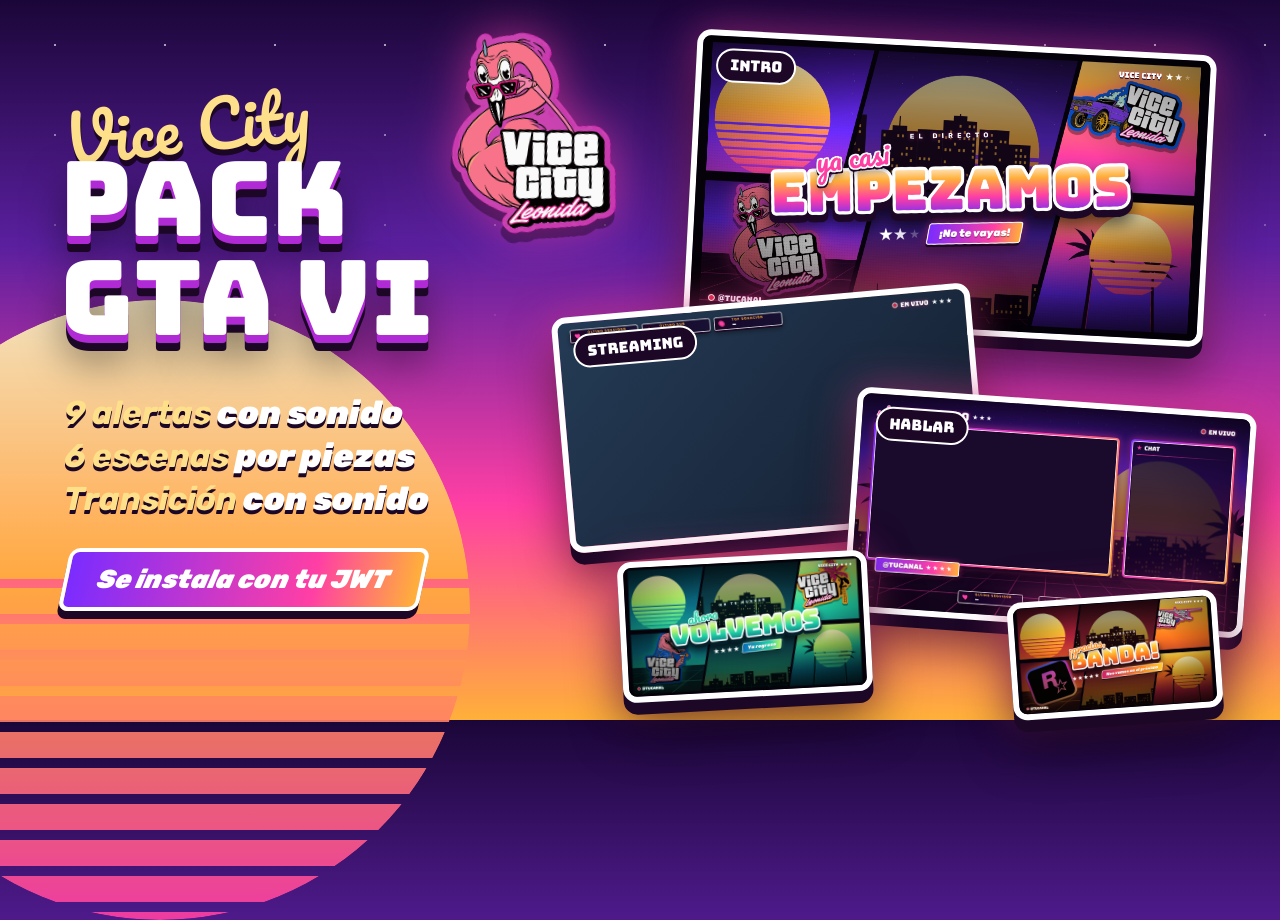
<file: escenas/portada.html>
<!doctype html><html><head><meta charset="utf-8">
<link href="https://fonts.googleapis.com/css2?family=Bungee&family=Pacifico&family=Rubik:ital,wght@1,800;1,900&display=block" rel="stylesheet">
<style>
*{box-sizing:border-box;margin:0}body{width:1280px;height:720px;overflow:hidden;position:relative;font-family:Rubik;
 background:linear-gradient(180deg,#1b0638 0%,#5a1f9e 34%,#ff3fa4 70%,#ffb03a 100%)}
.sun{position:absolute;width:620px;height:620px;border-radius:50%;left:-150px;top:300px;background:linear-gradient(180deg,#fff7c2,#ffb03a 45%,#ff3fa4);
 -webkit-mask-image:repeating-linear-gradient(180deg,#000 0 26px,transparent 26px 36px),linear-gradient(180deg,#000 45%,transparent 45%);opacity:.9}
.dots{position:absolute;inset:0;background-image:radial-gradient(#fff 1.2px,transparent 1.6px);background-size:110px 90px;-webkit-mask-image:linear-gradient(180deg,#000,transparent 50%);opacity:.7}
.card{position:absolute;border:6px solid #fff;border-radius:14px;overflow:hidden;box-shadow:0 12px 0 #1d0726,0 26px 50px rgba(0,0,0,.55),0 0 40px rgba(255,63,164,.5);background:#1a0a2c}
.card img{display:block;width:100%;height:100%;object-fit:cover}
.card.game{background:linear-gradient(135deg,#243b55,#141e30)}
.lbl{position:absolute;left:14px;top:12px;font-family:Bungee;font-size:15px;color:#fff;background:#1d0726;padding:5px 12px;border-radius:99px;border:2px solid #fff}
.kick{position:absolute;left:64px;top:70px;font-family:Pacifico;font-size:64px;color:#ffe08a;transform:rotate(-6deg);text-shadow:0 6px 0 #1d0726}
h1{position:absolute;left:60px;top:150px;font-family:Bungee;font-weight:400;font-size:104px;line-height:.95;color:#fff;text-shadow:0 8px 0 #b02bd6,0 16px 0 #1d0726,0 26px 40px rgba(0,0,0,.5)}
.sub{position:absolute;left:64px;top:392px;font-weight:900;font-style:italic;font-size:33px;line-height:1.3;color:#fff;text-shadow:0 4px 0 #1d0726}
.sub b{color:#ffe08a}
.pill{position:absolute;left:64px;top:548px;transform:skewX(-12deg);padding:12px 30px;border:4px solid #fff;border-radius:10px;background:linear-gradient(90deg,#7b2cff,#ff3fa4 70%,#ffb03a);box-shadow:0 8px 0 #1d0726;font-weight:900;font-style:italic;font-size:26px;color:#fff}
.stk{position:absolute;filter:drop-shadow(0 10px 0 rgba(0,0,0,.35)) drop-shadow(0 0 24px rgba(255,63,164,.6))}
</style></head><body>
<div class="dots"></div><div class="sun"></div>
<div class="kick">Vice City</div>
<h1>PACK<br>GTA VI</h1>
<div class="sub"><b>9 alertas</b> con sonido<br><b>6 escenas</b> por piezas<br><b>Transición</b> con sonido</div>
<div class="pill">Se instala con tu JWT</div>
<div class="card" style="left:690px;top:42px;width:520px;height:292px;transform:rotate(3deg)"><img src="../descargas/escenas/intro.png"><span class="lbl">INTRO</span></div>
<div class="card game" style="left:560px;top:300px;width:420px;height:236px;transform:rotate(-5deg)"><img src="../descargas/escenas/juego.png"><span class="lbl">STREAMING</span></div>
<div class="card" style="left:850px;top:400px;width:400px;height:225px;transform:rotate(4deg)"><img src="../descargas/escenas/hablar.png"><span class="lbl">HABLAR</span></div>
<div class="card" style="left:620px;top:556px;width:250px;height:141px;transform:rotate(-3deg)"><img src="../descargas/escenas/vuelvo.png"></div>
<div class="card" style="left:1010px;top:596px;width:210px;height:118px;transform:rotate(-4deg)"><img src="../descargas/escenas/fin.png"></div>
<img class="stk" src="../stickers/flamenco.png" style="left:455px;top:36px;width:170px;transform:rotate(8deg)">
</body></html>
</file>
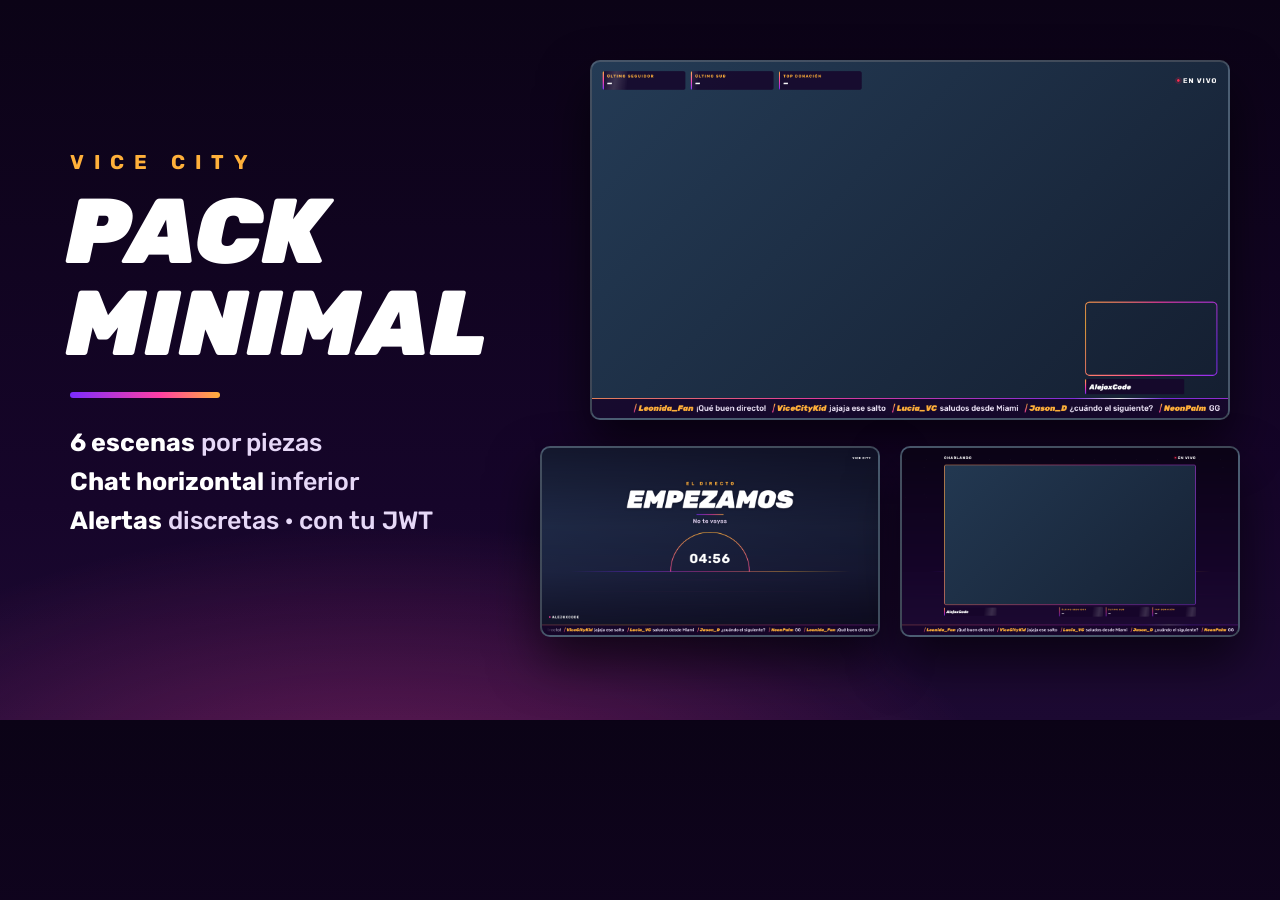
<file: minimal/portada.html>
<!doctype html><html><head><meta charset="utf-8">
<link href="https://fonts.googleapis.com/css2?family=Rubik:ital,wght@0,500;0,700;1,900&display=block" rel="stylesheet">
<style>*{box-sizing:border-box;margin:0}body{width:1280px;height:720px;overflow:hidden;position:relative;font-family:Rubik;color:#fff;
background:radial-gradient(70% 60% at 30% 115%,rgba(255,63,164,.35),transparent 70%),linear-gradient(180deg,#0b0316,#16052a 70%,#1d0a33)}
small{position:absolute;left:70px;top:150px;font-weight:700;font-size:20px;letter-spacing:.5em;color:#ffb03a}
h1{position:absolute;left:66px;top:186px;font-weight:900;font-style:italic;font-size:92px;line-height:1;text-transform:uppercase}
i{position:absolute;left:70px;top:392px;width:150px;height:6px;border-radius:9px;background:linear-gradient(90deg,#7b2cff,#ff3fa4 60%,#ffb03a)}
p{position:absolute;left:70px;top:424px;font-weight:500;font-size:25px;line-height:1.55;color:#e6d8f7}p b{color:#fff;font-weight:700}
.c{position:absolute;border-radius:10px;overflow:hidden;border:2px solid rgba(255,255,255,.18);box-shadow:0 24px 50px rgba(0,0,0,.6);background:linear-gradient(135deg,#243b55,#141e30)}
.c img{display:block;width:100%;height:100%}
</style></head><body>
<small>VICE CITY</small><h1>Pack<br>Minimal</h1><i></i>
<p><b>6 escenas</b> por piezas<br><b>Chat horizontal</b> inferior<br><b>Alertas</b> discretas · con tu JWT</p>
<div class="c" style="left:590px;top:60px;width:640px;height:360px"><img src="../descargas/minimal/streaming.png"></div>
<div class="c" style="left:540px;top:446px;width:340px;height:191px"><img src="../descargas/minimal/intro.png"></div>
<div class="c" style="left:900px;top:446px;width:340px;height:191px"><img src="../descargas/minimal/hablar.png"></div>
</body></html>
</file>
